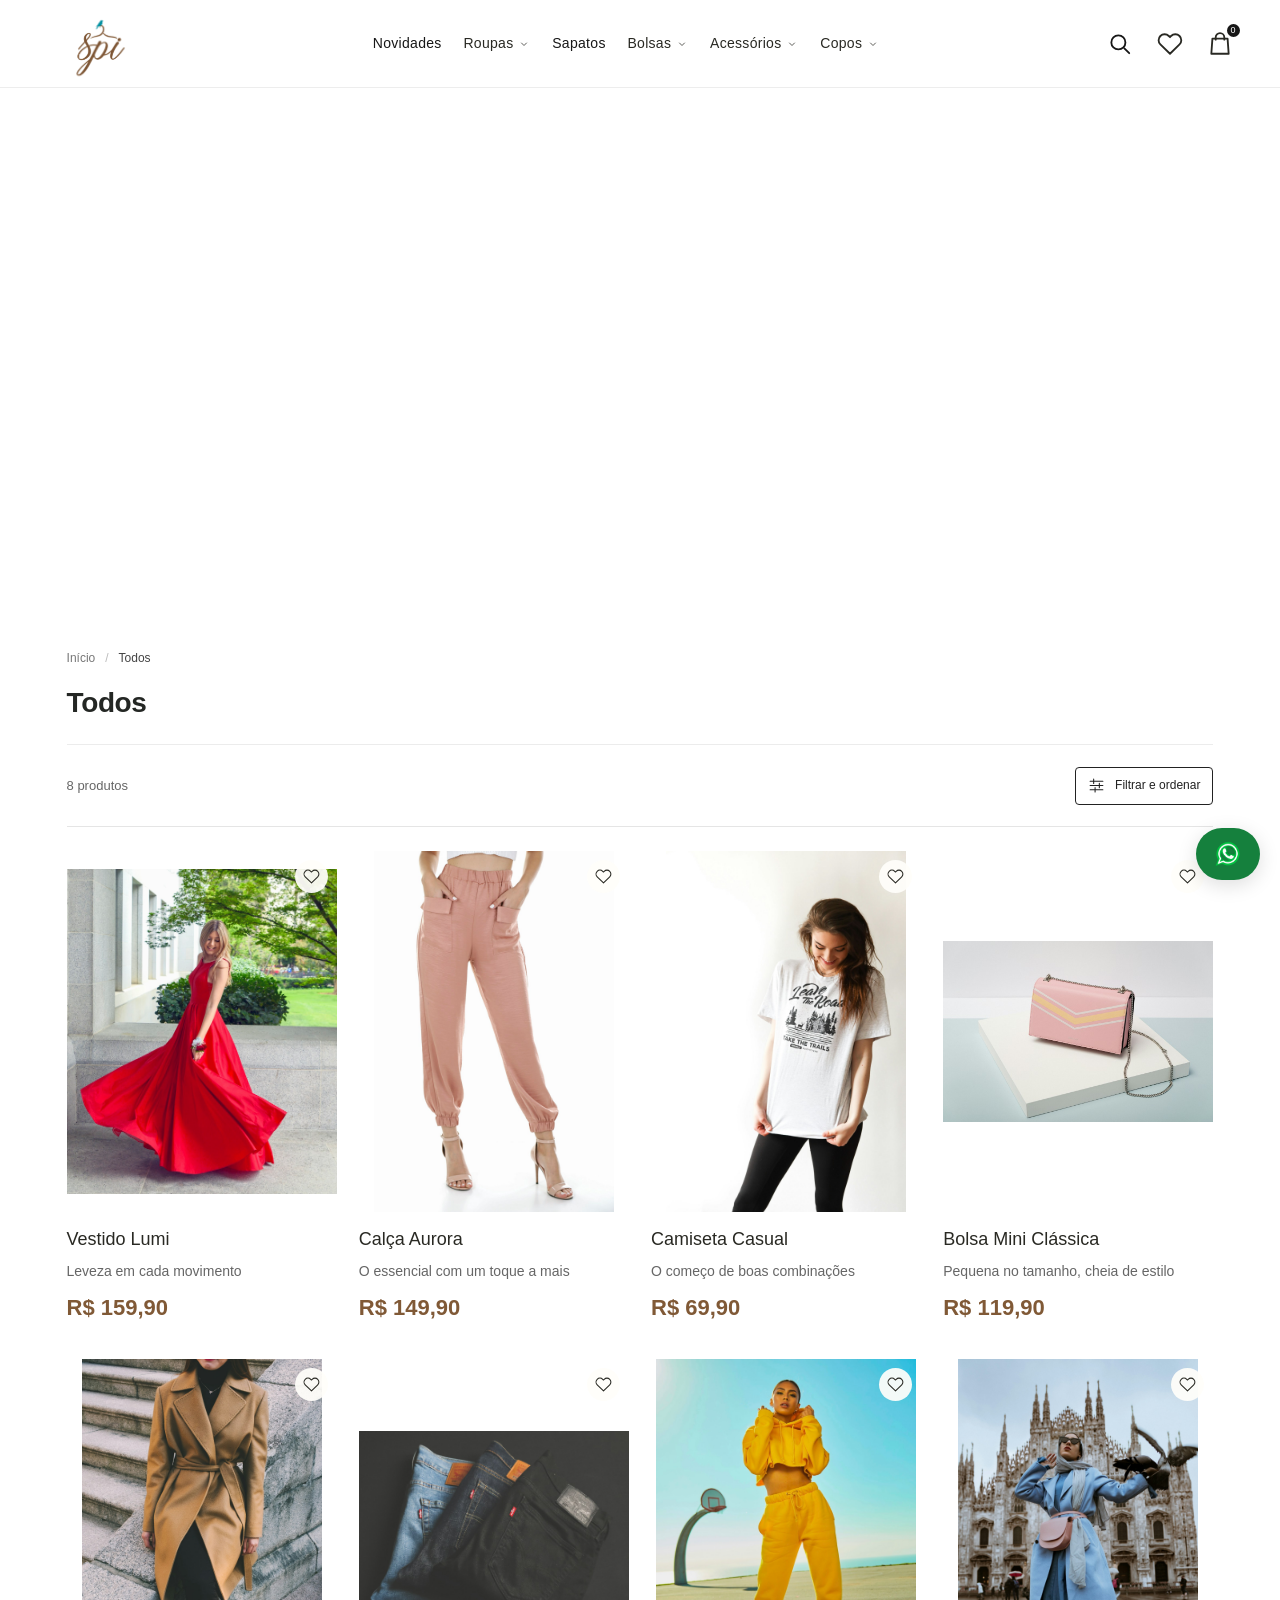
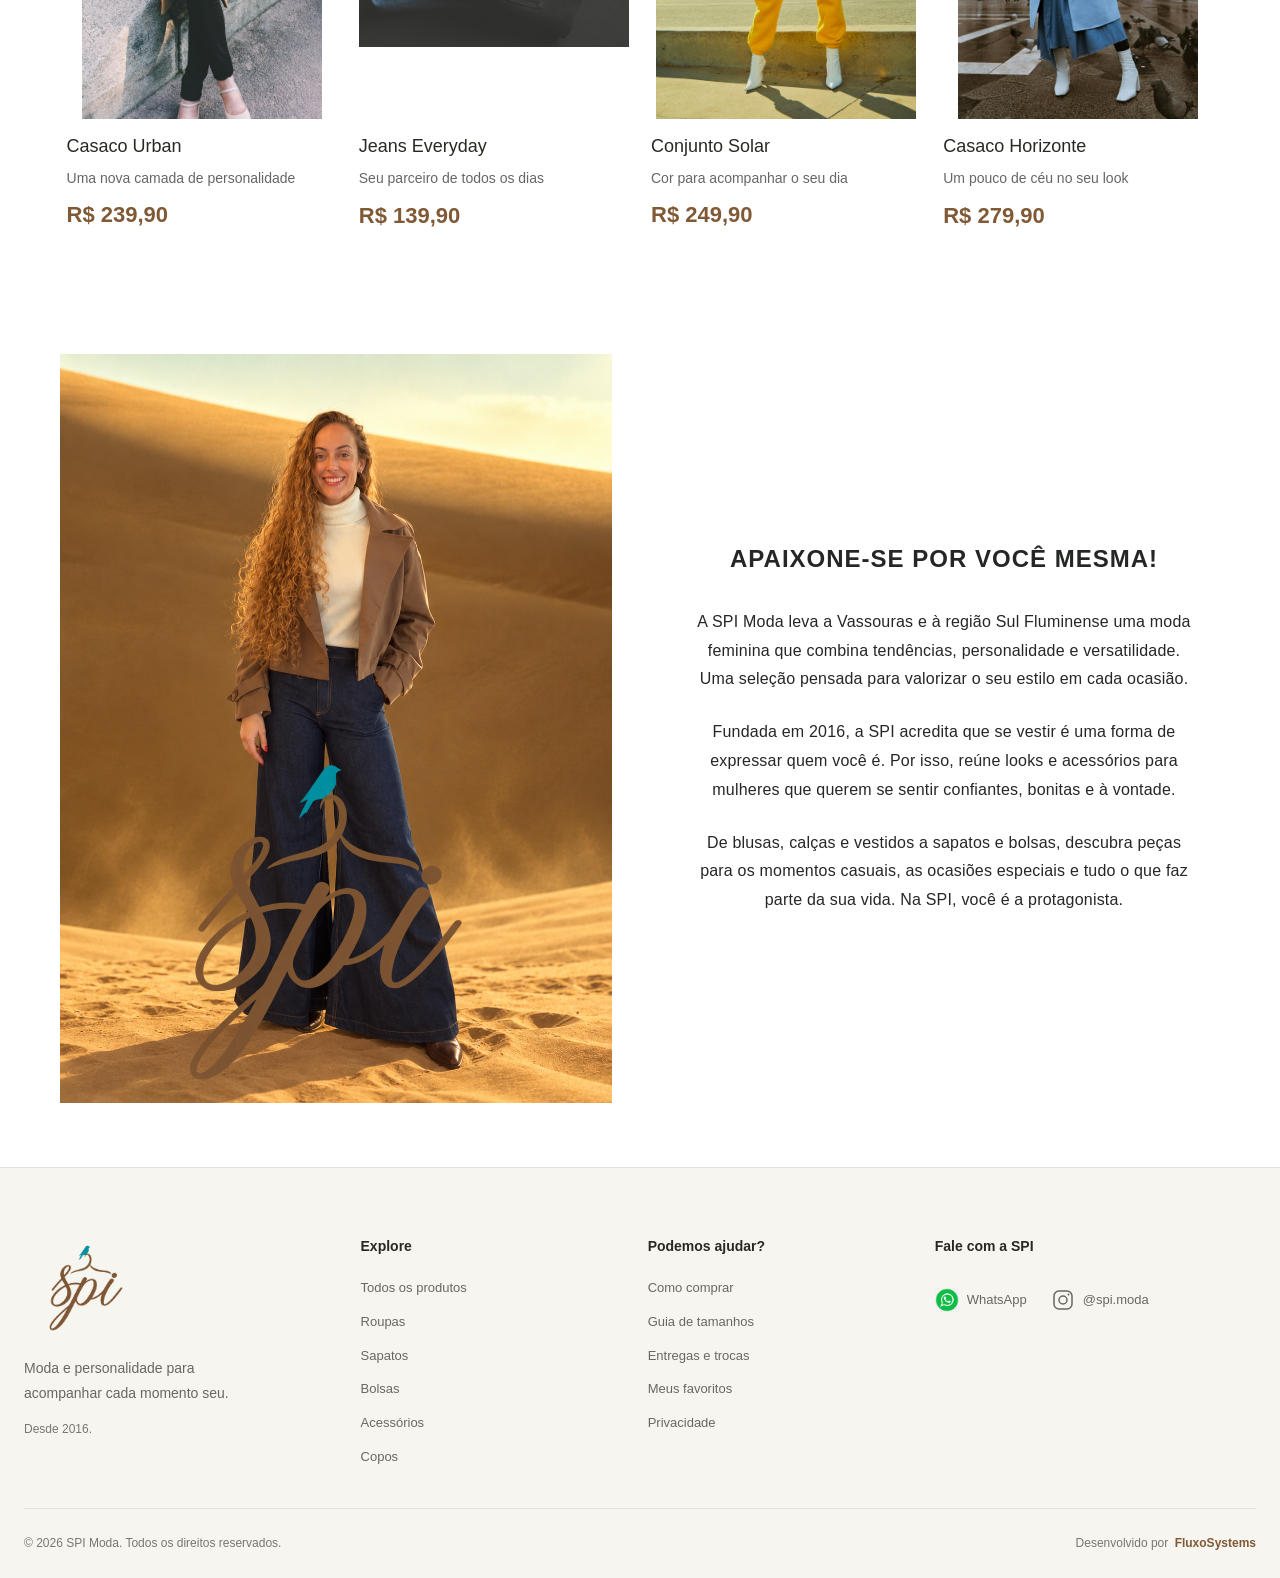
<file: index.html>
<!doctype html>
<html lang="pt-BR">
<head>
  <meta charset="utf-8">

  <meta
    name="viewport"
    content="width=device-width, initial-scale=1"
  >

  <meta name="theme-color" content="#ffffff">

  <meta
    name="description"
    content="Conheça a SPI Moda. Roupas, sapatos, bolsas, acessórios e copos para acompanhar seu estilo."
  >

  <title>SPI Moda</title>

  <link
    rel="icon"
    type="image/svg+xml"
    href="assets/favicon.svg"
  >

  <link
    rel="stylesheet"
    href="assets/styles.css?v=7"
  >

  <link
    rel="stylesheet"
    href="assets/cabecalho.css?v=14"
  >

  <script src="assets/config.js" defer></script>
  <script src="assets/navegacao.js?v=2" defer></script>
  <script src="assets/app.js?v=12" defer></script>
  <script src="assets/carrossel.js?v=6" defer></script>
</head>

<body>
  <a class="skip-link" href="#colecao">
    Pular para os produtos
  </a>

  <!-- Cabeçalho -->
  <header class="header">
    <a
      href="#inicio"
      class="wordmark"
      aria-label="SPI Moda, início"
    >
      <img
        src="assets/images/logo-spi.png"
        alt="SPI Moda"
        class="logo-spi"
        width="1280"
        height="1280"
      >
    </a>

    <nav
      class="desktop-nav"
      aria-label="Categorias da loja"
    >
      <a href="#colecao" data-nav-filter="Novidades">
        Novidades
      </a>

      <a href="#colecao" data-nav-filter="Roupas">
        Roupas
      </a>

      <a href="#colecao" data-nav-filter="Sapatos">
        Sapatos
      </a>

      <a href="#colecao" data-nav-filter="Bolsas">
        Bolsas
      </a>

      <a href="#colecao" data-nav-filter="Acessórios">
        Acessórios
      </a>

      <a href="#colecao" data-nav-filter="Copos">
        Copos
      </a>
    </nav>

    <div class="header-actions">
      <button
        type="button"
        class="icon-button"
        id="search-toggle"
        aria-label="Buscar produtos"
        aria-expanded="false"
        aria-controls="search-panel"
      >
        <span data-icon="search"></span>
      </button>

      <a
        href="favoritos.html"
        id="favorites-link"
        class="icon-button"
        aria-label="Meus favoritos"
      >
        <span data-icon="heart"></span>

        <span
          id="favorites-count"
          class="counter small-counter"
          hidden
        >0</span>
      </a>

      <a
        href="sacolas.html"
        class="bag-button"
        id="cart-link"
        aria-label="Abrir sacola"
      >
        <span data-icon="bag"></span>

        <span class="bag-label">
          Sacola
        </span>

        <span
          class="counter"
          id="cart-count"
        >0</span>
      </a>

      <button
        type="button"
        class="icon-button mobile-menu-toggle"
        id="menu-toggle"
        aria-label="Abrir menu"
        aria-expanded="false"
        aria-controls="mobile-menu"
      >
        <span data-icon="menu"></span>
      </button>
    </div>
  </header>

  <!--
    O navegacao.js transforma este menu
    no painel com imagens e subcategorias.
  -->
  <nav
    id="mobile-menu"
    class="mobile-menu"
    aria-label="Menu da loja"
    hidden
  >
    <a href="#colecao" data-nav-filter="Todos">
      Ver tudo
    </a>

    <a href="#colecao" data-nav-filter="Novidades">
      Novidades
    </a>

    <a href="#colecao" data-nav-filter="Roupas">
      Roupas
    </a>

    <a href="#colecao" data-nav-filter="Sapatos">
      Sapatos
    </a>

    <a href="#colecao" data-nav-filter="Bolsas">
      Bolsas
    </a>

    <a href="#colecao" data-nav-filter="Acessórios">
      Acessórios
    </a>

    <a href="#colecao" data-nav-filter="Copos">
      Copos
    </a>

    <a href="#sobre">
      Conheça a SPI
    </a>
  </nav>

  <!-- Pesquisa -->
  <section
    id="search-panel"
    class="search-panel"
    aria-labelledby="search-title"
    hidden
  >
    <div class="search-panel-inner">
      <div class="search-panel-heading">
        <h2 id="search-title">
          O que você procura?
        </h2>

        <button
          type="button"
          id="search-close"
          aria-label="Fechar pesquisa"
        >
          <span data-icon="close"></span>
        </button>
      </div>

      <div class="search-field">
        <span data-icon="search"></span>

        <input
          id="search-input"
          type="search"
          placeholder="Buscar produtos"
          aria-label="Buscar produtos"
          aria-describedby="search-hint"
          autocomplete="off"
          enterkeyhint="search"
        >

        <button
          type="button"
          id="search-clear"
          class="text-button"
          aria-label="Limpar pesquisa"
          hidden
        >
          Limpar
        </button>
      </div>

      <p id="search-hint">
        Pesquise pelo nome, categoria ou cor do produto.
      </p>
    </div>
  </section>

  <main>
    <!-- Carrossel -->
    <section
      id="inicio"
      class="hero-carousel"
      role="region"
      aria-roledescription="carrossel"
      aria-label="Coleção SPI Moda"
      aria-describedby="carousel-help"
      tabindex="0"
    >
      <h1 class="sr-only">
        SPI Moda
      </h1>

      <p id="carousel-help" class="sr-only">
        Use as teclas direcionais para trocar de foto
        e a barra de espaço para pausar ou reproduzir.
      </p>

      <div
        id="carousel-slides"
        class="carousel-slides"
      >
        <div
          class="carousel-slide is-active"
          role="group"
          aria-label="Primeiro banner da coleção"
        >
          <picture>
            <source
              media="(max-width: 767px)"
              srcset="assets/images/foto1.png"
            >

            <img
              src="assets/images/foto1-desktop.png"
              alt="Coleção SPI. Conheça nossos vestidos."
              width="1920"
              height="800"
              fetchpriority="high"
            >
          </picture>
        </div>
      </div>

      <!-- Controles ocultos -->
      <div class="carousel-overlay" hidden>
        <a
          href="#colecao"
          id="hero-cta"
          class="button button-dark"
        >
          Explore a coleção
        </a>

        <div
          id="carousel-controls"
          class="carousel-controls"
          hidden
        >
          <button
            type="button"
            id="carousel-prev"
          >
            Anterior
          </button>

          <span
            id="carousel-count"
            aria-live="off"
          ></span>

          <button
            type="button"
            id="carousel-next"
          >
            Próxima
          </button>

          <button
            type="button"
            id="carousel-pause"
            aria-pressed="false"
          >
            Pausar
          </button>
        </div>
      </div>
    </section>

    <!-- Catálogo -->
    <section
      id="colecao"
      class="collection section-wrap"
    >
      <nav
        class="catalog-breadcrumb"
        aria-label="Você está em"
      >
        <a href="#inicio" id="catalog-home">
          Início
        </a>

        <span aria-hidden="true">/</span>

        <a
          id="catalog-breadcrumb-parent"
          href="#colecao"
          hidden
        ></a>

        <span
          id="catalog-breadcrumb-parent-divider"
          aria-hidden="true"
          hidden
        >/</span>

        <span
          id="catalog-breadcrumb-current"
          aria-current="page"
        >
          Todos
        </span>
      </nav>

      <div class="catalog-list-heading">
        <h2 id="catalog-title">
          Todos
        </h2>

        <p id="catalog-description">
          Os destaques da SPI e toda a coleção.
        </p>
      </div>

      <div class="catalog-list-toolbar">
        <p
          id="result-count"
          aria-live="polite"
        ></p>

        <button
          type="button"
          id="catalog-filters-open"
          class="catalog-filter-button"
          aria-expanded="false"
          aria-haspopup="dialog"
          aria-controls="catalog-filters-dialog"
        >
          <svg
            viewBox="0 0 24 24"
            aria-hidden="true"
          >
            <path
              d="M3 6h18M3 12h18M3 18h18M8 3v6M16 9v6M10 15v6"
            ></path>
          </svg>

          <span>
            Filtrar e ordenar
          </span>

          <span
            id="catalog-filters-count"
            class="catalog-filter-count"
            hidden
          >0</span>
        </button>
      </div>

      <div
        id="catalog-active-filters"
        class="catalog-active-filters"
        hidden
      >
        <p id="catalog-applied-summary"></p>

        <button
          type="button"
          id="reset-filters"
          class="text-button"
          hidden
        >
          Limpar filtros
        </button>
      </div>

      <div
        class="product-grid"
        id="product-grid"
      ></div>

      <div
        class="empty-state"
        id="empty-state"
        hidden
      >
        <span data-icon="search"></span>

        <h3>
          Nenhum produto encontrado.
        </h3>

        <p>
          Experimente outros filtros ou veja todos os produtos.
        </p>

        <button
          type="button"
          class="button button-dark"
          id="empty-reset"
        >
          Ver todos os produtos
        </button>
      </div>

      <!-- Filtros -->
      <dialog
        id="catalog-filters-dialog"
        class="catalog-filters-dialog"
        aria-labelledby="catalog-filters-title"
      >
        <div class="catalog-filters-header">
          <h2 id="catalog-filters-title">
            Filtrar e ordenar
          </h2>

          <button
            type="button"
            class="catalog-filters-close"
            aria-label="Fechar filtros"
            data-close
          >
            <svg
              viewBox="0 0 24 24"
              aria-hidden="true"
            >
              <path d="m6 6 12 12M6 18 18 6"></path>
            </svg>
          </button>
        </div>

        <form id="catalog-filters-form">
          <div class="catalog-filters-body">
            <fieldset>
              <legend>
                Ordenar por
              </legend>

              <select
                id="sort-select"
                aria-label="Ordenar produtos"
              >
                <option value="featured">
                  Destaques
                </option>

                <option value="price-asc">
                  Menor preço
                </option>

                <option value="price-desc">
                  Maior preço
                </option>

                <option value="name">
                  Nome: A–Z
                </option>
              </select>
            </fieldset>

            <fieldset>
              <legend>
                Preço
              </legend>

              <div class="catalog-price-range">
                <label for="catalog-price-min">
                  De (R$)

                  <input
                    id="catalog-price-min"
                    type="number"
                    min="0"
                    step="0.01"
                    inputmode="decimal"
                    placeholder="0,00"
                  >
                </label>

                <label for="catalog-price-max">
                  Até (R$)

                  <input
                    id="catalog-price-max"
                    type="number"
                    min="0"
                    step="0.01"
                    inputmode="decimal"
                    placeholder="Sem limite"
                    aria-describedby="catalog-price-error"
                  >
                </label>
              </div>

              <p
                id="catalog-price-error"
                role="status"
                hidden
              >
                O preço máximo deve ser maior ou igual ao mínimo.
              </p>
            </fieldset>

            <fieldset>
              <legend>
                Cor
              </legend>

              <select
                id="catalog-color"
                aria-label="Filtrar por cor"
              >
                <option value="">
                  Todas as cores
                </option>
              </select>
            </fieldset>

            <fieldset>
              <legend>
                Tamanho
              </legend>

              <select
                id="catalog-size"
                aria-label="Filtrar por tamanho"
              >
                <option value="">
                  Todos os tamanhos
                </option>
              </select>
            </fieldset>
          </div>

          <div class="catalog-filters-footer">
            <button
              type="button"
              id="catalog-filters-clear"
            >
              Limpar
            </button>

            <button
              type="submit"
              id="catalog-filters-submit"
            >
              Ver produtos
            </button>
          </div>
        </form>
      </dialog>
    </section>

    <!-- Sobre a SPI -->
    <section
      id="sobre"
      class="spi-about"
      aria-labelledby="sobre-titulo"
    >
      <div class="spi-about-inner">
        <div class="spi-about-image">
          <img
            src="assets/images/sobre-spi.jpg"
            alt="Moda feminina da SPI Moda"
            width="1080"
            height="1350"
            loading="lazy"
            decoding="async"
          >
        </div>

        <div class="spi-about-content">
          <h2 id="sobre-titulo">
            Apaixone-se por você mesma!
          </h2>

          <p>
            A SPI Moda leva a Vassouras e à região Sul Fluminense
            uma moda feminina que combina tendências, personalidade
            e versatilidade. Uma seleção pensada para valorizar
            o seu estilo em cada ocasião.
          </p>

          <p>
            Fundada em 2016, a SPI acredita que se vestir é uma
            forma de expressar quem você é. Por isso, reúne looks
            e acessórios para mulheres que querem se sentir
            confiantes, bonitas e à vontade.
          </p>

          <p>
            De blusas, calças e vestidos a sapatos e bolsas,
            descubra peças para os momentos casuais, as ocasiões
            especiais e tudo o que faz parte da sua vida.
            Na SPI, você é a protagonista.
          </p>
        </div>
      </div>
    </section>
  </main>

  <!-- Rodapé -->
  <footer
    class="spi-footer"
    aria-label="Rodapé da SPI Moda"
  >
    <div class="spi-footer-inner">
      <div class="spi-footer-main">
        <div class="spi-footer-brand">
          <a
            href="index.html"
            class="spi-footer-logo"
            aria-label="SPI Moda, início"
          >
            <img
              src="assets/images/logo-spi.png"
              alt="SPI Moda"
              width="1280"
              height="1280"
              loading="lazy"
            >
          </a>

          <p>
            Moda e personalidade para acompanhar
            cada momento seu.
          </p>

          <span>
            Desde 2016.
          </span>
        </div>

        <nav
          class="spi-footer-column"
          aria-label="Explore a coleção"
        >
          <h2 class="spi-footer-title">
            Explore
          </h2>

          <a href="index.html#colecao">
            Todos os produtos
          </a>

          <a href="index.html?categoria=Roupas#colecao">
            Roupas
          </a>

          <a href="index.html?categoria=Sapatos#colecao">
            Sapatos
          </a>

          <a href="index.html?categoria=Bolsas#colecao">
            Bolsas
          </a>

          <a href="index.html?categoria=Acess%C3%B3rios#colecao">
            Acessórios
          </a>

          <a href="index.html?categoria=Copos#colecao">
            Copos
          </a>
        </nav>

        <nav
          class="spi-footer-column"
          aria-label="Informações e ajuda"
        >
          <h2 class="spi-footer-title">
            Podemos ajudar?
          </h2>

          <button
            type="button"
            data-info="comprar"
          >
            Como comprar
          </button>

          <button
            type="button"
            data-info="tamanhos"
          >
            Guia de tamanhos
          </button>

          <button
            type="button"
            data-info="trocas"
          >
            Entregas e trocas
          </button>

          <a href="favoritos.html">
            Meus favoritos
          </a>

          <button
            type="button"
            data-info="privacidade"
          >
            Privacidade
          </button>
        </nav>

        <div class="spi-footer-column spi-footer-contact">
          <h2 class="spi-footer-title">
            Fale com a SPI
          </h2>

          <div class="spi-footer-socials">
            <a
              href="https://wa.me/5524992185519"
              target="_blank"
              rel="noopener noreferrer"
              class="spi-footer-contact-link spi-footer-contact-whatsapp"
            >
              <img
                src="assets/images/whatsapp-rodape.png"
                alt=""
                width="24"
                height="24"
              >

              <span>
                WhatsApp
              </span>
            </a>

            <a
              href="https://www.instagram.com/spi.moda/"
              target="_blank"
              rel="noopener noreferrer"
              class="spi-footer-contact-link"
            >
              <svg
                viewBox="0 0 24 24"
                aria-hidden="true"
              >
                <rect
                  x="3"
                  y="3"
                  width="18"
                  height="18"
                  rx="5"
                />

                <circle
                  cx="12"
                  cy="12"
                  r="4"
                />

                <circle
                  cx="17.5"
                  cy="6.5"
                  r="1"
                  fill="currentColor"
                  stroke="none"
                />
              </svg>

              <span>
                @spi.moda
              </span>
            </a>
          </div>
        </div>
      </div>
      <div class="spi-footer-bottom">
        <p class="spi-footer-copyright">
          © <span id="year">2026</span> SPI Moda.

          <span class="spi-footer-rights">
            Todos os direitos reservados.
          </span>
        </p>

        <p class="spi-footer-credit">
          Desenvolvido por

          <a
            href="https://caiohenrique.pythonanywhere.com/"
            target="_blank"
            rel="noopener noreferrer"
          >
            FluxoSystems
          </a>
        </p>
      </div>
    </div>
  </footer>

  <!-- WhatsApp flutuante -->
  <a
    id="spi-whatsapp-float"
    class="spi-whatsapp-float"
    href="https://wa.me/5524992185519"
    target="_blank"
    rel="noopener noreferrer"
    aria-label="Conversar com a SPI Moda pelo WhatsApp"
  >
    <img
      src="assets/images/whatsapp.png"
      alt=""
      width="26"
      height="26"
    >
  </a>

  <!-- Compatibilidade com detalhes em janela -->
  <dialog
    id="product-dialog"
    class="product-dialog"
    aria-labelledby="product-title"
  >
    <button
      type="button"
      class="close-button modal-close"
      aria-label="Fechar detalhes"
      data-close
    >
      <span data-icon="close"></span>
    </button>

    <div id="product-detail"></div>
  </dialog>

  <!-- Compatibilidade com sacola em janela -->
  <dialog
    id="cart-dialog"
    class="drawer"
    aria-labelledby="cart-title"
  >
    <div class="drawer-header">
      <h2 id="cart-title">
        Sua sacola
        <span id="drawer-count">0</span>
      </h2>

      <button
        type="button"
        class="icon-button"
        aria-label="Fechar sacola"
        data-close
      >
        <span data-icon="close"></span>
      </button>
    </div>

    <div
      id="cart-content"
      class="cart-content"
    ></div>

    <div
      id="cart-summary"
      class="cart-summary"
      hidden
    >
      <div class="subtotal">
        <span>
          Subtotal
        </span>

        <strong id="cart-total"></strong>
      </div>

      <p>
        Entrega e pagamento a combinar com a loja.
      </p>

      <button
        type="button"
        id="checkout-open"
        class="button button-dark full-width"
      >
        Continuar pedido
      </button>

      <button
        type="button"
        class="text-button continue-shopping"
        data-close
      >
        Continuar explorando
      </button>
    </div>
  </dialog>

  <!-- Compatibilidade com preparação do pedido -->
  <dialog
    id="checkout-dialog"
    class="checkout-dialog"
    aria-labelledby="checkout-title"
  >
    <button
      type="button"
      class="close-button modal-close"
      aria-label="Fechar pedido"
      data-close
    >
      <span data-icon="close"></span>
    </button>

    <div class="checkout-intro">
      <p class="eyebrow">
        Falta pouco
      </p>

      <h2 id="checkout-title">
        Vamos combinar<br>
        os detalhes?
      </h2>

      <p>
        Monte sua solicitação para conversar com a loja.
        O pedido depende da confirmação de disponibilidade,
        entrega e pagamento.
      </p>
    </div>

    <form id="checkout-form">
      <label>
        Seu nome

        <input
          name="customer"
          autocomplete="given-name"
          required
          maxlength="80"
          placeholder="Como podemos chamar você?"
        >
      </label>

      <div class="form-row">
        <label>
          Como prefere receber?

          <select
            name="delivery"
            id="delivery-select"
          >
            <option value="Consultar entrega">
              Consultar entrega
            </option>

            <option value="Consultar retirada">
              Consultar retirada
            </option>
          </select>
        </label>

        <label id="cep-label">
          CEP para consulta

          <input
            name="cep"
            id="cep-input"
            inputmode="numeric"
            autocomplete="postal-code"
            placeholder="00000-000"
            pattern="[0-9]{5}-[0-9]{3}"
            maxlength="9"
          >
        </label>
      </div>

      <label>
        Algum detalhe?

        <textarea
          name="notes"
          rows="2"
          maxlength="400"
          placeholder="Dúvidas sobre medidas, cores ou entrega."
        ></textarea>
      </label>

      <div class="checkout-total">
        <span>
          Subtotal das peças
        </span>

        <strong id="checkout-total"></strong>
      </div>

      <p
        class="checkout-note"
        id="checkout-note"
      ></p>

      <button
        type="submit"
        class="button button-dark full-width"
        id="checkout-submit"
      >
        Preparar solicitação
      </button>
    </form>

    <div id="order-ready" hidden>
      <div class="success-mark">
        <span data-icon="check"></span>
      </div>

      <h3>
        Seu resumo está pronto.
      </h3>

      <p id="order-ready-text">
        Envie o resumo para a SPI Moda para confirmar os detalhes.
      </p>

      <textarea
        id="order-text"
        readonly
        aria-label="Resumo da solicitação"
        rows="9"
      ></textarea>

      <div class="order-actions">
        <button
          type="button"
          class="button button-dark"
          id="copy-order"
        >
          <span data-icon="copy"></span>
          Copiar resumo
        </button>

        <button
          type="button"
          class="button button-outline"
          id="download-order"
        >
          Baixar resumo
        </button>
      </div>

      <a
        id="order-channel"
        class="underlined-link"
        href="https://www.instagram.com/spi.moda/"
        target="_blank"
        rel="noopener noreferrer"
      >
        Abrir Instagram da loja
      </a>

      <p class="small-print">
        Solicitação preparada. Nenhum pedido foi enviado
        ou pagamento realizado pelo site.
      </p>

      <button
        type="button"
        class="text-button"
        id="edit-order"
      >
        Voltar e editar
      </button>
    </div>
  </dialog>

  <!-- Informações -->
  <dialog
    id="info-dialog"
    class="info-dialog"
    aria-labelledby="info-title"
  >
    <button
      type="button"
      class="close-button modal-close"
      aria-label="Fechar informação"
      data-close
    >
      <span data-icon="close"></span>
    </button>

    <div id="info-content"></div>
  </dialog>

  <div
    id="toast"
    class="toast"
    role="status"
    aria-live="polite"
    hidden
  ></div>

  <noscript>
    <div class="noscript">
      Ative o JavaScript para explorar o catálogo
      e montar sua sacola.

      Você também pode falar com a SPI pelo

      <a href="https://www.instagram.com/spi.moda/">
        Instagram
      </a>.
    </div>
  </noscript>

  <script>
    document.addEventListener("click", function (event) {
      if (!event.target.closest("#search-close")) return;

      const painel = document.getElementById("search-panel");
      const lupa = document.getElementById("search-toggle");

      if (painel) {
        painel.hidden = true;
      }

      if (lupa) {
        lupa.setAttribute("aria-expanded", "false");
        lupa.focus({ preventScroll: true });
      }
    });
  </script>
</body>
</html>
</file>
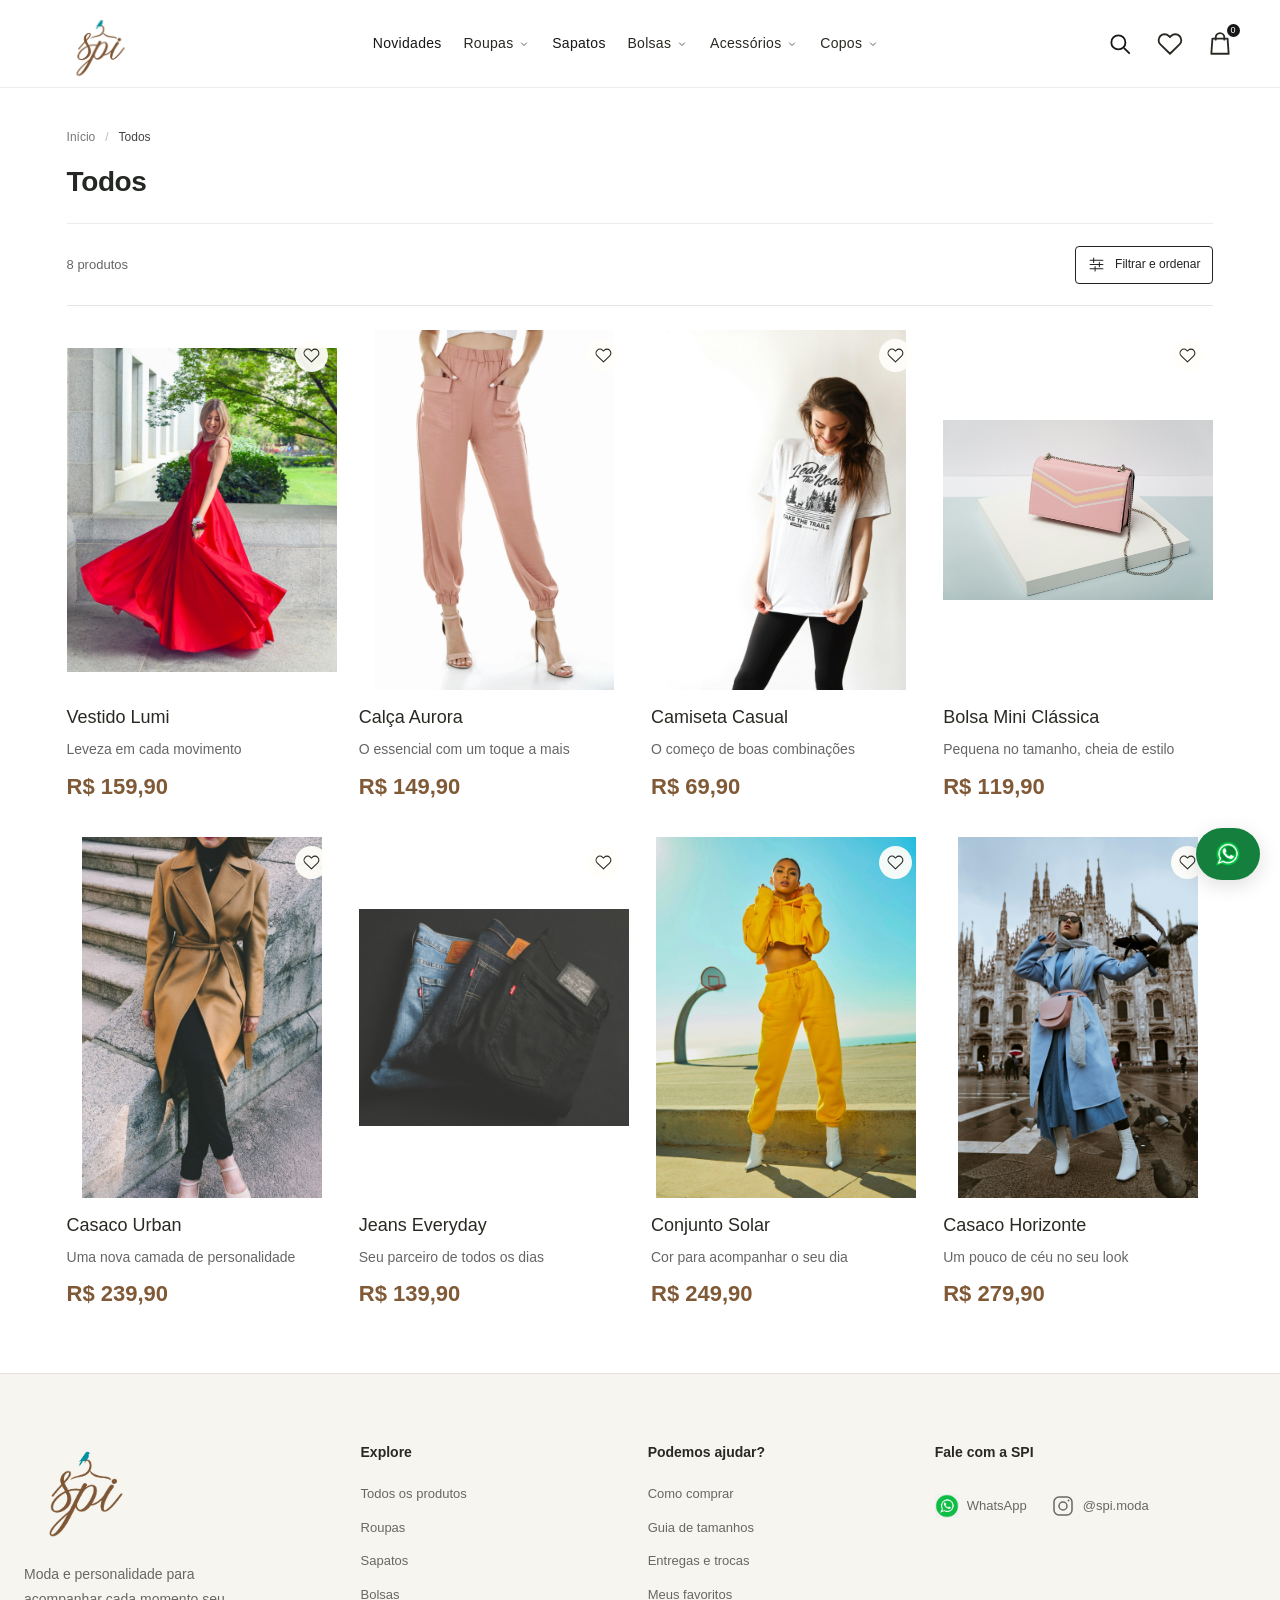
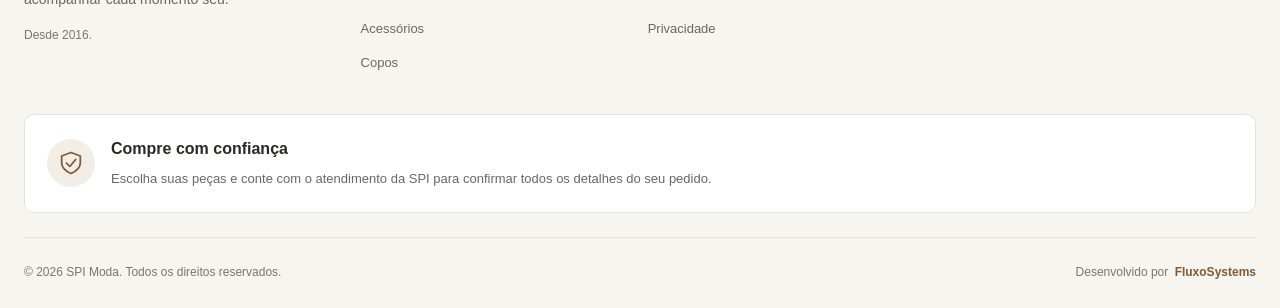
<file: categoria.html>
<!doctype html>
<html lang="pt-BR">
<head>
  <meta charset="utf-8">

  <meta
    name="viewport"
    content="width=device-width, initial-scale=1"
  >

  <meta name="theme-color" content="#ffffff">

  <meta
    name="description"
    content="Explore as categorias da SPI Moda. Roupas, sapatos, bolsas, acessórios e copos."
  >

  <title>Todos os produtos | SPI Moda</title>

  <link
    rel="icon"
    type="image/svg+xml"
    href="assets/favicon.svg"
  >

  <link
    rel="stylesheet"
    href="assets/styles.css?v=7"
  >

  <link
    rel="stylesheet"
    href="assets/cabecalho.css?v=15"
  >

  <script src="assets/config.js" defer></script>
  <script src="assets/navegacao.js?v=2" defer></script>
  <script src="assets/app.js?v=12" defer></script>
  <script src="assets/categoria.js?v=1" defer></script>
</head>

<body class="category-page">
  <a class="skip-link" href="#colecao">
    Pular para os produtos
  </a>

  <!-- Cabeçalho -->
  <header class="header">
    <a
      href="index.html"
      class="wordmark"
      aria-label="SPI Moda, início"
    >
      <img
        src="assets/images/logo-spi.png"
        alt="SPI Moda"
        class="logo-spi"
        width="1280"
        height="1280"
      >
    </a>

    <nav
      class="desktop-nav"
      aria-label="Categorias da loja"
    >
      <a href="#colecao" data-nav-filter="Novidades">
        Novidades
      </a>

      <a href="#colecao" data-nav-filter="Roupas">
        Roupas
      </a>

      <a href="#colecao" data-nav-filter="Sapatos">
        Sapatos
      </a>

      <a href="#colecao" data-nav-filter="Bolsas">
        Bolsas
      </a>

      <a href="#colecao" data-nav-filter="Acessórios">
        Acessórios
      </a>

      <a href="#colecao" data-nav-filter="Copos">
        Copos
      </a>
    </nav>

    <div class="header-actions">
      <button
        type="button"
        class="icon-button"
        id="search-toggle"
        aria-label="Buscar produtos"
        aria-expanded="false"
        aria-controls="search-panel"
      >
        <span data-icon="search"></span>
      </button>

      <a
        href="favoritos.html"
        id="favorites-link"
        class="icon-button"
        aria-label="Meus favoritos"
      >
        <span data-icon="heart"></span>

        <span
          id="favorites-count"
          class="counter small-counter"
          hidden
        >0</span>
      </a>

      <a
        href="sacolas.html"
        class="bag-button"
        id="cart-link"
        aria-label="Abrir sacola"
      >
        <span data-icon="bag"></span>
        <span class="bag-label">Sacola</span>
        <span class="counter" id="cart-count">0</span>
      </a>

      <button
        type="button"
        class="icon-button mobile-menu-toggle"
        id="menu-toggle"
        aria-label="Abrir menu"
        aria-expanded="false"
        aria-controls="mobile-menu"
      >
        <span data-icon="menu"></span>
      </button>
    </div>
  </header>

  <!-- Menu do celular -->
  <nav
    id="mobile-menu"
    class="mobile-menu"
    aria-label="Menu da loja"
    hidden
  >
    <a href="#colecao" data-nav-filter="Todos">
      Ver tudo
    </a>

    <a href="#colecao" data-nav-filter="Novidades">
      Novidades
    </a>

    <a href="#colecao" data-nav-filter="Roupas">
      Roupas
    </a>

    <a href="#colecao" data-nav-filter="Sapatos">
      Sapatos
    </a>

    <a href="#colecao" data-nav-filter="Bolsas">
      Bolsas
    </a>

    <a href="#colecao" data-nav-filter="Acessórios">
      Acessórios
    </a>

    <a href="#colecao" data-nav-filter="Copos">
      Copos
    </a>

    <a href="index.html#sobre">
      Conheça a SPI
    </a>
  </nav>

  <!-- Pesquisa -->
  <section
    id="search-panel"
    class="search-panel"
    aria-labelledby="search-title"
    hidden
  >
    <div class="search-panel-inner">
      <div class="search-panel-heading">
        <h2 id="search-title">
          O que você procura?
        </h2>

        <button
          type="button"
          id="search-close"
          aria-label="Fechar pesquisa"
        >
          <span data-icon="close"></span>
        </button>
      </div>

      <div class="search-field">
        <span data-icon="search"></span>

        <input
          id="search-input"
          type="search"
          placeholder="Buscar produtos"
          aria-label="Buscar produtos"
          aria-describedby="search-hint"
          autocomplete="off"
          enterkeyhint="search"
        >

        <button
          type="button"
          id="search-clear"
          class="text-button"
          aria-label="Limpar pesquisa"
          hidden
        >
          Limpar
        </button>
      </div>

      <p id="search-hint">
        Pesquise pelo nome, categoria ou cor do produto.
      </p>
    </div>
  </section>

  <main>
    <!-- Catálogo da categoria -->
    <section
      id="colecao"
      class="collection section-wrap"
    >
      <nav
        class="catalog-breadcrumb"
        aria-label="Você está em"
      >
        <a href="index.html">
          Início
        </a>

        <span aria-hidden="true">/</span>

        <a
          id="catalog-breadcrumb-parent"
          href="#colecao"
          hidden
        ></a>

        <span
          id="catalog-breadcrumb-parent-divider"
          aria-hidden="true"
          hidden
        >/</span>

        <span
          id="catalog-breadcrumb-current"
          aria-current="page"
        >
          Todos
        </span>
      </nav>

      <div class="catalog-list-heading">
        <h1 id="catalog-title">
          Todos os produtos
        </h1>

        <p id="catalog-description">
          Os destaques da SPI e toda a coleção.
        </p>
      </div>

      <div class="catalog-list-toolbar">
        <p
          id="result-count"
          aria-live="polite"
        ></p>

        <button
          type="button"
          id="catalog-filters-open"
          class="catalog-filter-button"
          aria-expanded="false"
          aria-haspopup="dialog"
          aria-controls="catalog-filters-dialog"
        >
          <svg
            viewBox="0 0 24 24"
            aria-hidden="true"
          >
            <path
              d="M3 6h18M3 12h18M3 18h18M8 3v6M16 9v6M10 15v6"
            ></path>
          </svg>

          <span>Filtrar e ordenar</span>

          <span
            id="catalog-filters-count"
            class="catalog-filter-count"
            hidden
          >0</span>
        </button>
      </div>

      <div
        id="catalog-active-filters"
        class="catalog-active-filters"
        hidden
      >
        <p id="catalog-applied-summary"></p>

        <button
          type="button"
          id="reset-filters"
          class="text-button"
          hidden
        >
          Limpar filtros
        </button>
      </div>

      <div
        class="product-grid"
        id="product-grid"
      ></div>

      <div
        class="empty-state"
        id="empty-state"
        hidden
      >
        <span data-icon="search"></span>

        <h3>Nenhum produto encontrado.</h3>

        <p>
          Experimente outros filtros ou veja todos os produtos.
        </p>

        <button
          type="button"
          class="button button-dark"
          id="empty-reset"
        >
          Ver todos os produtos
        </button>
      </div>

      <!-- Filtros -->
      <dialog
        id="catalog-filters-dialog"
        class="catalog-filters-dialog"
        aria-labelledby="catalog-filters-title"
      >
        <div class="catalog-filters-header">
          <h2 id="catalog-filters-title">
            Filtrar e ordenar
          </h2>

          <button
            type="button"
            class="catalog-filters-close"
            aria-label="Fechar filtros"
            data-close
          >
            <svg
              viewBox="0 0 24 24"
              aria-hidden="true"
            >
              <path d="m6 6 12 12M6 18 18 6"></path>
            </svg>
          </button>
        </div>

        <form id="catalog-filters-form">
          <div class="catalog-filters-body">
            <fieldset>
              <legend>Ordenar por</legend>

              <select
                id="sort-select"
                aria-label="Ordenar produtos"
              >
                <option value="featured">
                  Destaques
                </option>

                <option value="price-asc">
                  Menor preço
                </option>

                <option value="price-desc">
                  Maior preço
                </option>

                <option value="name">
                  Nome: A–Z
                </option>
              </select>
            </fieldset>

            <fieldset>
              <legend>Preço</legend>

              <div class="catalog-price-range">
                <label for="catalog-price-min">
                  De (R$)

                  <input
                    id="catalog-price-min"
                    type="number"
                    min="0"
                    step="0.01"
                    inputmode="decimal"
                    placeholder="0,00"
                  >
                </label>

                <label for="catalog-price-max">
                  Até (R$)

                  <input
                    id="catalog-price-max"
                    type="number"
                    min="0"
                    step="0.01"
                    inputmode="decimal"
                    placeholder="Sem limite"
                    aria-describedby="catalog-price-error"
                  >
                </label>
              </div>

              <p
                id="catalog-price-error"
                role="status"
                hidden
              >
                O preço máximo deve ser maior ou igual ao mínimo.
              </p>
            </fieldset>

            <fieldset>
              <legend>Cor</legend>

              <select
                id="catalog-color"
                aria-label="Filtrar por cor"
              >
                <option value="">
                  Todas as cores
                </option>
              </select>
            </fieldset>

            <fieldset>
              <legend>Tamanho</legend>

              <select
                id="catalog-size"
                aria-label="Filtrar por tamanho"
              >
                <option value="">
                  Todos os tamanhos
                </option>
              </select>
            </fieldset>
          </div>

          <div class="catalog-filters-footer">
            <button
              type="button"
              id="catalog-filters-clear"
            >
              Limpar
            </button>

            <button
              type="submit"
              id="catalog-filters-submit"
            >
              Ver produtos
            </button>
          </div>
        </form>
      </dialog>
    </section>
  </main>

  <!-- Rodapé -->
  <footer
    class="spi-footer"
    aria-label="Rodapé da SPI Moda"
  >
    <div class="spi-footer-inner">
      <div class="spi-footer-main">
        <div class="spi-footer-brand">
          <a
            href="index.html"
            class="spi-footer-logo"
            aria-label="SPI Moda, início"
          >
            <img
              src="assets/images/logo-spi.png"
              alt="SPI Moda"
              width="1280"
              height="1280"
              loading="lazy"
            >
          </a>

          <p>
            Moda e personalidade para acompanhar
            cada momento seu.
          </p>

          <span>Desde 2016.</span>
        </div>

        <nav
          class="spi-footer-column"
          aria-label="Explore a coleção"
        >
          <h2 class="spi-footer-title">Explore</h2>

          <a href="categoria.html#colecao">
            Todos os produtos
          </a>

          <a href="categoria.html?categoria=Roupas#colecao">
            Roupas
          </a>

          <a href="categoria.html?categoria=Sapatos#colecao">
            Sapatos
          </a>

          <a href="categoria.html?categoria=Bolsas#colecao">
            Bolsas
          </a>

          <a href="categoria.html?categoria=Acess%C3%B3rios#colecao">
            Acessórios
          </a>

          <a href="categoria.html?categoria=Copos#colecao">
            Copos
          </a>
        </nav>

        <nav
          class="spi-footer-column"
          aria-label="Informações e ajuda"
        >
          <h2 class="spi-footer-title">
            Podemos ajudar?
          </h2>

          <button type="button" data-info="comprar">
            Como comprar
          </button>

          <button type="button" data-info="tamanhos">
            Guia de tamanhos
          </button>

          <button type="button" data-info="trocas">
            Entregas e trocas
          </button>

          <a href="favoritos.html">
            Meus favoritos
          </a>

          <button type="button" data-info="privacidade">
            Privacidade
          </button>
        </nav>

        <div class="spi-footer-column spi-footer-contact">
          <h2 class="spi-footer-title">
            Fale com a SPI
          </h2>

          <div class="spi-footer-socials">
            <a
              href="https://wa.me/5524992185519"
              target="_blank"
              rel="noopener noreferrer"
              class="spi-footer-contact-link spi-footer-contact-whatsapp"
            >
              <img
                src="assets/images/whatsapp-rodape.png"
                alt=""
                width="24"
                height="24"
              >

              <span>WhatsApp</span>
            </a>

            <a
              href="https://www.instagram.com/spi.moda/"
              target="_blank"
              rel="noopener noreferrer"
              class="spi-footer-contact-link"
            >
              <svg
                viewBox="0 0 24 24"
                aria-hidden="true"
              >
                <rect
                  x="3"
                  y="3"
                  width="18"
                  height="18"
                  rx="5"
                />

                <circle cx="12" cy="12" r="4"/>

                <circle
                  cx="17.5"
                  cy="6.5"
                  r="1"
                  fill="currentColor"
                  stroke="none"
                />
              </svg>

              <span>@spi.moda</span>
            </a>
          </div>
        </div>
      </div>

      <div class="spi-footer-trust">
        <svg
          viewBox="0 0 24 24"
          aria-hidden="true"
        >
          <path
            d="M12 3 4 6v6c0 4 3.5 7 8 9 4.5-2 8-5 8-9V6l-8-3Z"
          />

          <path d="m8 12 3 3 5-6"/>
        </svg>

        <div>
          <h2 class="spi-footer-title">
            Compre com confiança
          </h2>

          <p>
            Escolha suas peças e conte com o atendimento da SPI
            para confirmar todos os detalhes do seu pedido.
          </p>
        </div>
      </div>

      <div class="spi-footer-bottom">
        <p class="spi-footer-copyright">
          © <span id="year">2026</span> SPI Moda.

          <span class="spi-footer-rights">
            Todos os direitos reservados.
          </span>
        </p>

        <p class="spi-footer-credit">
          Desenvolvido por

          <a
            href="https://caiohenrique.pythonanywhere.com/"
            target="_blank"
            rel="noopener noreferrer"
          >
            FluxoSystems
          </a>
        </p>
      </div>
    </div>
  </footer>

  <!-- WhatsApp flutuante -->
  <a
    id="spi-whatsapp-float"
    class="spi-whatsapp-float"
    href="https://wa.me/5524992185519"
    target="_blank"
    rel="noopener noreferrer"
    aria-label="Conversar com a SPI Moda pelo WhatsApp"
  >
    <img
      src="assets/images/whatsapp.png"
      alt=""
      width="26"
      height="26"
    >
  </a>

  <!-- Informações -->
  <dialog
    id="info-dialog"
    class="info-dialog"
    aria-labelledby="info-title"
  >
    <button
      type="button"
      class="close-button modal-close"
      aria-label="Fechar informação"
      data-close
    >
      <span data-icon="close"></span>
    </button>

    <div id="info-content"></div>
  </dialog>

  <div
    id="toast"
    class="toast"
    role="status"
    aria-live="polite"
    hidden
  ></div>

  <noscript>
    <div class="noscript">
      Ative o JavaScript para explorar o catálogo.

      Você também pode falar com a SPI pelo
      <a href="https://www.instagram.com/spi.moda/">
        Instagram
      </a>.
    </div>
  </noscript>

  <script>
    document.addEventListener("click", function (event) {
      if (!event.target.closest("#search-close")) return;

      const painel = document.getElementById("search-panel");
      const lupa = document.getElementById("search-toggle");

      if (painel) {
        painel.hidden = true;
      }

      if (lupa) {
        lupa.setAttribute("aria-expanded", "false");
        lupa.focus({ preventScroll: true });
      }
    });
  </script>
</body>
</html>
</file>
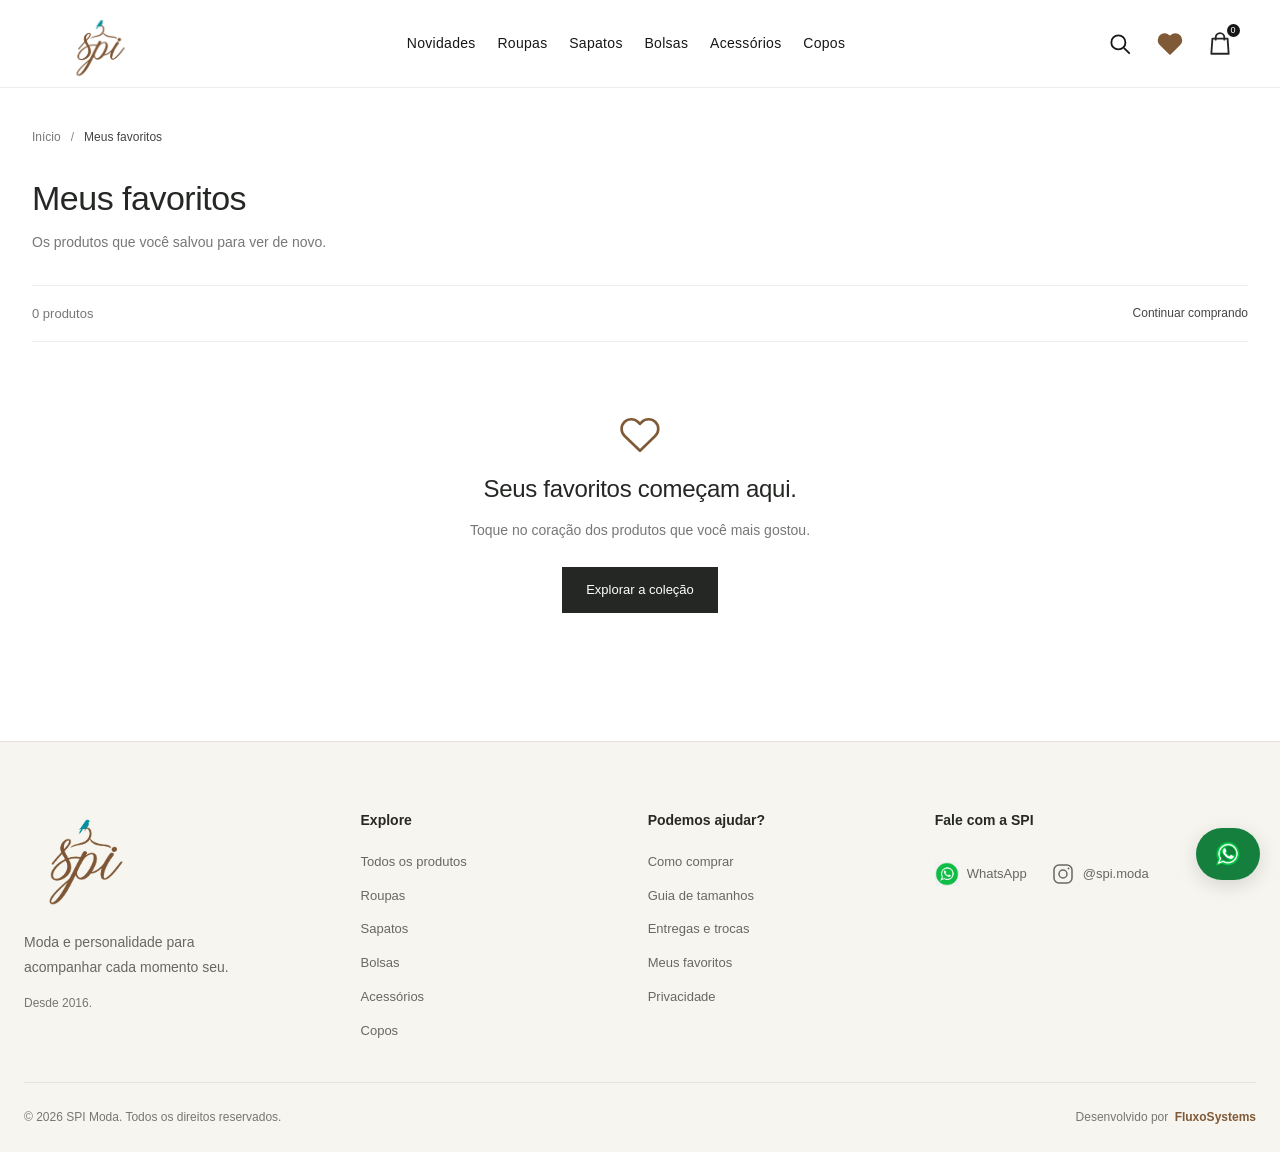
<file: favoritos.html>
<!doctype html>
<html lang="pt-BR">
<head>
  <meta charset="utf-8">
  <meta name="viewport" content="width=device-width, initial-scale=1">
  <meta name="theme-color" content="#ffffff">

  <title>Meus favoritos | SPI Moda</title>

  <meta
    name="description"
    content="Veja os produtos que você salvou nos favoritos da SPI Moda."
  >

  <link rel="icon" href="assets/favicon.svg" type="image/svg+xml">

  <link rel="stylesheet" href="assets/styles.css?v=7">
  <link rel="stylesheet" href="assets/produto.css?v=7">
  <link rel="stylesheet" href="assets/cabecalho.css?v=8">
  <link rel="stylesheet" href="assets/cabecalho.css?v=11">

  <script src="assets/config.js" defer></script>
  <script src="assets/favoritos.js?v=1" defer></script>
</head>

<body class="favorites-page">
  <a class="skip-link" href="#favoritos">
    Pular para os favoritos
  </a>

  <!-- Cabeçalho -->
  <header class="header">
    <a
      href="index.html"
      class="wordmark"
      aria-label="SPI Moda, início"
    >
      <img
        src="assets/images/logo-spi.png"
        alt="SPI Moda"
        class="logo-spi"
        width="1280"
        height="1280"
      >
    </a>

    <nav class="desktop-nav" aria-label="Categorias da loja">
      <a href="index.html?categoria=Novidades#colecao">Novidades</a>
      <a href="index.html?categoria=Roupas#colecao">Roupas</a>
      <a href="index.html?categoria=Sapatos#colecao">Sapatos</a>
      <a href="index.html?categoria=Bolsas#colecao">Bolsas</a>
      <a href="index.html?categoria=Acess%C3%B3rios#colecao">Acessórios</a>
      <a href="index.html?categoria=Copos#colecao">Copos</a>
    </nav>

    <div class="header-actions">
      <button
        type="button"
        class="icon-button"
        id="search-toggle"
        aria-label="Buscar nos favoritos"
        aria-expanded="false"
        aria-controls="search-panel"
      >
        <span data-icon="search"></span>
      </button>

      <a
        href="favoritos.html"
        id="favorites-link"
        class="icon-button"
        aria-label="Meus favoritos"
        aria-current="page"
      >
        <span data-icon="heart"></span>

        <span
          id="favorites-count"
          class="counter small-counter"
          hidden
        >0</span>
      </a>

      <a
        href="index.html?sacola=1#colecao"
        id="cart-link"
        class="bag-button"
        aria-label="Abrir sacola"
      >
        <span data-icon="bag"></span>
        <span class="bag-label">Sacola</span>
        <span class="counter" id="cart-count">0</span>
      </a>

      <button
        type="button"
        class="icon-button mobile-menu-toggle"
        id="menu-toggle"
        aria-label="Abrir menu"
        aria-expanded="false"
        aria-controls="mobile-menu"
      >
        <span data-icon="menu"></span>
      </button>
    </div>
  </header>

  <!-- Menu do celular -->
  <nav
    id="mobile-menu"
    class="mobile-menu"
    aria-label="Menu da loja"
    hidden
  >
    <a href="index.html#colecao">Ver tudo</a>
    <a href="index.html?categoria=Novidades#colecao">Novidades</a>
    <a href="index.html?categoria=Roupas#colecao">Roupas</a>
    <a href="index.html?categoria=Sapatos#colecao">Sapatos</a>
    <a href="index.html?categoria=Bolsas#colecao">Bolsas</a>
    <a href="index.html?categoria=Acess%C3%B3rios#colecao">Acessórios</a>
    <a href="index.html?categoria=Copos#colecao">Copos</a>
    <a href="index.html#sobre">Conheça a SPI</a>
  </nav>

  <!-- Pesquisa -->
  <section
    id="search-panel"
    class="search-panel"
    aria-labelledby="search-title"
    hidden
  >
    <div class="search-panel-inner">
      <div class="search-panel-heading">
        <h2 id="search-title">Buscar nos favoritos</h2>

        <button
          type="button"
          id="search-close"
          aria-label="Fechar pesquisa"
        >
          <span data-icon="close"></span>
        </button>
      </div>

      <div class="search-field">
        <span data-icon="search"></span>

        <input
          id="search-input"
          type="search"
          placeholder="Buscar nos favoritos"
          aria-label="Buscar nos favoritos"
          aria-describedby="search-hint"
          autocomplete="off"
          enterkeyhint="search"
        >

        <button
          type="button"
          id="search-clear"
          class="text-button"
          aria-label="Limpar pesquisa"
          hidden
        >
          Limpar
        </button>
      </div>

      <p id="search-hint">
        Encontre um produto que você salvou pelo nome, categoria ou cor.
      </p>
    </div>
  </section>

  <!-- Favoritos -->
  <main
    id="favoritos"
    class="favorites-main"
    aria-labelledby="favorites-title"
  >
    <nav class="favorites-breadcrumb" aria-label="Navegação estrutural">
      <a href="index.html">Início</a>
      <span aria-hidden="true">/</span>
      <span aria-current="page">Meus favoritos</span>
    </nav>

    <div class="favorites-heading">
      <h1 id="favorites-title">Meus favoritos</h1>
      <p>Os produtos que você salvou para ver de novo.</p>
    </div>

    <div class="favorites-toolbar">
      <p id="result-count" aria-live="polite"></p>

      <a href="index.html#colecao">
        Continuar comprando
      </a>
    </div>

    <p id="favorites-loading" role="status">
      Carregando seus favoritos...
    </p>

    <div
      id="favorites-grid"
      class="product-grid"
      hidden
    ></div>

    <div
      id="empty-state"
      class="favorites-empty"
      hidden
    >
      <span data-icon="heart" aria-hidden="true"></span>

      <h2 id="favorites-empty-title">
        Seus favoritos começam aqui.
      </h2>

      <p id="favorites-empty-text">
        Toque no coração dos produtos que você mais gostou.
      </p>

      <a href="index.html#colecao" class="favorites-button">
        Explorar a coleção
      </a>
    </div>
  </main>

  <!-- Rodapé -->
  <footer class="spi-footer" aria-label="Rodapé da SPI Moda">
    <div class="spi-footer-inner">

      <div class="spi-footer-main">
        <div class="spi-footer-brand">
          <a
            href="index.html"
            class="spi-footer-logo"
            aria-label="SPI Moda, início"
          >
            <img
              src="assets/images/logo-spi.png"
              alt="SPI Moda"
              width="1280"
              height="1280"
              loading="lazy"
            >
          </a>

          <p>
            Moda e personalidade para acompanhar cada momento seu.
          </p>

          <span>Desde 2016.</span>
        </div>

        <nav class="spi-footer-column" aria-label="Explore a coleção">
          <h2 class="spi-footer-title">Explore</h2>

          <a href="index.html#colecao">Todos os produtos</a>
          <a href="index.html?categoria=Roupas#colecao">Roupas</a>
          <a href="index.html?categoria=Sapatos#colecao">Sapatos</a>
          <a href="index.html?categoria=Bolsas#colecao">Bolsas</a>
          <a href="index.html?categoria=Acess%C3%B3rios#colecao">Acessórios</a>
          <a href="index.html?categoria=Copos#colecao">Copos</a>
        </nav>

        <nav class="spi-footer-column" aria-label="Informações e ajuda">
          <h2 class="spi-footer-title">Podemos ajudar?</h2>

          <button type="button" data-info="comprar">
            Como comprar
          </button>

          <button type="button" data-info="tamanhos">
            Guia de tamanhos
          </button>

          <button type="button" data-info="trocas">
            Entregas e trocas
          </button>

          <a href="favoritos.html">Meus favoritos</a>

          <button type="button" data-info="privacidade">
            Privacidade
          </button>
        </nav>

        <div class="spi-footer-column spi-footer-contact">
          <h2 class="spi-footer-title">Fale com a SPI</h2>

          <div class="spi-footer-socials">
            <a
              href="https://wa.me/5524992185519"
              target="_blank"
              rel="noopener noreferrer"
              class="spi-footer-contact-link"
            >
              <img
                src="assets/images/whatsapp-rodape.png"
                alt=""
                width="24"
                height="24"
              >

              <span>WhatsApp</span>
            </a>

            <a
              href="https://www.instagram.com/spi.moda/"
              target="_blank"
              rel="noopener noreferrer"
              class="spi-footer-contact-link"
            >
              <svg viewBox="0 0 24 24" aria-hidden="true">
                <rect x="3" y="3" width="18" height="18" rx="5"/>
                <circle cx="12" cy="12" r="4"/>
                <circle
                  cx="17.5"
                  cy="6.5"
                  r="1"
                  fill="currentColor"
                  stroke="none"
                />
              </svg>

              <span>@spi.moda</span>
            </a>
          </div>
        </div>
      </div>
      <div class="spi-footer-bottom">
        <p class="spi-footer-copyright">
          © <span id="year">2026</span> SPI Moda.

          <span class="spi-footer-rights">
            Todos os direitos reservados.
          </span>
        </p>

        <p class="spi-footer-credit">
          Desenvolvido por
          <a
            href="https://caiohenrique.pythonanywhere.com/"
            target="_blank"
            rel="noopener noreferrer"
          >
            FluxoSystems
          </a>
        </p>
      </div>

    </div>
  </footer>

  <!-- WhatsApp flutuante -->
  <a
    id="spi-whatsapp-float"
    class="spi-whatsapp-float"
    href="https://wa.me/5524992185519"
    target="_blank"
    rel="noopener noreferrer"
    aria-label="Conversar com a SPI Moda pelo WhatsApp"
  >
    <img
      src="assets/images/whatsapp.png"
      alt=""
      width="26"
      height="26"
    >

    
  </a>

  <!-- Informações do rodapé -->
  <dialog
    id="info-dialog"
    class="info-dialog"
    aria-labelledby="info-title"
  >
    <button
      type="button"
      class="close-button modal-close"
      data-close
      aria-label="Fechar informações"
    >
      <span data-icon="close"></span>
    </button>

    <h2 id="info-title"></h2>
    <div id="info-content"></div>
  </dialog>

  <div
    id="toast"
    class="toast"
    role="status"
    aria-live="polite"
    hidden
  ></div>

  <noscript>
    <p class="favorites-noscript">
      Ative o JavaScript para ver seus favoritos.
    </p>
  </noscript>
</body>
</html>
</file>
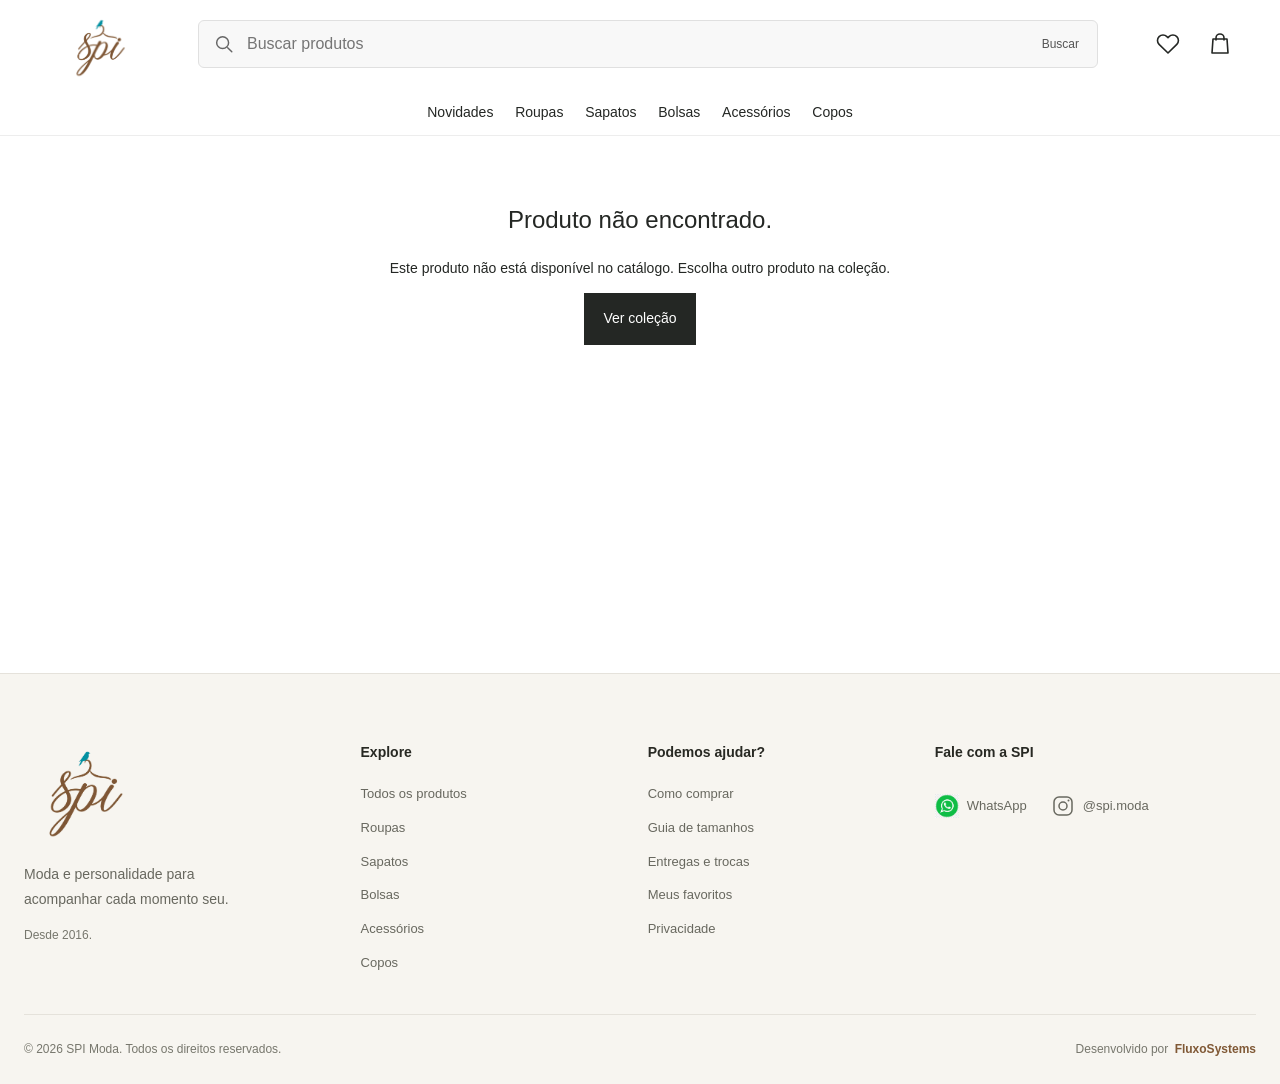
<file: produto.html>
<!doctype html>
<html lang="pt-BR">
<head>
  <meta charset="utf-8">
  <meta name="viewport" content="width=device-width, initial-scale=1">
  <meta name="theme-color" content="#ffffff">

  <meta
    name="description"
    content="Conheça os detalhes dos produtos da SPI Moda."
  >

  <title>Produto | SPI Moda</title>

 <link rel="stylesheet" href="assets/produto.css?v=2">
<link rel="stylesheet" href="assets/cabecalho.css?v=2">

  <script src="assets/config.js" defer></script>
  <script src="assets/app.js?v=10" defer></script>
  <script src="assets/produto.js?v=2" defer></script>
</head>

<body class="product-page">
  <a class="pp-skip" href="#pp-main">
    Pular para o produto
  </a>

  <!-- Cabeçalho -->
  <header class="pp-header">
    <button
      type="button"
      id="pp-menu-toggle"
      class="pp-icon pp-menu-toggle"
      aria-label="Abrir menu"
      aria-expanded="false"
      aria-controls="pp-menu"
    >
      <svg viewBox="0 0 24 24" aria-hidden="true">
        <path d="M4 7h16M4 12h16M4 17h16"></path>
      </svg>
    </button>

    <a
      href="index.html"
      class="pp-logo"
      aria-label="SPI Moda, início"
    >
      <img
        src="assets/images/logo-spi.png"
        alt="SPI Moda"
        width="1280"
        height="1280"
      >
    </a>

    <!-- Pesquisa sempre visível -->
    <form
      id="pp-header-search"
      class="pp-header-search"
      action="index.html#colecao"
      method="get"
      role="search"
    >
      <svg viewBox="0 0 24 24" aria-hidden="true">
        <circle cx="10.5" cy="10.5" r="6.5"></circle>
        <path d="m16 16 4.5 4.5"></path>
      </svg>

      <input
        id="pp-search-input"
        type="search"
        name="busca"
        placeholder="Buscar produtos"
        aria-label="Buscar produtos"
        required
        maxlength="120"
        enterkeyhint="search"
      >

      <button type="submit">
        Buscar
      </button>
    </form>

    <div class="pp-actions">
      <a
        href="index.html?favoritos=1#colecao"
        class="pp-icon pp-header-favorites"
        aria-label="Ver favoritos"
      >
        <svg viewBox="0 0 24 24" aria-hidden="true">
          <path
            d="M20.8 4.6a5.5 5.5 0 0 0-7.8 0L12 5.7l-1.1-1.1a5.5 5.5 0 0 0-7.8 7.8L12 21l8.8-8.6a5.5 5.5 0 0 0 0-7.8Z"
          ></path>
        </svg>

        <span
          id="pp-favorites-count"
          class="pp-counter"
          hidden
        >0</span>
      </a>

      <a
        href="index.html?sacola=1#colecao"
        id="pp-cart-link"
        class="pp-icon"
        aria-label="Abrir sacola"
      >
        <svg viewBox="0 0 24 24" aria-hidden="true">
          <path d="M5 7h14l1 14H4L5 7Z"></path>
          <path d="M8 8V6a4 4 0 0 1 8 0v2"></path>
        </svg>

        <span
          id="pp-cart-count"
          class="pp-counter"
          hidden
        >0</span>
      </a>
    </div>

    <nav
      class="pp-desktop-nav"
      aria-label="Categorias da loja"
    >
      <a href="index.html?categoria=Novidades#colecao">
        Novidades
      </a>

      <a href="index.html?categoria=Roupas#colecao">
        Roupas
      </a>

      <a href="index.html?categoria=Sapatos#colecao">
        Sapatos
      </a>

      <a href="index.html?categoria=Bolsas#colecao">
        Bolsas
      </a>

      <a href="index.html?categoria=Acess%C3%B3rios#colecao">
        Acessórios
      </a>

      <a href="index.html?categoria=Copos#colecao">
        Copos
      </a>
    </nav>
  </header>

  <!-- Menu do celular -->
  <button
    type="button"
    id="pp-menu-shade"
    class="pp-menu-shade"
    aria-label="Fechar menu"
    hidden
  ></button>

  <nav
    id="pp-menu"
    class="pp-menu"
    aria-label="Menu da loja"
    hidden
  >
    <a href="index.html#colecao">Ver tudo</a>
    <a href="index.html?categoria=Novidades#colecao">Novidades</a>
    <a href="index.html?categoria=Roupas#colecao">Roupas</a>
    <a href="index.html?categoria=Sapatos#colecao">Sapatos</a>
    <a href="index.html?categoria=Bolsas#colecao">Bolsas</a>
    <a href="index.html?categoria=Acess%C3%B3rios#colecao">Acessórios</a>
    <a href="index.html?categoria=Copos#colecao">Copos</a>
    <a href="index.html?favoritos=1#colecao">Meus favoritos</a>
  </nav>

  <main
    id="pp-main"
    class="pp-main"
    aria-busy="true"
  >
    <p
      id="pp-loading"
      class="pp-status"
      role="status"
    >
      Carregando produto.
    </p>

    <section id="pp-error" class="pp-status" hidden>
      <h1>Produto não encontrado.</h1>

      <p id="pp-error-message">
        Escolha outro produto na coleção.
      </p>

      <a
        href="index.html#colecao"
        class="pp-button pp-button-dark"
      >
        Ver coleção
      </a>
    </section>

    <div id="pp-content" hidden>
      <nav class="pp-breadcrumb" aria-label="Você está em">
        <a href="index.html">Início</a>

        <span aria-hidden="true">/</span>

        <a
          id="pp-category-link"
          href="index.html#colecao"
        >
          Coleção
        </a>

        <span aria-hidden="true">/</span>

        <span
          id="pp-breadcrumb-name"
          aria-current="page"
        ></span>
      </nav>

      <!-- Produto -->
      <div class="pp-product">
        <section
          id="pp-gallery"
          class="pp-gallery"
          aria-label="Fotos do produto"
        >
          <div
            id="pp-thumbnails"
            class="pp-thumbnails"
            role="group"
            aria-label="Escolher foto"
            hidden
          ></div>

          <div class="pp-main-photo">
            <img
              id="pp-main-image"
              alt=""
              width="1200"
              height="1600"
              fetchpriority="high"
            >

            <p id="pp-photo-error" hidden>
              Imagem indisponível.
            </p>
          </div>
        </section>

        <section
          class="pp-details"
          aria-labelledby="pp-name"
        >
          <h1 id="pp-name"></h1>

          <p id="pp-reference" class="pp-reference"></p>
          <p id="pp-price" class="pp-price"></p>

          <p class="pp-payment-note">
            Pagamento e disponibilidade confirmados com a loja.
          </p>

          <p id="pp-color" class="pp-color"></p>

          <div class="pp-size-heading">
            <span id="pp-size-label">Tamanho</span>

            <button
              type="button"
              id="pp-guide-open"
              class="pp-text-button"
            >
              Guia de tamanhos
            </button>
          </div>

          <div
            id="pp-sizes"
            class="pp-sizes"
            role="group"
            aria-labelledby="pp-size-label"
          ></div>

          <div class="pp-quantity-row">
            <span>Quantidade</span>

            <div class="pp-quantity">
              <button
                type="button"
                id="pp-minus"
                aria-label="Diminuir quantidade"
                disabled
              >
                −
              </button>

              <output
                id="pp-quantity"
                aria-live="polite"
              >1</output>

              <button
                type="button"
                id="pp-plus"
                aria-label="Aumentar quantidade"
              >
                +
              </button>
            </div>
          </div>

          <p
            id="pp-purchase-error"
            class="pp-error"
            role="alert"
            hidden
          ></p>

          <div class="pp-buy-row">
            <a
              id="pp-buy"
              class="pp-button pp-button-dark"
              href="#"
              target="_blank"
              rel="noopener noreferrer"
            >
              Comprar 
            </a>

            <button
              type="button"
              id="pp-favorite"
              class="pp-product-favorite"
              aria-label="Salvar produto nos favoritos"
              aria-pressed="false"
            >
              <svg viewBox="0 0 24 24" aria-hidden="true">
                <path
                  d="M20.8 4.6a5.5 5.5 0 0 0-7.8 0L12 5.7l-1.1-1.1a5.5 5.5 0 0 0-7.8 7.8L12 21l8.8-8.6a5.5 5.5 0 0 0 0-7.8Z"
                ></path>
              </svg>
            </button>
          </div>

          <button
            type="button"
            id="pp-add-cart"
            class="pp-button pp-button-outline"
          >
            Adicionar à sacola
          </button>

          <p
            id="pp-contact-fallback"
            class="pp-contact-fallback"
            hidden
          >
            Para consultar este produto,

            <a
              id="pp-instagram"
              href="https://www.instagram.com/spi.moda/"
              target="_blank"
              rel="noopener noreferrer"
            >
              fale com a SPI pelo Instagram
            </a>.
          </p>

          <!-- Informações -->
          <div
            class="pp-tabs"
            role="tablist"
            aria-label="Informações do produto"
          >
            <button
              type="button"
              id="pp-tab-description"
              role="tab"
              aria-selected="true"
              aria-controls="pp-panel-description"
              tabindex="0"
            >
              Descrição
            </button>

            <button
              type="button"
              id="pp-tab-composition"
              role="tab"
              aria-selected="false"
              aria-controls="pp-panel-composition"
              tabindex="-1"
            >
              Composição
            </button>

            <button
              type="button"
              id="pp-tab-exchanges"
              role="tab"
              aria-selected="false"
              aria-controls="pp-panel-exchanges"
              tabindex="-1"
            >
              Trocas
            </button>
          </div>

          <div
            id="pp-panel-description"
            class="pp-tab-panel"
            role="tabpanel"
            aria-labelledby="pp-tab-description"
            tabindex="0"
          ></div>

          <div
            id="pp-panel-composition"
            class="pp-tab-panel"
            role="tabpanel"
            aria-labelledby="pp-tab-composition"
            tabindex="0"
            hidden
          ></div>

          <div
            id="pp-panel-exchanges"
            class="pp-tab-panel"
            role="tabpanel"
            aria-labelledby="pp-tab-exchanges"
            tabindex="0"
            hidden
          ></div>
        </section>
      </div>

      <!-- Produtos da mesma categoria -->
      <section
        id="pp-related"
        class="pp-recommendations"
        aria-labelledby="pp-related-title"
        hidden
      >
        <div class="pp-section-heading">
          <h2 id="pp-related-title">
            Você também pode gostar
          </h2>

          <a
            id="pp-related-all"
            href="index.html#colecao"
          >
            Ver categoria
          </a>
        </div>

        <div
          id="pp-related-grid"
          class="pp-recommend-grid"
        ></div>
      </section>

      <!-- Histórico deste navegador -->
      <section
        id="pp-recent"
        class="pp-recommendations"
        aria-labelledby="pp-recent-title"
        hidden
      >
        <div class="pp-section-heading">
          <h2 id="pp-recent-title">
            Vistos recentemente
          </h2>

          <button
            type="button"
            id="pp-clear-recent"
            class="pp-text-button"
          >
            Limpar histórico
          </button>
        </div>

        <div
          id="pp-recent-grid"
          class="pp-recommend-grid"
        ></div>
      </section>
    </div>
  </main>

  <!-- Rodapé da página inicial -->
  <footer class="spi-footer" aria-label="Rodapé da SPI Moda">
  <div class="spi-footer-inner">

    <div class="spi-footer-main">

      <!-- Marca -->
      <div class="spi-footer-brand">
        <a
          href="index.html"
          class="spi-footer-logo"
          aria-label="SPI Moda, início"
        >
          <img
            src="assets/images/logo-spi.png"
            alt="SPI Moda"
            width="1280"
            height="1280"
            loading="lazy"
          >
        </a>

        <p>
          Moda e personalidade para acompanhar
          cada momento seu.
        </p>

        <span>Desde 2016.</span>
      </div>

      <!-- Categorias -->
      <nav class="spi-footer-column" aria-label="Explore a coleção">
        <h2 class="spi-footer-title">Explore</h2>

        <a href="index.html#colecao">Todos os produtos</a>
        <a href="index.html?categoria=Roupas#colecao">Roupas</a>
        <a href="index.html?categoria=Sapatos#colecao">Sapatos</a>
        <a href="index.html?categoria=Bolsas#colecao">Bolsas</a>
        <a href="index.html?categoria=Acess%C3%B3rios#colecao">Acessórios</a>
        <a href="index.html?categoria=Copos#colecao">Copos</a>
      </nav>

      <!-- Informações -->
      <nav class="spi-footer-column" aria-label="Informações e ajuda">
        <h2 class="spi-footer-title">Podemos ajudar?</h2>

        <button type="button" data-info="comprar">
          Como comprar
        </button>

        <button type="button" data-info="tamanhos">
          Guia de tamanhos
        </button>

        <button type="button" data-info="trocas">
          Entregas e trocas
        </button>

        <a href="index.html?favoritos=1#colecao">
          Meus favoritos
        </a>

        <button type="button" data-info="privacidade">
          Privacidade
        </button>
      </nav>

      <!-- Contatos lado a lado -->
      <div class="spi-footer-column spi-footer-contact">
        <h2 class="spi-footer-title">Fale com a SPI</h2>

        <div class="spi-footer-socials">

          <a
            href="https://wa.me/5524992185519"
            target="_blank"
            rel="noopener noreferrer"
            class="spi-footer-contact-link spi-footer-contact-whatsapp"
          >
            <img
              src="assets/images/whatsapp-rodape.png"
              alt=""
              width="24"
              height="24"
            >

            <span>WhatsApp</span>
          </a>

          <a
            href="https://www.instagram.com/spi.moda/"
            target="_blank"
            rel="noopener noreferrer"
            class="spi-footer-contact-link"
          >
            <svg viewBox="0 0 24 24" aria-hidden="true">
              <rect
                x="3"
                y="3"
                width="18"
                height="18"
                rx="5"
              />

              <circle cx="12" cy="12" r="4"/>

              <circle
                cx="17.5"
                cy="6.5"
                r="1"
                fill="currentColor"
                stroke="none"
              />
            </svg>

            <span>@spi.moda</span>
          </a>

        </div>
      </div>

    </div>
    <!-- Créditos -->
    <div class="spi-footer-bottom">
      <p class="spi-footer-copyright">
        © <span id="year">2026</span> SPI Moda.

        <span class="spi-footer-rights">
          Todos os direitos reservados.
        </span>
      </p>

      <p class="spi-footer-credit">
        Desenvolvido por
        <a
          href="https://caiohenrique.pythonanywhere.com/"
          target="_blank"
          rel="noopener noreferrer"
        >
          FluxoSystems
        </a>
      </p>
    </div>

  </div>
</footer>

  <!-- Guia de tamanhos -->
  <dialog
    id="pp-guide"
    class="pp-guide"
    aria-labelledby="pp-guide-title"
  >
    <div class="pp-guide-heading">
      <h2 id="pp-guide-title">Guia de tamanhos</h2>

      <button
        type="button"
        id="pp-guide-close"
        class="pp-icon"
        aria-label="Fechar guia"
      >
        <svg viewBox="0 0 24 24" aria-hidden="true">
          <path d="m6 6 12 12M6 18 18 6"></path>
        </svg>
      </button>
    </div>

    <p>
      As medidas variam conforme a peça e a modelagem.
      Fale com a SPI para confirmar o tamanho ideal.
    </p>

    <img
      id="pp-guide-image"
      alt="Tabela de medidas do produto"
      hidden
    >

    <a
      id="pp-guide-contact"
      class="pp-button pp-button-dark"
      href="https://www.instagram.com/spi.moda/"
      target="_blank"
      rel="noopener noreferrer"
    >
      Pedir medidas à loja
    </a>
  </dialog>

  <!-- Atendimento -->
  <button
    type="button"
    id="contact-float"
    class="contact-float"
    aria-label="Abrir atendimento"
  >
    <svg viewBox="0 0 24 24" aria-hidden="true">
      <path
        d="M21 11.5a9 9 0 0 1-13.2 8L3 21l1.5-4.8A9 9 0 1 1 21 11.5Z"
      ></path>
    </svg>

    <span>Fale com a SPI</span>
  </button>

  <!-- Informações compartilhadas com o início -->
  <dialog
    id="info-dialog"
    class="info-dialog"
    aria-labelledby="info-title"
  >
    <button
      type="button"
      class="close-button modal-close"
      aria-label="Fechar informação"
      data-close
    >
      <svg viewBox="0 0 24 24" aria-hidden="true">
        <path d="m6 6 12 12M6 18 18 6"></path>
      </svg>
    </button>

    <div id="info-content"></div>
  </dialog>

  <div
    id="pp-toast"
    class="pp-toast"
    role="status"
    hidden
  ></div>

  <noscript>
    <p class="pp-status">
      Ative o JavaScript para ver o produto
      ou fale com a SPI pelo Instagram.
    </p>
  </noscript>
</body>
</html>
</file>
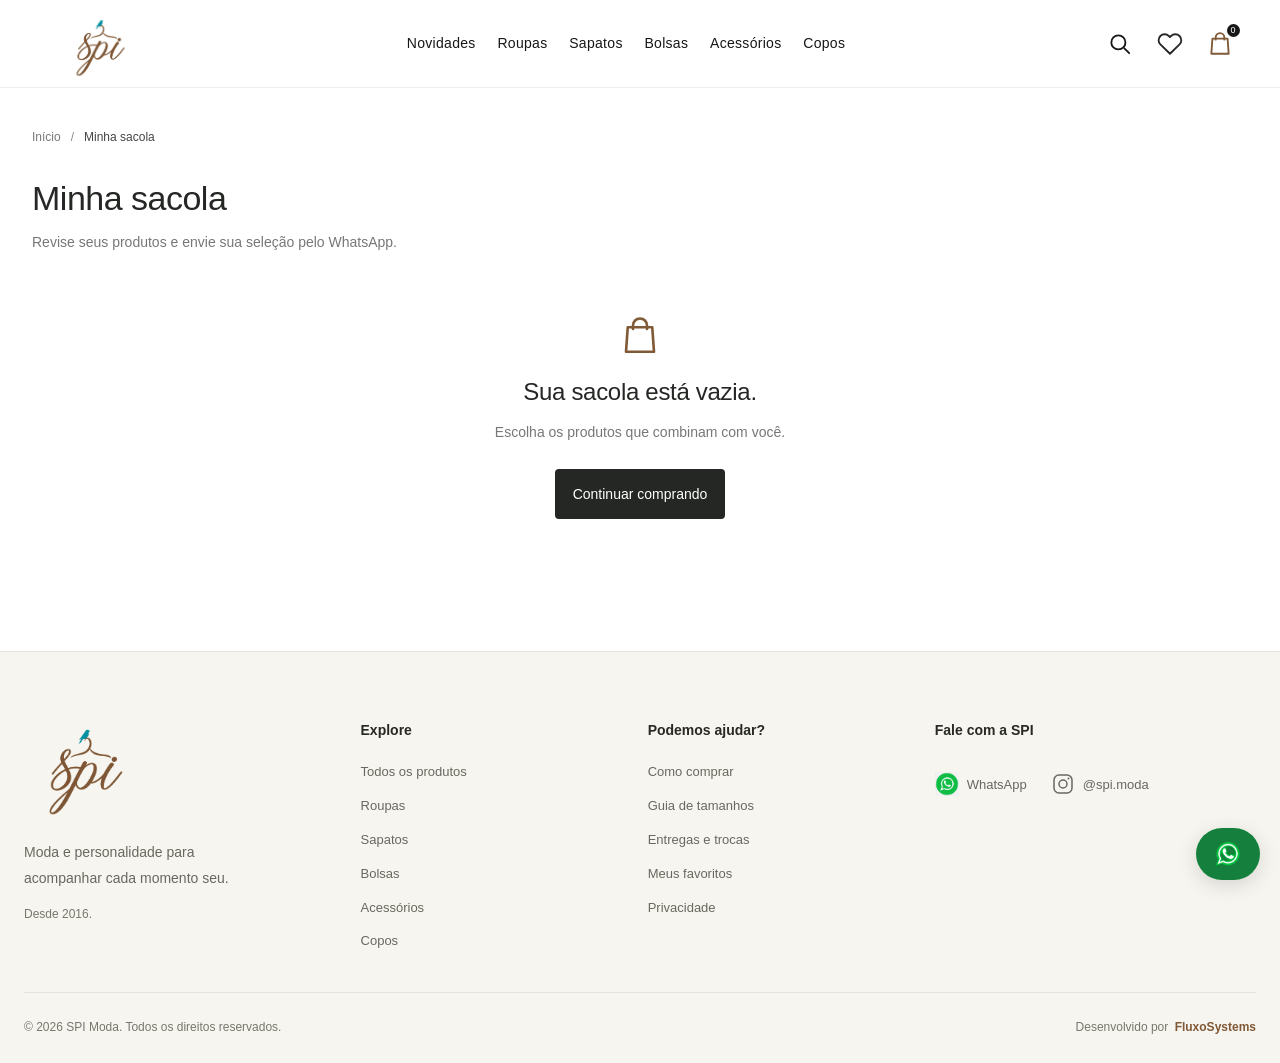
<file: sacolas.html>
<!doctype html>
<html lang="pt-BR">
<head>
  <meta charset="utf-8">
  <meta name="viewport" content="width=device-width, initial-scale=1">
  <meta name="theme-color" content="#ffffff">

  <title>Minha sacola | SPI Moda</title>

  <link rel="icon" href="assets/favicon.svg" type="image/svg+xml">
  <link rel="stylesheet" href="assets/styles.css?v=7">
  <link rel="stylesheet" href="assets/cabecalho.css?v=11">

  <script src="assets/config.js" defer></script>
  <script src="assets/sacolas.js?v=1" defer></script>
</head>

<body class="bag-page">
  <a class="skip-link" href="#sacola">
    Pular para a sacola
  </a>

  <!-- Cabeçalho -->
  <header class="header">
    <a href="index.html" class="wordmark" aria-label="SPI Moda, início">
      <img
        src="assets/images/logo-spi.png"
        alt="SPI Moda"
        class="logo-spi"
        width="1280"
        height="1280"
      >
    </a>

    <nav class="desktop-nav" aria-label="Categorias da loja">
      <a href="index.html?categoria=Novidades#colecao">Novidades</a>
      <a href="index.html?categoria=Roupas#colecao">Roupas</a>
      <a href="index.html?categoria=Sapatos#colecao">Sapatos</a>
      <a href="index.html?categoria=Bolsas#colecao">Bolsas</a>
      <a href="index.html?categoria=Acess%C3%B3rios#colecao">Acessórios</a>
      <a href="index.html?categoria=Copos#colecao">Copos</a>
    </nav>

    <div class="header-actions">
      <button
        type="button"
        class="icon-button"
        id="search-toggle"
        aria-label="Buscar produtos"
        aria-expanded="false"
        aria-controls="search-panel"
      >
        <span data-icon="search"></span>
      </button>

      <a
        href="favoritos.html"
        id="favorites-link"
        class="icon-button"
        aria-label="Meus favoritos"
      >
        <span data-icon="heart"></span>
        <span
          id="favorites-count"
          class="counter small-counter"
          hidden
        >0</span>
      </a>

      <a
        href="sacolas.html"
        id="cart-link"
        class="bag-button"
        aria-label="Abrir sacola"
        aria-current="page"
      >
        <span data-icon="bag"></span>
        <span class="bag-label">Sacola</span>
        <span class="counter" id="cart-count">0</span>
      </a>

      <button
        type="button"
        class="icon-button mobile-menu-toggle"
        id="menu-toggle"
        aria-label="Abrir menu"
        aria-expanded="false"
        aria-controls="mobile-menu"
      >
        <span data-icon="menu"></span>
      </button>
    </div>
  </header>

  <!-- Menu do celular -->
  <nav
    id="mobile-menu"
    class="mobile-menu"
    aria-label="Menu da loja"
    hidden
  >
    <a href="index.html#colecao">Ver tudo</a>
    <a href="index.html?categoria=Novidades#colecao">Novidades</a>
    <a href="index.html?categoria=Roupas#colecao">Roupas</a>
    <a href="index.html?categoria=Sapatos#colecao">Sapatos</a>
    <a href="index.html?categoria=Bolsas#colecao">Bolsas</a>
    <a href="index.html?categoria=Acess%C3%B3rios#colecao">Acessórios</a>
    <a href="index.html?categoria=Copos#colecao">Copos</a>
    <a href="index.html#sobre">Conheça a SPI</a>
  </nav>

  <!-- Pesquisa -->
  <section
    id="search-panel"
    class="search-panel"
    aria-labelledby="search-title"
    hidden
  >
    <div class="search-panel-inner">
      <div class="search-panel-heading">
        <h2 id="search-title">Buscar produtos</h2>

        <button
          type="button"
          id="search-close"
          aria-label="Fechar pesquisa"
        >
          <span data-icon="close"></span>
        </button>
      </div>

      <form
        id="bag-search-form"
        class="search-field"
        action="index.html#colecao"
        method="get"
        role="search"
      >
        <span data-icon="search"></span>

        <input
          id="search-input"
          name="busca"
          type="search"
          placeholder="Buscar produtos"
          aria-label="Buscar produtos"
          aria-describedby="search-hint"
          autocomplete="off"
          enterkeyhint="search"
          required
          maxlength="120"
        >

        <button
          type="button"
          id="search-clear"
          class="text-button"
          aria-label="Limpar pesquisa"
          hidden
        >
          Limpar
        </button>
      </form>

      <p id="search-hint">
        Pesquise pelo nome, categoria ou cor do produto.
      </p>
    </div>
  </section>

  <!-- Sacola -->
  <main
    id="sacola"
    class="bag-main"
    aria-labelledby="bag-title"
    aria-busy="true"
  >
    <nav class="bag-breadcrumb" aria-label="Navegação estrutural">
      <a href="index.html">Início</a>
      <span aria-hidden="true">/</span>
      <span aria-current="page">Minha sacola</span>
    </nav>

    <div class="bag-heading">
      <h1 id="bag-title">Minha sacola</h1>
      <p>Revise seus produtos e envie sua seleção pelo WhatsApp.</p>
    </div>

    <p id="bag-loading" role="status">
      Carregando sua sacola...
    </p>

    <div id="bag-content" class="bag-layout" hidden>
      <section class="bag-products" aria-labelledby="bag-items-title">
        <div class="bag-products-heading">
          <h2 id="bag-items-title">Seus produtos</h2>
          <p id="bag-count" aria-live="polite"></p>
        </div>

        <div id="bag-items"></div>

        <a href="index.html#colecao" class="bag-continue">
          Continuar comprando
        </a>
      </section>

      <aside class="bag-summary" aria-labelledby="bag-summary-title">
        <h2 id="bag-summary-title">Resumo da sacola</h2>

        <div class="bag-summary-row">
          <span>Itens</span>
          <span id="bag-summary-count"></span>
        </div>

        <div class="bag-summary-subtotal">
          <span>Subtotal</span>
          <strong id="bag-subtotal" aria-live="polite"></strong>
        </div>

        <a
          id="bag-checkout"
          class="bag-checkout"
          href="#"
          target="_blank"
          rel="noopener noreferrer"
          aria-disabled="true"
          tabindex="-1"
        >
          Comprar
        </a>
      </aside>
    </div>

    <div id="bag-empty" class="bag-empty" hidden>
      <span data-icon="bag" aria-hidden="true"></span>

      <h2 id="bag-empty-title">
        Sua sacola está vazia.
      </h2>

      <p id="bag-empty-text">
        Escolha os produtos que combinam com você.
      </p>

      <a href="index.html#colecao" class="bag-empty-button">
        Continuar comprando
      </a>
    </div>
  </main>

  <!-- Rodapé -->
  <footer class="spi-footer" aria-label="Rodapé da SPI Moda">
    <div class="spi-footer-inner">
      <div class="spi-footer-main">

        <div class="spi-footer-brand">
          <a
            href="index.html"
            class="spi-footer-logo"
            aria-label="SPI Moda, início"
          >
            <img
              src="assets/images/logo-spi.png"
              alt="SPI Moda"
              width="1280"
              height="1280"
              loading="lazy"
            >
          </a>

          <p>
            Moda e personalidade para acompanhar cada momento seu.
          </p>

          <span>Desde 2016.</span>
        </div>

        <nav class="spi-footer-column" aria-label="Explore a coleção">
          <h2 class="spi-footer-title">Explore</h2>

          <a href="index.html#colecao">Todos os produtos</a>
          <a href="index.html?categoria=Roupas#colecao">Roupas</a>
          <a href="index.html?categoria=Sapatos#colecao">Sapatos</a>
          <a href="index.html?categoria=Bolsas#colecao">Bolsas</a>
          <a href="index.html?categoria=Acess%C3%B3rios#colecao">Acessórios</a>
          <a href="index.html?categoria=Copos#colecao">Copos</a>
        </nav>

        <nav class="spi-footer-column" aria-label="Informações e ajuda">
          <h2 class="spi-footer-title">Podemos ajudar?</h2>

          <button type="button" data-info="comprar">Como comprar</button>
          <button type="button" data-info="tamanhos">Guia de tamanhos</button>
          <button type="button" data-info="trocas">Entregas e trocas</button>
          <a href="favoritos.html">Meus favoritos</a>
          <button type="button" data-info="privacidade">Privacidade</button>
        </nav>

        <div class="spi-footer-column spi-footer-contact">
          <h2 class="spi-footer-title">Fale com a SPI</h2>

          <div class="spi-footer-socials">
            <a
              href="https://wa.me/5524992185519"
              target="_blank"
              rel="noopener noreferrer"
              class="spi-footer-contact-link"
            >
              <img
                src="assets/images/whatsapp-rodape.png"
                alt=""
                width="24"
                height="24"
              >
              <span>WhatsApp</span>
            </a>

            <a
              href="https://www.instagram.com/spi.moda/"
              target="_blank"
              rel="noopener noreferrer"
              class="spi-footer-contact-link"
            >
              <svg viewBox="0 0 24 24" aria-hidden="true">
                <rect x="3" y="3" width="18" height="18" rx="5"/>
                <circle cx="12" cy="12" r="4"/>
                <circle
                  cx="17.5"
                  cy="6.5"
                  r="1"
                  fill="currentColor"
                  stroke="none"
                />
              </svg>
              <span>@spi.moda</span>
            </a>
          </div>
        </div>
      </div>
      <div class="spi-footer-bottom">
        <p class="spi-footer-copyright">
          © <span id="year">2026</span> SPI Moda.

          <span class="spi-footer-rights">
            Todos os direitos reservados.
          </span>
        </p>

        <p class="spi-footer-credit">
          Desenvolvido por
          <a
            href="https://caiohenrique.pythonanywhere.com/"
            target="_blank"
            rel="noopener noreferrer"
          >
            FluxoSystems
          </a>
        </p>
      </div>
    </div>
  </footer>

  <!-- WhatsApp flutuante -->
  <a
    id="spi-whatsapp-float"
    class="spi-whatsapp-float"
    href="https://wa.me/5524992185519"
    target="_blank"
    rel="noopener noreferrer"
    aria-label="Conversar com a SPI Moda pelo WhatsApp"
  >
    <img
      src="assets/images/whatsapp.png"
      alt=""
      width="26"
      height="26"
    >
    
  </a>

  <dialog
    id="info-dialog"
    class="info-dialog"
    aria-labelledby="info-title"
  >
    <button
      type="button"
      class="close-button modal-close"
      data-close
      aria-label="Fechar informações"
    >
      <span data-icon="close"></span>
    </button>

    <h2 id="info-title"></h2>
    <div id="info-content"></div>
  </dialog>

  <div
    id="toast"
    class="toast"
    role="status"
    aria-live="polite"
    hidden
  ></div>

  <noscript>
    <p class="bag-noscript">
      Ative o JavaScript para ver sua sacola.
    </p>
  </noscript>
</body>
</html>
</file>
<file: assets/styles.css>
@charset "UTF-8";
:root{--cream:#f6f3ee;--paper:#fffefa;--ink:#292923;--muted:#77756c;--line:#dedbd3;--accent:#8e433c;--sage:#e9e9df;--serif:Georgia,'Times New Roman',serif;--sans:Arial,Helvetica,sans-serif}
*{box-sizing:border-box}html{scroll-behavior:smooth;scroll-padding-top:110px}body{margin:0;background:var(--cream);color:var(--ink);font-family:var(--sans);font-size:14px;line-height:1.5;-webkit-font-smoothing:antialiased}body.modal-open{overflow:hidden}button,input,select,textarea{font:inherit}button,a,input,select,textarea{-webkit-tap-highlight-color:transparent}button{color:inherit;cursor:pointer}button{border:0;background:none}a{color:inherit;text-decoration:none}button,a{touch-action:manipulation}a,button,input,select,textarea{outline-offset:5px}a:focus-visible,button:focus-visible{outline:2px solid var(--accent)}input:focus,select:focus,textarea:focus{outline:2px solid #8e433c80;outline-offset:2px}img{max-width:100%;display:block}svg{width:22px;height:22px;display:block;fill:none;stroke:currentColor;stroke-width:1.5;stroke-linecap:round;stroke-linejoin:round}span[data-icon]{display:inline-flex;flex-shrink:0}h1,h2,h3,p{margin-top:0}h1,h2,h3{font-weight:400}em{font-family:var(--serif);font-weight:400}h2{font-family:var(--serif);font-size:clamp(40px,4.7vw,66px);line-height:1.1;letter-spacing:-2.2px}h3{font-family:var(--serif);font-size:28px;line-height:1.2}[hidden]{display:none!important}.skip-link{position:fixed;top:8px;left:8px;z-index:100;padding:10px;background:var(--ink);color:white;transform:translateY(-200%)}.skip-link:focus{transform:none}.announcement{background:var(--ink);color:var(--cream);font-size:9px;letter-spacing:2px;padding:10px 5.2%;display:flex;justify-content:space-between}.announcement>span{font-size:9px;letter-spacing:1px}.announcement>span span{margin-left:12px}.header{height:100px;display:flex;align-items:center;justify-content:space-between;padding:0 5.2%;border-bottom:1px solid var(--line);background:var(--cream);position:sticky;top:0;z-index:20}.wordmark{display:inline-flex;align-items:baseline;position:relative;font-family:var(--serif);font-size:66px;font-weight:400;letter-spacing:-7px;line-height:1}.wordmark>span{font-size:10px;letter-spacing:3px;text-transform:uppercase;margin-left:12px;font-family:var(--sans)}.wordmark>i{font-size:9px;font-style:normal;letter-spacing:0;position:absolute;top:10px;right:-9px}.desktop-nav{display:flex;gap:36px;margin-left:30px;font-size:12px}.desktop-nav a{padding:12px 0;position:relative}.desktop-nav a:after{content:'';position:absolute;bottom:5px;left:0;width:0;height:1px;background:currentColor;transition:width .25s}.desktop-nav a:hover:after{width:100%}.tiny-dot{display:inline-block;width:4px;height:4px;background:var(--accent);border-radius:100%;vertical-align:super;margin-left:3px}.header-actions{display:flex;align-items:center;gap:21px}.icon-button{display:inline-flex;align-items:center;justify-content:center;position:relative;min-width:32px;min-height:38px;padding:5px}.icon-button:hover{color:var(--accent)}.bag-button{display:flex;align-items:center;gap:9px;font-size:12px}.counter{font-size:10px;background:var(--ink);color:var(--cream);min-width:21px;height:21px;border-radius:100%;display:inline-flex;align-items:center;justify-content:center}.small-counter{position:absolute;right:-4px;top:-1px;min-width:16px;height:16px;font-size:9px;background:var(--accent)}.mobile-menu-toggle,.mobile-menu{display:none}.search-panel{position:sticky;top:100px;z-index:19;background:var(--paper);padding:25px 10%;border-bottom:1px solid var(--line);box-shadow:0 12px 15px #29292308}.search-field{display:flex;gap:17px;align-items:center;border-bottom:1px solid var(--ink)}.search-field input{flex:1;min-width:0;border:0;background:transparent;padding:13px 0;font-size:19px}.search-panel>p{color:var(--muted);font-size:12px;margin:10px 0 0}.text-button{font-size:12px;text-decoration:underline;text-underline-offset:4px;padding:5px 0}.hero{display:grid;grid-template-columns:1fr 1fr;min-height:610px}.hero-copy{padding:70px 10.4% 30px;display:flex;flex-direction:column;align-items:flex-start;background:#eae8de;position:relative}.eyebrow{font-size:9px;letter-spacing:2.1px;font-weight:500;line-height:1.7;text-transform:uppercase}.hero .eyebrow{display:flex;gap:11px;align-items:center;letter-spacing:1.8px}.line{display:inline-block;width:28px;height:1px;background:var(--ink)}h1{font-family:var(--serif);font-size:clamp(60px,6.7vw,104px);line-height:1.01;letter-spacing:-4.2px;margin:33px 0 24px}h1 em{color:var(--accent)}.hero-copy>p{font-size:13px;color:#64645b;line-height:1.9;margin-bottom:31px}.button{min-height:48px;display:inline-flex;justify-content:center;align-items:center;gap:35px;padding:15px 22px;font-size:11px;letter-spacing:.25px;transition:background .2s,color .2s,transform .2s}.button svg{width:19px;height:19px}.button-dark{background:var(--ink);color:var(--paper);border:1px solid var(--ink)}.button-dark:hover{background:var(--accent);border-color:var(--accent)}.button-outline{background:transparent;border:1px solid var(--ink)}.button-outline:hover{background:var(--ink);color:var(--paper)}.hero-footnote{display:flex;align-items:center;width:100%;gap:14px;margin-top:auto;padding-top:40px;color:#68685e;font-size:9px;line-height:1.5}.mini-mark{font-family:var(--serif);font-size:39px;color:var(--ink);line-height:1}.hero-index{margin-left:auto;font-size:8px;letter-spacing:1.5px}.hero-visual{position:relative;min-height:610px;overflow:hidden;background:#c6b9a3}.hero-visual>img{width:100%;height:100%;position:absolute;object-fit:cover;object-position:48% center;filter:brightness(.8) saturate(.6)}.hero-visual:after{content:'';position:absolute;inset:0;background:linear-gradient(0deg,#231b1640,transparent 45%)}.photo-label{position:absolute;top:28px;left:28px;font-size:9px;color:white;letter-spacing:2px;z-index:1}.hero-photo-bottom{position:absolute;bottom:32px;left:35px;right:35px;color:white;display:flex;justify-content:space-between;align-items:center;z-index:1}.hero-photo-bottom>span{font-family:var(--serif);font-size:32px;font-style:italic}.hero-photo-bottom>a{width:42px;height:42px;border:1px solid #ffffff70;border-radius:100%;display:flex;align-items:center;justify-content:center}.benefits{display:grid;grid-template-columns:repeat(3,1fr);padding:28px 5.2%;border-bottom:1px solid var(--line);gap:24px}.benefits>div{display:flex;align-items:center;gap:18px;justify-content:center}.benefits>div+div{border-left:1px solid var(--line)}.benefits svg{width:27px;height:27px}.benefits strong{display:block;font-weight:400;font-size:11px;letter-spacing:.3px}.benefits small{display:block;font-size:10px;color:var(--muted);margin-top:3px}.section-wrap{padding-left:5.2%;padding-right:5.2%;max-width:1800px;margin:auto}.collection{padding-top:80px;padding-bottom:65px}.section-heading{display:flex;align-items:flex-end;justify-content:space-between;margin-bottom:34px}.section-heading .eyebrow{margin:0 0 15px}.section-heading h2{margin:0}.section-heading>p{font-size:12px;line-height:1.8;color:var(--muted);margin:0 0 6px}.catalog-toolbar{display:flex;justify-content:space-between;align-items:center;border-bottom:1px solid var(--line);gap:15px}.filter-tabs{display:flex;gap:29px}.filter-tab{font-size:11px;padding:14px 0 17px;position:relative;color:var(--muted);white-space:nowrap}.filter-tab.active{color:var(--ink)}.filter-tab:after{position:absolute;content:'';bottom:-1px;left:0;right:0;height:2px;background:transparent}.filter-tab.active:after{background:var(--ink)}.sort-label{display:flex;gap:9px;align-items:center;font-size:10px;color:var(--muted)}.sort-label select{font-size:11px;border:0;background:none;color:var(--ink);padding:7px 15px 7px 5px;max-width:145px}.results-row{display:flex;justify-content:space-between;align-items:center;min-height:50px}.results-row>p{font-size:10px;margin:0;color:var(--muted)}.product-grid{display:grid;grid-template-columns:repeat(4,minmax(0,1fr));gap:36px 22px}.product-card{min-width:0}.product-photo{position:relative;overflow:hidden;background:#e6e2db;aspect-ratio:3/4}.product-image-button{display:block;padding:0;width:100%;height:100%;text-align:left}.product-photo img{width:100%;height:100%;object-fit:cover;transition:transform .6s ease}.product-card:hover .product-photo img{transform:scale(1.035)}.product-tag{position:absolute;top:13px;left:12px;background:var(--paper);font-size:7px;letter-spacing:1.1px;padding:6px 8px;pointer-events:none}.favorite-button{position:absolute;top:9px;right:9px;border-radius:100%;background:#fffefaee;display:flex;align-items:center;justify-content:center;width:33px;height:33px}.favorite-button svg{width:17px;height:17px}.favorite-button.is-favorite{color:var(--accent)}.favorite-button.is-favorite svg{fill:var(--accent)}.quick-add{position:absolute;bottom:12px;left:12px;right:12px;background:#fffefaef;font-size:10px;padding:12px;display:flex;align-items:center;justify-content:space-between;transform:translateY(150%);transition:transform .25s}.quick-add svg{width:15px;height:15px}.product-card:hover .quick-add,.product-card:focus-within .quick-add{transform:none}.product-meta{display:flex;justify-content:space-between;align-items:flex-start;gap:6px;padding-top:14px}.product-name{font-size:12px;text-align:left;padding:0;font-weight:500;letter-spacing:.1px}.product-subtitle{font-size:9px;color:var(--muted);margin:4px 0 10px;line-height:1.6}.product-price{font-size:11px;margin:0}.color-dot{display:inline-block;width:10px;height:10px;border-radius:100%;border:1px solid #0000001c;flex-shrink:0;margin-top:5px}.catalog-note{display:flex;align-items:flex-start;justify-content:center;gap:8px;font-size:10px;color:var(--muted);margin:40px auto 0;max-width:680px;text-align:center}.catalog-note svg{width:14px;height:14px}.empty-state{text-align:center;padding:50px 20px 60px}.empty-state>span{margin:0 auto 20px}.empty-state svg{width:36px;height:36px}.empty-state h3{margin-bottom:12px}.empty-state>p{color:var(--muted);font-size:12px}.empty-state .button{margin-top:12px}.editorial-band{display:grid;grid-template-columns:1fr 1fr;margin:0 5.2%;background:#e9e7df;min-height:480px}.editorial-image{position:relative;overflow:hidden;min-height:480px}.editorial-image>img{position:absolute;width:100%;height:100%;object-fit:cover;object-position:50% 30%;filter:saturate(.55)}.editorial-image>span{position:absolute;bottom:24px;left:30px;letter-spacing:2px;font-size:8px;background:var(--paper);padding:8px 13px}.editorial-copy{padding:68px 13%;position:relative;overflow:hidden}.editorial-copy h2{font-size:clamp(36px,4.3vw,64px);margin:25px 0}.editorial-copy h2 em{color:var(--accent)}.editorial-copy>p:not(.eyebrow){font-size:12px;line-height:1.9;color:#6a695f;max-width:320px}.underlined-link{display:inline-flex;align-items:center;gap:25px;border-bottom:1px solid var(--ink);padding:8px 0;font-size:11px;transition:color .2s}.underlined-link:hover{color:var(--accent)}.underlined-link svg{width:17px;height:17px}.editorial-copy .underlined-link{margin-top:10px}.editorial-doodle{font-size:140px;position:absolute;right:-25px;bottom:-30px;color:#bdbab15c;line-height:1}.about-section{padding-top:100px;padding-bottom:100px;display:grid;grid-template-columns:1.1fr 1fr;gap:10%}.about-section h2{font-size:clamp(35px,4vw,57px);margin:22px 0 0}.about-text{font-size:12px;line-height:1.95;padding-top:34px;color:#6a695f;max-width:450px}.about-text p{margin-bottom:18px}.about-text .underlined-link{color:var(--ink)}.instagram-band{background:var(--sage);padding:36px 8%;display:flex;align-items:center;justify-content:space-between;gap:25px}.instagram-band>div{display:flex;gap:25px;align-items:center}.instagram-band svg{width:32px;height:32px}.instagram-band p{font-family:var(--serif);font-size:31px;line-height:1.2;margin:0;letter-spacing:-.6px}.instagram-band .button{gap:30px}.instagram-band .button svg{width:19px;height:19px}.footer{padding:55px 5.2% 0}.footer-top{display:grid;grid-template-columns:1fr 1.1fr 1fr 1.4fr 1.2fr;gap:22px;padding-bottom:40px}.footer-logo{font-size:70px;align-self:start}.footer-logo>span{font-size:8px;letter-spacing:2px;margin-left:9px}.footer-top>p{color:var(--muted);font-size:11px;line-height:1.8;padding-top:7px}.footer-top>div{display:flex;flex-direction:column;align-items:flex-start;gap:9px}.footer-top strong{font-size:10px;letter-spacing:.2px;font-weight:500;margin-bottom:7px}.footer-top a:not(.wordmark),.footer-link{font-size:10px;color:var(--muted);padding:0;text-align:left}.footer-top a:hover,.footer-link:hover{color:var(--ink);text-decoration:underline;text-underline-offset:3px}.footer-bottom{display:flex;justify-content:space-between;gap:20px;align-items:center;padding:20px 0 25px;border-top:1px solid var(--line);font-size:9px;color:var(--muted)}.footer-bottom>.footer-link{margin-left:auto}.contact-float{position:fixed;bottom:22px;right:24px;z-index:21;background:var(--ink);color:var(--paper);border-radius:30px;box-shadow:0 5px 18px #0002;padding:13px 17px;display:flex;align-items:center;gap:9px;font-size:10px}.contact-float svg{width:19px;height:19px}.contact-float:hover{background:var(--accent)}
dialog{border:0;padding:0;background:var(--paper);color:var(--ink);box-shadow:0 20px 90px #0002;max-width:calc(100vw - 32px);max-height:calc(100dvh - 40px)}dialog::backdrop{background:#26251d70;backdrop-filter:blur(4px)}dialog[open]{animation:appear .2s ease}.close-button{background:var(--paper);border-radius:100%;width:38px;height:38px;display:flex;align-items:center;justify-content:center;z-index:2}.modal-close{position:absolute;top:14px;right:14px}.modal-close svg{width:20px;height:20px}.product-dialog{width:880px}.product-detail-layout{display:grid;grid-template-columns:1fr 1fr}.detail-photo{background:#e9e5df;min-height:580px}.detail-photo img{height:100%;width:100%;object-fit:cover;max-height:720px}.detail-copy{padding:48px 35px 35px}.detail-copy>.eyebrow{font-size:8px;color:var(--muted)}.detail-copy h2{font-size:35px;letter-spacing:-1px;line-height:1.1;margin:15px 0}.detail-price{font-size:20px;margin:0 0 21px}.detail-description{font-size:12px;line-height:1.85;color:var(--muted);margin-bottom:23px}.detail-label{font-size:11px;display:flex;align-items:center;gap:9px;margin:18px 0 12px}.detail-label .color-dot{margin:0}.size-heading{display:flex;justify-content:space-between;align-items:center;margin-top:23px}.size-heading>span{font-size:11px}.size-heading .text-button{font-size:10px}.size-options{display:flex;gap:8px;flex-wrap:wrap;margin:10px 0 5px}.size-option{border:1px solid var(--line);min-width:41px;height:39px;font-size:11px;padding:0 10px}.size-option:hover{border-color:var(--ink)}.size-option.selected{background:var(--ink);color:white;border-color:var(--ink)}.field-error{font-size:11px;color:var(--accent);min-height:17px;margin:5px 0}.detail-controls{display:flex;gap:12px;margin-top:12px}.qty-control{display:inline-flex;align-items:center;border:1px solid var(--line);height:49px;flex-shrink:0}.qty-control>button{width:32px;height:100%;font-size:19px}.qty-control>output{min-width:23px;text-align:center;font-size:12px}.qty-control>button:disabled{opacity:.3;cursor:default}.detail-controls>.button{flex:1;gap:14px;padding-left:14px;padding-right:14px}.detail-demo{font-size:10px;color:var(--muted);border-top:1px solid var(--line);padding-top:15px;margin:23px 0 0;line-height:1.7}.detail-favorite{margin-top:16px;display:inline-flex;gap:9px;align-items:center;font-size:11px;padding:4px 0}.detail-favorite svg{width:17px;height:17px}.detail-favorite.is-favorite{color:var(--accent)}.detail-favorite.is-favorite svg{fill:var(--accent)}.drawer{position:fixed;left:auto;right:0;top:0;bottom:0;margin:0;width:440px;max-width:100vw;height:100dvh;max-height:100dvh;display:none;flex-direction:column}.drawer[open]{display:flex;animation:slidein .25s ease}.drawer-header{display:flex;justify-content:space-between;align-items:center;padding:23px 25px;border-bottom:1px solid var(--line);flex-shrink:0}.drawer-header h2{font-size:28px;letter-spacing:-.8px;margin:0}.drawer-header h2>span{font-family:var(--sans);font-size:11px;color:var(--muted);margin-left:10px}.cart-content{padding:0 25px;overflow:auto;flex:1}.cart-empty{padding:75px 15px;text-align:center}.cart-empty>span{margin:0 auto 20px}.cart-empty svg{width:38px;height:38px}.cart-empty h3{font-size:27px;margin:0 0 10px}.cart-empty p{color:var(--muted);font-size:12px}.cart-empty .button{margin-top:15px}.cart-item{display:grid;grid-template-columns:85px 1fr;gap:15px;padding:23px 0;border-bottom:1px solid var(--line)}.cart-item>img{width:85px;height:115px;object-fit:cover}.cart-item-title{display:flex;justify-content:space-between;gap:10px;align-items:flex-start}.cart-item-title>strong{font-weight:500;font-size:12px}.cart-remove{padding:0;flex-shrink:0}.cart-remove svg{width:15px;height:15px;color:var(--muted)}.cart-item p{font-size:10px;color:var(--muted);margin:6px 0 11px}.cart-item-bottom{display:flex;justify-content:space-between;align-items:center;gap:10px}.cart-item-bottom .qty-control{height:29px}.cart-item-bottom .qty-control button{width:25px;font-size:16px}.cart-item-bottom .qty-control output{font-size:10px;min-width:19px}.cart-item-bottom>span{font-size:11px}.cart-summary{padding:23px 25px;border-top:1px solid var(--line);background:var(--cream);flex-shrink:0}.subtotal{display:flex;justify-content:space-between;font-size:15px}.subtotal strong{font-weight:500}.cart-summary>p{font-size:10px;color:var(--muted);margin:8px 0 19px}.full-width{width:100%}.continue-shopping{display:block;margin:10px auto 0;font-size:10px}.checkout-dialog{width:590px;padding:40px;overflow:auto}.checkout-intro .eyebrow{margin:0 0 12px}.checkout-intro h2{font-size:41px;letter-spacing:-1.2px;margin:0 0 18px}.checkout-intro>p:last-child{font-size:12px;line-height:1.8;color:var(--muted);margin-bottom:24px}.checkout-dialog label{display:block;font-size:11px;margin-bottom:16px}.checkout-dialog input,.checkout-dialog select,.checkout-dialog textarea{display:block;width:100%;background:transparent;border:1px solid var(--line);padding:12px;margin-top:7px;font-size:12px;min-height:43px;color:var(--ink);border-radius:0}.checkout-dialog textarea{resize:vertical}.form-row{display:grid;grid-template-columns:1.2fr 1fr;gap:15px}.checkout-total{display:flex;align-items:center;justify-content:space-between;border-top:1px solid var(--line);padding-top:18px;margin-top:25px;font-size:12px}.checkout-total strong{font-size:19px;font-weight:400}.checkout-note,.small-print{font-size:10px;line-height:1.7;color:var(--muted);margin:14px 0 20px}#order-ready h3{margin:13px 0;font-size:29px}#order-ready>p:not(.small-print){font-size:12px;line-height:1.8;color:var(--muted)}#order-text{font-family:var(--sans);font-size:11px;line-height:1.7;padding:14px;background:var(--cream)}.success-mark{display:flex;align-items:center;justify-content:center;background:var(--sage);width:40px;height:40px;border-radius:100%}.order-actions{display:flex;gap:10px;margin:15px 0}.order-actions>.button{flex:1;gap:9px;padding-left:8px;padding-right:8px}.info-dialog{width:550px;padding:45px}.info-dialog h2{font-size:35px;letter-spacing:-1px;margin-bottom:23px}.info-dialog p,.info-dialog li{font-size:12px;line-height:1.9;color:var(--muted)}.info-dialog ul,.info-dialog ol{padding-left:20px}.info-dialog table{width:100%;border-collapse:collapse;font-size:11px;text-align:center;margin:20px 0}.info-dialog td,.info-dialog th{padding:11px 5px;border-bottom:1px solid var(--line)}.info-dialog th{font-weight:500}.info-dialog a:not(.button){text-decoration:underline;text-underline-offset:3px}.toast{position:fixed;bottom:25px;left:50%;transform:translateX(-50%);z-index:50;background:var(--ink);color:var(--paper);padding:14px 22px;font-size:12px;box-shadow:0 5px 20px #0002;max-width:calc(100vw - 32px);text-align:center;min-width:240px;animation:appear .2s}.noscript{position:fixed;bottom:0;background:var(--ink);color:white;padding:20px;width:100%;z-index:100}.noscript a{text-decoration:underline}.muted{color:var(--muted)}
@keyframes appear{from{opacity:0;transform:translateY(7px)}to{opacity:1;transform:translateY(0)}}@keyframes slidein{from{transform:translateX(100%)}to{transform:translateX(0)}}
@media(min-width:1600px){.hero{min-height:730px}.hero-visual{min-height:730px}.hero-copy{padding-top:100px}.hero h1{font-size:115px}.desktop-nav{gap:50px}.product-meta{padding-top:18px}.product-name{font-size:14px}.product-price{font-size:13px}.product-subtitle{font-size:11px}}
@media(hover:none){.quick-add{transform:none;background:#fffefae6;padding:9px}.product-photo{padding-bottom:0}}
@media(max-width:1100px){.header{padding:0 4%;height:88px}.desktop-nav{gap:22px;margin-left:0}.header-actions{gap:13px}.wordmark{font-size:57px}.wordmark>span{font-size:8px;margin-left:10px}.hero{min-height:570px}.hero-copy{padding:55px 8% 25px}.hero-visual{min-height:570px}h1{font-size:75px;letter-spacing:-3px}.hero-index{display:none}.hero .eyebrow{font-size:8px;letter-spacing:1.2px}.benefits{padding:25px 4%;gap:15px}.benefits>div{gap:11px}.benefits strong{font-size:10px}.benefits small{font-size:9px}.section-wrap{padding-left:4%;padding-right:4%}.product-grid{gap:30px 16px}.product-subtitle{font-size:8px}.editorial-band{margin:0 4%}.editorial-copy{padding:60px 10%}.footer{padding-left:4%;padding-right:4%}.footer-top{grid-template-columns:1fr 1fr 1.1fr 1.3fr}.footer-top>p{display:none}.search-panel{top:88px}.sort-label>span{display:none}html{scroll-padding-top:95px}}
@media(max-width:800px){.announcement{font-size:8px;letter-spacing:1.5px;padding:9px 5%}.announcement>span{display:none}.header{height:78px;padding:0 5%}.wordmark{font-size:53px}.desktop-nav{display:none}.header-actions{gap:12px}.mobile-menu-toggle{display:inline-flex}.bag-label{display:none}.bag-button{gap:6px}.mobile-menu:not([hidden]){display:flex;flex-direction:column;position:fixed;left:0;right:0;top:109px;z-index:30;background:var(--cream);box-shadow:0 15px 20px #0001;padding:15px 6% 23px}.mobile-menu>a{border-bottom:1px solid var(--line);padding:14px 0;font-size:13px}.search-panel{top:78px;padding:18px 5%}.search-field input{font-size:15px}.hero{min-height:0;grid-template-columns:1fr 1fr}.hero-copy{padding:50px 9% 25px}.hero .eyebrow{font-size:7px;letter-spacing:.7px;gap:8px}.hero .line{width:15px}h1{font-size:58px;letter-spacing:-2.7px;margin-top:30px}.hero-copy>p{font-size:11px}.hero-visual{min-height:505px}.hero .button{font-size:10px;gap:15px;padding:13px 17px}.hero-footnote{padding-top:30px}.hero-photo-bottom{left:23px;right:23px}.hero-photo-bottom>span{font-size:25px}.photo-label{font-size:7px;left:23px}.benefits{padding:23px 5%;gap:12px}.benefits>div{gap:10px;align-items:flex-start}.benefits svg{width:23px;height:23px}.benefits strong{font-size:9px}.benefits small{font-size:8px}.benefits>div+div{padding-left:12px}.section-wrap{padding-left:5%;padding-right:5%}.collection{padding-top:60px}.section-heading{margin-bottom:24px}.section-heading>p{font-size:11px}.filter-tabs{gap:22px}.filter-tab{font-size:10px}.product-grid{grid-template-columns:repeat(2,minmax(0,1fr));gap:30px 18px}.product-name{font-size:13px}.product-subtitle{font-size:10px}.product-price{font-size:12px}.quick-add{transform:none;bottom:10px;left:10px;right:10px;padding:10px}.product-tag{font-size:7px}.editorial-band{margin:0 5%;min-height:410px}.editorial-image{min-height:410px}.editorial-copy{padding:43px 10%}.editorial-copy h2{font-size:38px}.editorial-copy>p:not(.eyebrow){font-size:11px}.editorial-copy .eyebrow{font-size:7px}.editorial-doodle{font-size:100px}.about-section{padding-top:70px;padding-bottom:70px;gap:7%}.about-section h2{font-size:37px;letter-spacing:-1.5px}.about-text{font-size:11px;padding-top:20px}.instagram-band{padding:32px 5%}.instagram-band p{font-size:25px}.instagram-band>div{gap:18px}.instagram-band .button{font-size:10px;gap:15px;padding:13px 17px}.footer{padding:40px 5% 0}.footer-top{grid-template-columns:1fr 1fr 1.1fr;gap:30px}.footer-logo{grid-column:1/-1}.footer-top strong{font-size:10px}.footer-bottom{font-size:8px}.footer-bottom .footer-link{font-size:9px}.product-detail-layout{grid-template-columns:.9fr 1fr}.detail-photo{min-height:520px}.detail-copy{padding:45px 25px 25px}.detail-copy h2{font-size:30px}.detail-controls{gap:8px}.detail-controls .button{font-size:10px;padding:12px 9px}.qty-control>button{width:27px}.info-dialog{padding:38px 30px}html{scroll-padding-top:90px}}
@media(max-width:560px){.announcement{justify-content:center;font-size:7px;letter-spacing:1.4px}.header{height:72px}.wordmark{font-size:49px}.wordmark>span{font-size:7px;letter-spacing:2px}.wordmark>i{top:7px;font-size:7px}.header-actions{gap:7px}.icon-button{min-width:29px;padding:3px}.icon-button svg,.bag-button svg{width:20px;height:20px}.bag-button{gap:5px}.counter{width:18px;min-width:18px;height:18px;font-size:9px}.small-counter{width:14px;min-width:14px;height:14px;font-size:8px;top:1px}.mobile-menu:not([hidden]){top:101px}.hero{grid-template-columns:1fr}.hero-copy{padding:38px 7% 28px;min-height:395px}.hero .eyebrow{font-size:7px;letter-spacing:1.5px;gap:10px}.hero .line{width:25px}h1{font-size:clamp(50px,15.8vw,66px);line-height:.99;letter-spacing:-3px;margin:25px 0 20px}.hero-copy>p{font-size:11px;line-height:1.8;margin-bottom:22px}.hero .button{min-height:44px;gap:25px}.hero-footnote{position:absolute;right:7%;bottom:30px;display:block;width:auto;padding:0}.hero-footnote .mini-mark{display:block;text-align:right;font-size:41px}.hero-footnote>span:nth-child(2){font-size:8px;display:block;text-align:right;margin-top:4px}.hero-visual{min-height:300px;height:300px}.hero-visual>img{object-position:50% 48%;filter:brightness(.8) saturate(.6)}.photo-label{top:19px;left:24px}.hero-photo-bottom{bottom:22px;left:24px;right:24px}.hero-photo-bottom>span{font-size:29px}.hero-photo-bottom>a{width:35px;height:35px}.benefits{padding:21px 5%;grid-template-columns:1fr 1fr;gap:15px}.benefits>div{justify-content:flex-start;gap:9px}.benefits>div:nth-child(3){display:none}.benefits strong{font-size:9px}.benefits small{font-size:8px;max-width:115px}.benefits>div+div{padding-left:15px}.collection{padding-top:46px;padding-bottom:40px}.section-heading .eyebrow{font-size:8px;margin-bottom:13px}.section-heading h2{font-size:43px;letter-spacing:-1.8px}.section-heading>p{display:none}.catalog-toolbar{flex-wrap:wrap;gap:0}.filter-tabs{gap:24px;order:2;width:100%;justify-content:space-between}.filter-tab{font-size:10px;padding-top:11px;padding-bottom:13px}.sort-label{margin-left:auto;margin-top:-50px;height:40px;font-size:9px}.sort-label select{font-size:10px;max-width:110px;padding-right:0}.results-row{min-height:43px}.product-grid{gap:27px 12px}.product-name{font-size:11px;line-height:1.4}.product-subtitle{font-size:8px;line-height:1.5;margin:4px 0 7px}.product-price{font-size:11px}.product-meta{padding-top:11px;gap:4px}.color-dot{width:8px;height:8px}.product-tag{top:9px;left:8px;letter-spacing:.7px;font-size:6px;padding:5px 6px}.favorite-button{width:27px;height:27px;top:7px;right:7px}.favorite-button svg{width:15px;height:15px}.quick-add{bottom:8px;left:8px;right:8px;padding:8px;font-size:8px}.quick-add svg{width:13px;height:13px}.catalog-note{font-size:9px;text-align:left;margin-top:30px;gap:7px;line-height:1.7}.catalog-note svg{margin-top:2px}.editorial-band{grid-template-columns:1fr}.editorial-image{min-height:340px;height:340px}.editorial-image>img{object-position:50% 34%}.editorial-image>span{font-size:7px;bottom:20px;left:20px}.editorial-copy{padding:35px 8% 40px}.editorial-copy h2{font-size:43px;letter-spacing:-1.6px;margin-top:20px;margin-bottom:20px}.editorial-copy .eyebrow{font-size:8px}.editorial-copy>p:not(.eyebrow){font-size:11px;max-width:280px}.editorial-doodle{font-size:140px;bottom:-25px}.about-section{grid-template-columns:1fr;gap:20px;padding-top:53px;padding-bottom:50px}.about-section h2{font-size:41px;margin-top:18px}.about-section .eyebrow{font-size:8px}.about-text{padding-top:0;max-width:none;font-size:11px}.instagram-band{padding:27px 6%;flex-direction:column;align-items:flex-start;gap:22px}.instagram-band>div{gap:18px}.instagram-band p{font-size:28px}.instagram-band .button{margin-left:49px;min-height:42px;gap:24px}.footer{padding-top:37px}.footer-top{grid-template-columns:1fr 1fr;gap:30px 15px;padding-bottom:32px}.footer-logo{grid-column:1/-1;font-size:62px;justify-self:start}.footer-top>div:last-child{grid-column:1/-1}.footer-top>div{gap:8px}.footer-top a:not(.wordmark),.footer-link{font-size:10px}.footer-bottom{gap:13px;flex-wrap:wrap;padding-bottom:80px}.footer-bottom>span{width:100%;font-size:9px}.footer-bottom>.footer-link{margin:0}.footer-bottom>a{margin-left:auto;font-size:9px}.contact-float{bottom:17px;right:16px;padding:12px 15px;font-size:9px}.search-panel{top:72px}.search-field{gap:10px}.search-field input{font-size:13px}.search-panel>p{font-size:10px}.product-dialog{max-width:calc(100vw - 24px);max-height:calc(100dvh - 24px)}.product-detail-layout{grid-template-columns:1fr}.detail-photo{min-height:0;height:300px}.detail-photo img{object-position:center 33%}.detail-copy{padding:27px 23px}.detail-copy h2{font-size:33px}.detail-copy>.eyebrow{margin-bottom:0}.detail-price{font-size:19px;margin-bottom:18px}.detail-description{font-size:11px}.detail-controls .button{font-size:10px;padding:13px 15px}.detail-controls{gap:10px}.qty-control button{width:31px}.drawer{width:100%;max-width:100vw}.drawer-header{padding:20px}.cart-content{padding:0 20px}.cart-summary{padding:20px}.checkout-dialog{padding:33px 23px;max-width:calc(100vw - 24px)}.checkout-intro h2{font-size:36px}.checkout-intro>p:last-child{font-size:11px}.form-row{grid-template-columns:1fr;gap:0}.checkout-dialog label{font-size:10px}.order-actions{flex-direction:column}.order-actions .button{min-height:45px}.info-dialog{padding:38px 24px;max-width:calc(100vw - 24px)}.info-dialog h2{font-size:32px}.toast{bottom:20px;font-size:11px;min-width:220px}.product-dialog .modal-close{position:sticky;float:right;top:12px;right:12px;margin:12px 12px -50px 0}.checkout-dialog .modal-close,.info-dialog .modal-close{top:10px;right:10px}html{scroll-padding-top:85px}}
@media(prefers-reduced-motion:reduce){html{scroll-behavior:auto}*,*:before,*:after{animation:none!important;transition:none!important}.product-card:hover .product-photo img{transform:none}}
/* ===== CORREÇÃO DO LAYOUT ===== */

:root {
  --header-height: 96px;
  --serif: Arial, Helvetica, sans-serif;
}

html {
  scroll-padding-top: calc(var(--header-height) + 16px);
}

body {
  padding-top: var(--header-height);
  overflow-x: hidden;
}

body,
button,
input,
select,
textarea,
h1,
h2,
h3,
em,
.instagram-band p {
  font-family: Arial, Helvetica, sans-serif;
  font-style: normal;
}

h1,
h2,
h3,
em {
  letter-spacing: normal;
}

/* Cabeçalho sempre no topo. */
.header {
  position: fixed !important;
  top: 0 !important;
  right: 0;
  bottom: auto !important;
  left: 0;
  z-index: 100;
  width: 100%;
  height: var(--header-height) !important;
  margin: 0;
  padding: 0 5%;
  display: flex;
  align-items: center;
  justify-content: space-between;
  background: #f6f3ee;
  border-bottom: 1px solid #dedbd3;
}

/* Impede que o logo ultrapasse o cabeçalho. */
.header .wordmark {
  display: flex;
  align-items: center;
  justify-content: center;
  flex: 0 0 100px;
  width: 100px;
  height: 86px;
  max-height: 100%;
  overflow: hidden;
  line-height: 1;
  letter-spacing: normal;
}

.header .wordmark img,
.header .logo-spi {
  display: block;
  width: 100% !important;
  height: 100% !important;
  max-width: 100%;
  max-height: 100%;
  object-fit: contain;
}

/* Logo do rodapé. */
.footer .footer-logo {
  display: block;
  width: 130px;
  height: 150px;
  overflow: hidden;
}

.footer .footer-logo img,
.footer .logo-spi {
  display: block;
  width: 100% !important;
  height: 100% !important;
  max-width: 100%;
  max-height: 100%;
  object-fit: contain;
}

.search-panel,
.mobile-menu:not([hidden]) {
  top: var(--header-height) !important;
}

.skip-link {
  z-index: 1000;
}

/* Oculta o título auxiliar sem ocupar espaço. */
.sr-only,
.hero-carousel > h1 {
  position: absolute !important;
  width: 1px !important;
  height: 1px !important;
  padding: 0 !important;
  margin: -1px !important;
  overflow: hidden !important;
  clip: rect(0, 0, 0, 0);
  clip-path: inset(50%);
  white-space: nowrap;
  border: 0;
}

/* Carrossel com tamanho limitado. */
#inicio.hero-carousel {
  position: relative;
  display: block;
  width: 100%;
  height: clamp(380px, 46vw, 620px);
  min-height: 0;
  margin: 0;
  padding: 0;
  overflow: hidden;
  background: #e9e5de;
  isolation: isolate;
}

.carousel-slides {
  position: absolute;
  inset: 0;
  width: 100%;
  height: 100%;
}

.carousel-slide {
  position: absolute;
  inset: 0;
  width: 100%;
  height: 100%;
  opacity: 0;
  transition: opacity 0.65s ease;
  pointer-events: none;
}

.carousel-slide.is-active {
  opacity: 1;
  z-index: 1;
}

.carousel-slide img {
  display: block;
  width: 100% !important;
  height: 100% !important;
  max-width: 100%;
  object-fit: cover;
  object-position: center;
}

.hero-carousel::after {
  content: "";
  position: absolute;
  inset: 0;
  z-index: 2;
  pointer-events: none;
  background: linear-gradient(
    to bottom,
    transparent 50%,
    rgba(0, 0, 0, 0.45)
  );
}

/* Botão e controles sobre a foto. */
.carousel-overlay {
  position: absolute;
  z-index: 3;
  right: 5%;
  bottom: 28px;
  left: 5%;
  display: flex;
  align-items: center;
  justify-content: space-between;
  gap: 18px;
}

.carousel-overlay .button {
  min-height: 46px;
  padding: 13px 22px;
  font-size: 13px;
}

.carousel-controls {
  display: flex;
  align-items: center;
  gap: 6px;
  padding: 6px 10px;
  background: rgba(0, 0, 0, 0.6);
  color: white;
}

.carousel-controls button {
  min-height: 36px;
  padding: 7px 10px;
  border: 0;
  background: transparent;
  color: inherit;
  font-size: 12px;
  cursor: pointer;
}

.carousel-controls button:hover {
  background: rgba(255, 255, 255, 0.15);
}

.carousel-controls button:focus-visible {
  outline: 2px solid white;
  outline-offset: 1px;
}

#carousel-count {
  min-width: 45px;
  font-size: 12px;
  text-align: center;
  white-space: nowrap;
}

/* Remove enfeites e o provador. */
.announcement,
.tiny-dot,
.color-dot,
.line,
.editorial-doodle,
[data-icon="arrow"],
[data-icon="download"],
[data-icon="sparkle"],
[data-tryon-open],
[data-tryon-product],
#provador,
#tryon-dialog,
svg:has(path[d="M4 12h16m-6-6 6 6-6 6"]),
svg:has(path[d="M12 3v12m-5-5 5 5 5-5M4 16v5h16v-5"]) {
  display: none !important;
}

select {
  appearance: none;
  -webkit-appearance: none;
  background-image: none;
}

[hidden] {
  display: none !important;
}

@media (max-width: 800px) {
  :root {
    --header-height: 78px;
  }

  .header .wordmark {
    flex-basis: 85px;
    width: 85px;
    height: 72px;
  }

  #inicio.hero-carousel {
    height: 480px;
  }
}

@media (max-width: 560px) {
  :root {
    --header-height: 72px;
  }

  .header {
    padding-right: 4%;
    padding-left: 4%;
  }

  .header .wordmark {
    flex-basis: 75px;
    width: 75px;
    height: 66px;
  }

  .header-actions {
    gap: 6px;
  }

  #inicio.hero-carousel {
    height: 520px;
    height: min(72svh, 560px);
    min-height: 380px;
  }

  .carousel-overlay {
    bottom: 20px;
    flex-direction: column;
    align-items: flex-start;
    gap: 12px;
  }

  .carousel-controls {
    justify-content: space-between;
    width: 100%;
    padding: 5px;
  }

  .carousel-controls button {
    padding: 7px;
    font-size: 11px;
  }

  #carousel-count {
    font-size: 11px;
  }
}

@media (prefers-reduced-motion: reduce) {
  .carousel-slide {
    transition: none;
  }
}
.benefits {
  display: none !important;
}
#inicio .carousel-slide img {
  object-fit: contain !important;
  object-position: center !important;
  background-color: #fff;
}
#inicio .carousel-overlay {
  display: none !important;
}

#inicio.hero-carousel::after {
  display: none !important;
}
/* Banner horizontal no computador e vertical no celular. */

#inicio.hero-carousel {
  position: relative !important;
  display: block !important;
  width: 100% !important;

  height: auto !important;
  min-height: 0 !important;
  max-height: none !important;

  aspect-ratio: 12 / 5;

  margin: 0 !important;
  padding: 0 !important;

  overflow: hidden;
  background: #fff;
  isolation: isolate;
}

/* Fotos ocupam exatamente a área do banner. */
#inicio .carousel-slides,
#inicio .carousel-slide {
  position: absolute;
  inset: 0;
  width: 100%;
  height: 100%;
}

#inicio .carousel-slide {
  opacity: 0;
  transition: opacity 0.65s ease;
  pointer-events: none;
}

#inicio .carousel-slide.is-active {
  opacity: 1;
  z-index: 1;
}

#inicio .carousel-slide picture {
  display: block;
  width: 100%;
  height: 100%;
}

#inicio .carousel-slide img {
  display: block;
  width: 100% !important;
  height: 100% !important;
  max-width: 100%;

  object-fit: contain !important;
  object-position: center !important;

  background: #fff;
}

/* Sem botão, controles ou sombra sobre o banner. */
#inicio .carousel-overlay,
#inicio.hero-carousel::after,
.benefits {
  display: none !important;
}

/* Mantém o título apenas para leitores de tela. */
#inicio .sr-only {
  position: absolute !important;
  width: 1px !important;
  height: 1px !important;
  padding: 0 !important;
  margin: -1px !important;
  overflow: hidden !important;
  clip: rect(0, 0, 0, 0);
  clip-path: inset(50%);
  white-space: nowrap;
  border: 0;
}

#inicio:focus-visible {
  outline: 2px solid #7a5434;
  outline-offset: -2px;
}

/* Celular: proporção da arte feita no Canva. */
@media (max-width: 767px) {
  #inicio.hero-carousel {
    aspect-ratio: 9 / 16;
  }
}

@media (prefers-reduced-motion: reduce) {
  #inicio .carousel-slide {
    transition: none;
  }
}
/* =========================================
   NOVO CABEÇALHO SPI
   ========================================= */

:root {
  --header-height: 88px;
  --spi-header-padding: clamp(16px, 4vw, 64px);
}

body {
  padding-top: var(--header-height) !important;
}

html {
  scroll-padding-top: calc(var(--header-height) + 20px);
}

/* Cabeçalho */

.header {
  position: fixed !important;
  inset: 0 0 auto !important;
  z-index: 100 !important;

  display: flex !important;
  align-items: center !important;
  justify-content: center !important;

  width: 100% !important;
  height: var(--header-height) !important;
  min-height: 0 !important;

  margin: 0 !important;
  padding: 0 var(--spi-header-padding) !important;

  background: #fff !important;
  border: 0 !important;
  border-bottom: 1px solid #ededed !important;
  box-shadow: none !important;
}

/* Logo centralizado */

.header .wordmark {
  position: absolute !important;
  top: 50% !important;
  left: 50% !important;
  right: auto !important;

  transform: translate(-50%, -50%) !important;

  display: flex !important;
  align-items: center !important;
  justify-content: center !important;

  width: 120px !important;
  height: 76px !important;

  margin: 0 !important;
  padding: 0 !important;

  z-index: 2;
}

.header .wordmark .logo-spi {
  position: static !important;
  display: block !important;

  width: 100% !important;
  height: 100% !important;
  max-width: 100% !important;

  margin: 0 !important;
  object-fit: contain !important;
}

/* As categorias passam a ficar dentro do menu */

.header .desktop-nav {
  display: none !important;
}

/* Área dos botões */

.header .header-actions {
  position: absolute !important;
  inset: 0 !important;

  display: flex !important;
  align-items: center !important;
  justify-content: flex-end !important;
  gap: 8px !important;

  width: 100% !important;
  height: 100% !important;

  margin: 0 !important;
  padding: 0 var(--spi-header-padding) !important;

  pointer-events: none;
}

.header .header-actions button {
  pointer-events: auto;
}

/* Busca, sacola e menu */

.header #search-toggle,
.header #cart-toggle,
.header #menu-toggle {
  display: inline-flex !important;
  align-items: center !important;
  justify-content: center !important;

  width: 44px !important;
  height: 44px !important;
  min-width: 44px !important;
  min-height: 44px !important;

  padding: 9px !important;
  margin: 0 !important;
  gap: 0 !important;

  color: #171717 !important;
  background: transparent !important;

  border: 0 !important;
  border-radius: 0 !important;
  cursor: pointer;
}

.header #search-toggle,
.header #cart-toggle {
  position: relative !important;
}

/* Menu à esquerda, inclusive no computador */

.header #menu-toggle {
  position: absolute !important;
  top: 50% !important;
  left: var(--spi-header-padding) !important;
  right: auto !important;

  transform: translateY(-50%) !important;
}

/* Ícones */

.header .header-actions svg {
  display: block !important;
  width: 26px !important;
  height: 26px !important;
  stroke-width: 1.7 !important;
}

/* Cabeçalho com apenas busca e sacola à direita */

.header #favorites-toggle,
.header .bag-label {
  display: none !important;
}

/* Quantidade de produtos na sacola */

.header #cart-count {
  position: absolute !important;
  top: 0 !important;
  right: 0 !important;

  display: inline-flex;
  align-items: center;
  justify-content: center;

  width: auto !important;
  min-width: 17px !important;
  height: 17px !important;
  padding: 0 4px !important;

  background: #171717 !important;
  color: #fff !important;

  border: 2px solid #fff !important;
  border-radius: 50px !important;

  font-family: Arial, Helvetica, sans-serif !important;
  font-size: 9px !important;
  line-height: 1 !important;
}

/* Destaque ao passar o mouse */

.header #search-toggle:hover,
.header #cart-toggle:hover,
.header #menu-toggle:hover {
  background: #f5f5f5 !important;
}

/* Acessibilidade pelo teclado */

.header button:focus-visible,
.header .wordmark:focus-visible {
  outline: 2px solid #805936;
  outline-offset: 3px;
}

/* Menu lateral */

#mobile-menu:not([hidden]) {
  position: fixed !important;
  top: var(--header-height) !important;
  bottom: 0 !important;
  left: 0 !important;
  right: auto !important;

  z-index: 101 !important;

  display: flex !important;
  flex-direction: column !important;
  gap: 0 !important;

  width: min(360px, 88vw) !important;
  max-height: calc(100dvh - var(--header-height));

  margin: 0 !important;
  padding: 24px !important;

  overflow-y: auto;
  overscroll-behavior: contain;

  background: #fff !important;
  border-right: 1px solid #ededed;
  box-shadow: 12px 16px 30px rgb(0 0 0 / 8%);
}

#mobile-menu > a {
  display: block;
  padding: 18px 4px !important;

  color: #171717;
  border-bottom: 1px solid #ededed !important;

  font-family: Arial, Helvetica, sans-serif;
  font-size: 15px !important;
  font-weight: 400;
  letter-spacing: normal;
  text-transform: none;
}

#mobile-menu > a:hover {
  color: #805936;
}

/* Painel de busca */

#search-panel {
  position: fixed !important;
  top: var(--header-height) !important;
  left: 0 !important;
  right: 0 !important;

  z-index: 102 !important;

  width: 100% !important;
  max-height: calc(100dvh - var(--header-height));
  overflow-y: auto;

  margin: 0 !important;
  padding: 20px var(--spi-header-padding) !important;

  background: #fff !important;
  border-bottom: 1px solid #ededed !important;
  box-shadow: 0 12px 24px rgb(0 0 0 / 6%) !important;
}

#mobile-menu[hidden],
#search-panel[hidden] {
  display: none !important;
}

/* Celular */

@media (max-width: 600px) {
  :root {
    --header-height: 76px;
    --spi-header-padding: 14px;
  }

  .header .wordmark {
    width: 96px !important;
    height: 64px !important;
  }

  .header .header-actions {
    gap: 2px !important;
  }

  .header .header-actions svg {
    width: 25px !important;
    height: 25px !important;
  }
}
/* =========================================
   CABEÇALHO PARA COMPUTADOR
   ========================================= */

@media (min-width: 1024px) {
  :root {
    --header-height: 88px;
    --spi-header-padding: clamp(24px, 3vw, 64px);
  }

  /* Logo, categorias e ações */

  .header {
    display: grid !important;
    grid-template-columns: 120px minmax(0, 1fr) 148px;
    align-items: center !important;
    column-gap: 24px;

    height: var(--header-height) !important;
    padding: 0 var(--spi-header-padding) !important;
    background: #fff !important;
  }

  /* Logo à esquerda */

  .header .wordmark {
    position: static !important;
    inset: auto !important;
    transform: none !important;

    grid-column: 1;
    grid-row: 1;
    justify-self: start;

    width: 120px !important;
    height: 76px !important;
    margin: 0 !important;
  }

  /* Categorias no centro */

  .header .desktop-nav {
    display: flex !important;
    align-items: center !important;
    justify-content: center !important;

    grid-column: 2;
    grid-row: 1;

    gap: clamp(14px, 1.7vw, 28px);

    min-width: 0;
    margin: 0 !important;
    padding: 0 !important;
  }

  .header .desktop-nav a {
    position: relative;
    display: inline-block;
    flex-shrink: 0;

    padding: 12px 0;

    color: #171717;
    font-family: Arial, Helvetica, sans-serif;
    font-size: 14px;
    font-weight: 400;
    letter-spacing: 0.3px;
    line-height: 1.4;
    white-space: nowrap;

    transition: color 0.2s ease;
  }

  .header .desktop-nav a:hover,
  .header .desktop-nav a:focus-visible {
    color: #805936;
  }

  /* Busca, favoritos e sacola à direita */

  .header .header-actions {
    position: static !important;
    inset: auto !important;

    grid-column: 3;
    grid-row: 1;
    justify-self: end;

    display: flex !important;
    align-items: center !important;
    justify-content: flex-end !important;
    gap: 8px !important;

    width: auto !important;
    height: auto !important;

    margin: 0 !important;
    padding: 0 !important;

    pointer-events: auto;
  }

  /* Favoritos aparecem no computador */

  .header #favorites-toggle {
    position: relative !important;

    display: inline-flex !important;
    align-items: center !important;
    justify-content: center !important;

    width: 44px !important;
    height: 44px !important;
    min-width: 44px !important;
    min-height: 44px !important;

    margin: 0 !important;
    padding: 9px !important;

    color: #171717 !important;
    background: transparent !important;

    border: 0 !important;
    border-radius: 0 !important;
  }

  .header #favorites-toggle:hover {
    background: #f5f5f5 !important;
  }

  .header #favorites-count {
    top: 0;
    right: 0;
  }

  /* As categorias substituem o menu de três linhas */

  .header #menu-toggle {
    display: none !important;
  }

  #mobile-menu:not([hidden]) {
    display: none !important;
  }
}
@media (max-width: 1023px) {
  .header-actions,
  .pp-actions {
    display: flex;
    align-items: center;
    justify-content: flex-end;
    flex-wrap: nowrap;
    gap: 4px;
    min-width: 0;
  }

  #favorites-toggle,
  .pp-header .pp-header-favorites {
    display: inline-flex !important;
    align-items: center;
    justify-content: center;
    position: relative;
    flex: 0 0 40px;
    width: 40px;
    min-width: 40px;
    height: 44px;
    padding: 8px;
    border: 0;
    background: transparent;
    color: #242724;
    text-decoration: none;
    visibility: visible !important;
    opacity: 1 !important;
  }

  #favorites-toggle svg,
  .pp-header-favorites svg {
    display: block;
    width: 24px;
    height: 24px;
    fill: none;
    stroke: currentColor;
    stroke-width: 1.6;
    stroke-linecap: round;
    stroke-linejoin: round;
  }
}
/* Sobre a SPI */

#sobre.spi-about {
  display: block;
  width: 100%;
  max-width: none;
  margin: 0;
  padding: 64px 24px;
  background: #fff;
  box-sizing: border-box;
}

#sobre.spi-about * {
  box-sizing: border-box;
}

#sobre .spi-about-inner {
  display: grid;
  grid-template-columns: repeat(2, minmax(0, 1fr));
  align-items: center;
  gap: 56px;
  max-width: 1160px;
  margin: 0 auto;
}

#sobre .spi-about-image {
  min-width: 0;
  overflow: hidden;
}

#sobre .spi-about-image img {
  display: block;
  width: 100%;
  height: auto;
  aspect-ratio: 4 / 5;
  object-fit: cover;
  object-position: center top;
}

#sobre .spi-about-content {
  min-width: 0;
  color: #242724;
  font-family: Arial, Helvetica, sans-serif;
  text-align: center;
  overflow-wrap: break-word;
}

#sobre .spi-about-content h2 {
  margin: 0 0 32px;
  font-family: Arial, Helvetica, sans-serif;
  font-size: 24px;
  font-weight: 600;
  font-style: normal;
  line-height: 1.4;
  letter-spacing: 1px;
  text-transform: uppercase;
}

#sobre .spi-about-content p {
  max-width: 500px;
  margin: 0 auto 24px;
  font-size: 16px;
  font-weight: 400;
  font-style: normal;
  line-height: 1.8;
  letter-spacing: 0.2px;
}

#sobre .spi-about-content p:last-child {
  margin-bottom: 0;
}

/* Celular */

@media (max-width: 767px) {
  #sobre.spi-about {
    padding: 40px 16px 48px;
  }

  #sobre .spi-about-inner {
    grid-template-columns: minmax(0, 1fr);
    gap: 28px;
    max-width: 560px;
  }

  #sobre .spi-about-image img {
    aspect-ratio: 1 / 1;
  }

  #sobre .spi-about-content h2 {
    margin-bottom: 24px;
    font-size: 22px;
  }

  #sobre .spi-about-content p {
    margin-bottom: 20px;
    font-size: 15px;
    line-height: 1.75;
  }

  #sobre .spi-about-content p:last-child {
    margin-bottom: 0;
  }
}
#pp-buy {
  background: var(--ink, #292923);
  border-color: var(--ink, #292923);
  color: #fff;
  transition: background-color 0.2s ease;
}

#pp-buy:hover:not([aria-disabled="true"]) {
  background: #44443a;
  border-color: #44443a;
}

#pp-buy:focus-visible {
  outline: 2px solid #805936;
  outline-offset: 4px;
}
</file>
<file: assets/cabecalho.css>
/* SPI Moda — cabeçalho, busca, catálogo, rodapé, favoritos, sacola e navegação. */

:root { --header-height: 88px; --spi-header-padding: clamp(16px, 4vw, 64px); }
body { padding-top: var(--header-height) !important; }
html { scroll-padding-top: calc(var(--header-height) + 20px); }
.skip-link { z-index: 200 !important; }

/* Cabeçalho */

.header { position: fixed !important; inset: 0 0 auto !important; z-index: 100 !important; display: flex !important; align-items: center !important; justify-content: center !important; box-sizing: border-box; width: 100% !important; height: var(--header-height) !important; min-height: 0 !important; margin: 0 !important; padding: 0 var(--spi-header-padding) !important; background: #fff !important; border: 0 !important; border-bottom: 1px solid #ededed !important; box-shadow: none !important; }
.header .wordmark { position: absolute !important; top: 50% !important; left: 50% !important; right: auto !important; transform: translate(-50%, -50%) !important; display: flex !important; align-items: center !important; justify-content: center !important; width: 120px !important; height: 76px !important; margin: 0 !important; padding: 0 !important; z-index: 2; }
.header .wordmark .logo-spi { position: static !important; display: block !important; width: 100% !important; height: 100% !important; max-width: 100% !important; margin: 0 !important; object-fit: contain !important; }
.header .desktop-nav { display: none !important; }
.header .header-actions { position: absolute !important; inset: 0 !important; display: flex !important; align-items: center !important; justify-content: flex-end !important; gap: 8px !important; width: 100% !important; height: 100% !important; margin: 0 !important; padding: 0 var(--spi-header-padding) !important; pointer-events: none; }
.header .header-actions button { pointer-events: auto; }
.header #search-toggle, .header #cart-toggle, .header #menu-toggle, .header #favorites-toggle { display: inline-flex !important; align-items: center !important; justify-content: center !important; width: 44px !important; height: 44px !important; min-width: 44px !important; min-height: 44px !important; margin: 0 !important; padding: 9px !important; gap: 0 !important; color: #171717 !important; background: transparent !important; border: 0 !important; border-radius: 0 !important; cursor: pointer; }
.header #search-toggle, .header #cart-toggle, .header #favorites-toggle { position: relative !important; }
.header #menu-toggle { position: absolute !important; top: 50% !important; left: var(--spi-header-padding) !important; right: auto !important; transform: translateY(-50%) !important; }
.header .header-actions svg { display: block !important; width: 26px !important; height: 26px !important; stroke-width: 1.7 !important; }
.header #favorites-toggle, .header .bag-label { display: none !important; }
.header #cart-count, .header #favorites-count { position: absolute !important; top: 0 !important; right: 0 !important; display: inline-flex; align-items: center; justify-content: center; width: auto !important; min-width: 17px !important; height: 17px !important; padding: 0 4px !important; background: #171717 !important; color: #fff !important; border: 2px solid #fff !important; border-radius: 50px !important; font-family: Arial, Helvetica, sans-serif !important; font-size: 9px !important; line-height: 1 !important; }
.header #favorites-count[hidden] { display: none !important; }
.header #search-toggle:hover, .header #cart-toggle:hover, .header #menu-toggle:hover, .header #favorites-toggle:hover { background: #f5f5f5 !important; }
.header button:focus-visible, .header .wordmark:focus-visible { outline: 2px solid #805936; outline-offset: 3px; }

/* Menu básico de compatibilidade */

#mobile-menu:not([hidden]) { position: fixed !important; top: var(--header-height) !important; bottom: 0 !important; left: 0 !important; right: auto !important; z-index: 110 !important; display: flex !important; flex-direction: column !important; gap: 0 !important; width: min(360px, 88vw) !important; max-height: calc(100dvh - var(--header-height)); margin: 0 !important; padding: 24px !important; overflow-y: auto; overscroll-behavior: contain; background: #fff !important; border-right: 1px solid #ededed; box-shadow: 12px 16px 30px rgb(0 0 0 / 8%); }
#mobile-menu > a { display: block; flex-shrink: 0; padding: 18px 4px !important; color: #171717; border-bottom: 1px solid #ededed !important; font-family: Arial, Helvetica, sans-serif; font-size: 15px !important; font-weight: 400; letter-spacing: normal; text-transform: none; }
#mobile-menu > a:hover { color: #805936; }
#search-panel { position: fixed !important; top: var(--header-height) !important; left: 0 !important; right: 0 !important; z-index: 111 !important; width: 100% !important; max-height: calc(100dvh - var(--header-height)); margin: 0 !important; padding: 20px var(--spi-header-padding) !important; overflow-y: auto; background: #fff !important; border-bottom: 1px solid #ededed !important; box-shadow: 0 12px 24px rgb(0 0 0 / 6%) !important; }
#mobile-menu[hidden], #search-panel[hidden] { display: none !important; }

.catalog-toolbar { display: flex; align-items: center; justify-content: space-between; flex-wrap: nowrap; gap: 24px; }
.catalog-toolbar .filter-tabs { display: flex; align-items: center; justify-content: flex-start; flex: 1 1 auto; order: 0; width: auto; min-width: 0; max-width: 100%; gap: 24px; overflow-x: auto; scrollbar-width: thin; }
.catalog-toolbar .filter-tab { flex: 0 0 auto; white-space: nowrap; }
.catalog-toolbar .sort-label { display: flex; align-items: center; flex: 0 0 auto; order: 1; gap: 9px; height: auto; margin: 0 !important; white-space: nowrap; }

@media (max-width: 600px) {
  :root { --header-height: 76px; --spi-header-padding: 14px; }
  .header .wordmark { width: 96px !important; height: 64px !important; }
  .header .header-actions { gap: 2px !important; }
  .header .header-actions svg { width: 25px !important; height: 25px !important; }
}

@media (max-width: 767px) {
  .catalog-toolbar { flex-direction: column; align-items: stretch; gap: 8px; }
  .catalog-toolbar .sort-label { order: 0; align-self: flex-end; }
  .catalog-toolbar .filter-tabs { order: 1; width: 100%; gap: 24px; }
}

/* Cabeçalho no computador */

@media (min-width: 1024px) {
  :root { --header-height: 88px; --spi-header-padding: clamp(24px, 3vw, 64px); }
  .header { display: grid !important; grid-template-columns: 120px minmax(0, 1fr) 148px; align-items: center !important; column-gap: 24px; }
  .header .wordmark { position: static !important; inset: auto !important; transform: none !important; grid-column: 1; grid-row: 1; justify-self: start; width: 120px !important; height: 76px !important; }
  .header .desktop-nav { display: flex !important; align-items: center !important; justify-content: center !important; grid-column: 2; grid-row: 1; gap: clamp(14px, 1.7vw, 28px); min-width: 0; margin: 0 !important; padding: 0 !important; }
  .header .desktop-nav a { position: relative; display: inline-block; flex-shrink: 0; padding: 12px 0; color: #171717; font-family: Arial, Helvetica, sans-serif; font-size: 14px; font-weight: 400; letter-spacing: 0.3px; line-height: 1.4; white-space: nowrap; transition: color 0.2s ease; }
  .header .desktop-nav a:hover, .header .desktop-nav a:focus-visible { color: #805936; }
  .header .header-actions { position: static !important; inset: auto !important; grid-column: 3; grid-row: 1; justify-self: end; width: auto !important; height: auto !important; margin: 0 !important; padding: 0 !important; pointer-events: auto; }
  .header #favorites-toggle { display: inline-flex !important; }
  .header #menu-toggle { display: none !important; }
  #mobile-menu:not([hidden]) { display: none !important; }
}

/* Pesquisa */

#search-panel { position: fixed !important; top: var(--header-height, 76px) !important; left: 0 !important; right: 0 !important; z-index: 111 !important; box-sizing: border-box; width: 100% !important; max-height: calc(100dvh - var(--header-height, 76px)); margin: 0 !important; padding: 24px !important; overflow-y: auto; background: #fff !important; border: 0 !important; border-bottom: 1px solid #e9e9e9 !important; box-shadow: 0 12px 28px rgb(0 0 0 / 8%) !important; }
#search-panel[hidden] { display: none !important; }
#search-panel .search-panel-inner { width: 100%; max-width: 760px; margin: 0 auto; }
#search-panel .search-panel-heading { display: flex; align-items: center; justify-content: space-between; gap: 16px; margin-bottom: 14px; }
#search-panel #search-title { margin: 0 !important; color: #222; font-family: Arial, Helvetica, sans-serif !important; font-size: 20px !important; font-weight: 500; font-style: normal; line-height: 1.3; letter-spacing: normal !important; }
#search-panel #search-close { display: inline-flex; align-items: center; justify-content: center; flex-shrink: 0; width: 44px; height: 44px; margin: 0; padding: 10px; color: #222; background: #f5f5f5; border: 0; border-radius: 50%; cursor: pointer; }
#search-panel #search-close:hover { background: #eaeaea; }
#search-panel #search-close svg { width: 23px; height: 23px; stroke-width: 1.7; }
#search-panel .search-field { display: grid !important; grid-template-columns: 22px minmax(0, 1fr) auto; align-items: center; gap: 12px !important; min-height: 56px; margin: 0; padding: 0 15px; background: #f8f8f8; border: 1px solid #dedede !important; border-radius: 8px; transition: border-color 0.2s ease, box-shadow 0.2s ease; }
#search-panel .search-field:focus-within { border-color: #805936 !important; box-shadow: 0 0 0 3px rgb(128 89 54 / 10%); }
#search-panel .search-field > [data-icon="search"] { color: #666; }
#search-panel .search-field > [data-icon="search"] svg { width: 22px; height: 22px; }
#search-panel #search-input { box-sizing: border-box; width: 100%; min-width: 0; height: 54px; margin: 0 !important; padding: 0 !important; color: #222; background: transparent !important; border: 0 !important; border-radius: 0; outline: none !important; box-shadow: none !important; font-family: Arial, Helvetica, sans-serif; font-size: 16px !important; font-weight: 400; line-height: normal; appearance: none; -webkit-appearance: none; }
#search-panel #search-input::placeholder { color: #727272; opacity: 1; }
#search-panel #search-input::-webkit-search-cancel-button { -webkit-appearance: none; }
#search-panel #search-clear { margin: 0; padding: 6px 0 6px 12px !important; color: #805936; background: transparent; border: 0; border-left: 1px solid #dedede; font-family: Arial, Helvetica, sans-serif; font-size: 12px; line-height: 1.4; text-decoration: none !important; white-space: nowrap; cursor: pointer; }
#search-panel #search-clear:hover { color: #222; }
#search-panel #search-clear[hidden] { display: none !important; }
#search-panel #search-hint { margin: 12px 0 0 !important; color: #717171; font-family: Arial, Helvetica, sans-serif; font-size: 12px !important; line-height: 1.6; }

@media (max-width: 600px) {
  #search-panel { padding: 16px !important; }
  #search-panel #search-title { font-size: 18px !important; }
  #search-panel .search-panel-heading { margin-bottom: 12px; }
  #search-panel .search-field { gap: 10px !important; padding: 0 12px; }
}

/* Catálogo */

#colecao.collection { max-width: none; margin: 0; padding-top: 28px; padding-bottom: 60px; background: #fff; }
#colecao .catalog-breadcrumb { display: flex; align-items: center; flex-wrap: wrap; gap: 10px; margin-bottom: 22px; color: #666; font-family: Arial, Helvetica, sans-serif; font-size: 12px; line-height: 1.6; }
#colecao .catalog-breadcrumb a { text-decoration: underline; text-underline-offset: 3px; }
#colecao #catalog-breadcrumb-current { color: #222; font-weight: 500; }
#colecao .catalog-list-heading { padding-bottom: 24px; border-bottom: 1px solid #e5e5e5; }
#colecao #catalog-title { margin: 0; color: #333; font-family: Arial, Helvetica, sans-serif !important; font-size: 24px !important; font-weight: 400; font-style: normal; line-height: 1.4; letter-spacing: 0.5px !important; text-transform: uppercase; }
#colecao #catalog-description { margin: 10px 0 0; color: #707070; font-size: 13px; line-height: 1.6; }
#colecao .catalog-list-toolbar { display: flex; align-items: center; justify-content: space-between; gap: 16px; min-height: 82px; padding: 18px 0; border-bottom: 1px solid #e5e5e5; }
#colecao #result-count { flex: 1; min-width: 0; margin: 0; color: #666; font-family: Arial, Helvetica, sans-serif; font-size: 13px; line-height: 1.5; }
#colecao .catalog-filter-button { display: inline-flex; align-items: center; justify-content: center; flex-shrink: 0; gap: 10px; min-height: 44px; padding: 11px 16px; color: #222; background: #fff; border: 1px solid #222; border-radius: 8px; font-family: Arial, Helvetica, sans-serif; font-size: 13px; font-weight: 400; line-height: 1.4; cursor: pointer; }
#colecao .catalog-filter-button:hover { background: #f5f5f5; }
#colecao .catalog-filter-button svg { flex-shrink: 0; width: 20px; height: 20px; fill: none; stroke: currentColor; stroke-width: 1.5; }
#colecao .catalog-filter-count { display: inline-flex; align-items: center; justify-content: center; min-width: 20px; height: 20px; padding: 0 5px; color: #fff; background: #222; border-radius: 20px; font-size: 10px; }
#colecao .catalog-active-filters { display: flex; align-items: center; justify-content: space-between; flex-wrap: wrap; gap: 12px; padding-top: 16px; }
#colecao #catalog-applied-summary { margin: 0; color: #666; font-size: 12px; line-height: 1.7; }
#colecao #reset-filters { flex-shrink: 0; }
#colecao .product-grid { margin-top: 24px; }

/* Painel de filtros */

#catalog-filters-dialog { position: fixed; inset: 0 0 0 auto; display: none; width: 420px; max-width: 100vw; height: 100dvh; max-height: 100dvh; margin: 0; padding: 0; overflow: hidden; color: #222; background: #fff; border: 0; border-radius: 0; box-shadow: -10px 0 40px rgb(0 0 0 / 12%); }
#catalog-filters-dialog[open] { display: flex; flex-direction: column; animation: none; }
#catalog-filters-dialog::backdrop { background: rgb(0 0 0 / 40%); backdrop-filter: none; }
#catalog-filters-dialog .catalog-filters-header { display: flex; align-items: center; justify-content: space-between; flex-shrink: 0; gap: 16px; padding: 18px 20px; border-bottom: 1px solid #e5e5e5; }
#catalog-filters-dialog .catalog-filters-header h2 { margin: 0; font-family: Arial, Helvetica, sans-serif !important; font-size: 20px !important; font-weight: 500; line-height: 1.3; letter-spacing: normal !important; }
#catalog-filters-dialog .catalog-filters-close { display: inline-flex; align-items: center; justify-content: center; flex-shrink: 0; width: 44px; height: 44px; padding: 10px; color: #222; background: #f5f5f5; border: 0; border-radius: 50%; cursor: pointer; }
#catalog-filters-dialog .catalog-filters-close svg { width: 23px; height: 23px; }
#catalog-filters-form { display: flex; flex-direction: column; flex: 1; min-height: 0; }
#catalog-filters-dialog .catalog-filters-body { flex: 1; min-height: 0; padding: 24px 20px; overflow-y: auto; overscroll-behavior: contain; }
#catalog-filters-dialog fieldset { min-width: 0; margin: 0 0 28px; padding: 0; border: 0; }
#catalog-filters-dialog legend { margin-bottom: 12px; padding: 0; font-size: 14px; font-weight: 500; }
#catalog-filters-dialog label { display: flex; flex-direction: column; gap: 8px; min-width: 0; color: #666; font-size: 12px; }
#catalog-filters-dialog select, #catalog-filters-dialog input { box-sizing: border-box; display: block; width: 100%; min-width: 0; min-height: 48px; margin: 0; padding: 12px; color: #222; background: #fff; border: 1px solid #d8d8d8; border-radius: 6px; font-family: Arial, Helvetica, sans-serif; font-size: 16px; }
#catalog-filters-dialog .catalog-price-range { display: grid; grid-template-columns: repeat(2, minmax(0, 1fr)); gap: 12px; }
#catalog-price-error { margin: 10px 0 0; color: #a52a2a; font-size: 12px; line-height: 1.5; }
#catalog-filters-dialog .catalog-filters-footer { display: flex; flex-shrink: 0; gap: 12px; padding: 16px 20px; padding-bottom: calc(16px + env(safe-area-inset-bottom)); background: #fff; border-top: 1px solid #e5e5e5; }
#catalog-filters-clear, #catalog-filters-submit { min-height: 48px; padding: 12px; border: 1px solid #222; border-radius: 6px; font-family: Arial, Helvetica, sans-serif; font-size: 13px; cursor: pointer; }
#catalog-filters-clear { flex: 1; color: #222; background: #fff; }
#catalog-filters-submit { flex: 1.6; color: #fff; background: #242724; }

@media (max-width: 600px) {
  #colecao.collection { padding: 24px 16px 40px; }
  #colecao .catalog-breadcrumb { margin-bottom: 18px; font-size: 11px; }
  #colecao #catalog-title { font-size: 19px !important; }
  #colecao .catalog-list-heading { padding-bottom: 20px; }
  #colecao .catalog-filter-button { gap: 8px; padding: 10px 12px; font-size: 12px; }
  #colecao #result-count { font-size: 12px; }
  #catalog-filters-dialog { inset: auto 0 0; width: 100%; height: min(720px, 90dvh); max-height: 90dvh; border-radius: 14px 14px 0 0; }
}

/* Tipografia da coleção */

#colecao .catalog-breadcrumb { display: flex; align-items: center; gap: 10px; margin: 0 0 18px !important; padding: 0; font-family: Arial, Helvetica, sans-serif; font-size: 12px; font-weight: 400; line-height: 1.5; letter-spacing: normal; }
#colecao .catalog-breadcrumb a, #colecao .catalog-breadcrumb a:visited, #colecao .catalog-breadcrumb a:hover, #colecao .catalog-breadcrumb a:focus { color: #777; text-decoration: none !important; border-bottom: 0 !important; box-shadow: none !important; }
#colecao .catalog-breadcrumb a:hover { color: #805936; }
#colecao .catalog-breadcrumb > span[aria-hidden="true"] { color: #bcbcbc; }
#colecao #catalog-breadcrumb-current { color: #444; font-size: 12px; font-weight: 500; }
#colecao .catalog-list-heading { margin: 0 !important; padding: 0 0 24px !important; border-bottom: 1px solid #ececec; }
#colecao #catalog-title { margin: 0 !important; color: #242724; font-family: Arial, Helvetica, sans-serif !important; font-size: 28px !important; font-weight: 600 !important; font-style: normal !important; line-height: 1.25 !important; letter-spacing: -0.4px !important; text-transform: none !important; }
#colecao #catalog-description { display: none !important; }

@media (max-width: 600px) {
  #colecao .catalog-breadcrumb { margin-bottom: 16px !important; font-size: 11px; }
  #colecao #catalog-breadcrumb-current { font-size: 11px; }
  #colecao #catalog-title { font-size: 23px !important; }
  #colecao .catalog-list-heading { padding-bottom: 22px !important; }
}

@media (max-width: 1023px) {
  .header .header-actions #favorites-toggle, .pp-header .pp-actions .pp-header-favorites { display: inline-flex !important; align-items: center; justify-content: center; position: relative; flex: 0 0 40px; width: 40px !important; min-width: 40px; height: 44px !important; padding: 8px; border: 0; background: transparent; color: #242724; text-decoration: none; visibility: visible !important; opacity: 1 !important; }
  .header #favorites-toggle > [data-icon="heart"] { display: inline-flex !important; align-items: center; justify-content: center; }
  .header #favorites-toggle svg, .pp-header .pp-header-favorites svg { display: block !important; width: 24px !important; height: 24px !important; fill: none; stroke: currentColor; stroke-width: 1.6; stroke-linecap: round; stroke-linejoin: round; }
}

/* Imagens inteiras */

#sobre .spi-about-image { height: auto !important; max-height: none !important; aspect-ratio: auto !important; }
#sobre .spi-about-image img { display: block; width: 100% !important; height: auto !important; max-height: none !important; aspect-ratio: auto !important; object-fit: contain !important; object-position: center !important; transform: none !important; }
.product-card .product-photo { background: #fff; }
.product-card .product-photo img { display: block; width: 100% !important; height: 100% !important; object-fit: contain !important; object-position: center !important; transform: none !important; }
.product-card:hover .product-photo img, .product-card:focus-within .product-photo img { transform: none !important; }
.pp-main-photo > img, .pp-thumbnails img, .detail-photo img, .cart-item > img, .carousel-slide img { object-fit: contain !important; object-position: center !important; transform: none !important; }
section.instagram-band, #contact-float { display: none !important; }

/* Rodapé */

footer.spi-footer { margin: 0; padding: 56px 24px 0; color: #282923; background: #f7f5f0; border-top: 1px solid #e5e2db; font-family: Arial, Helvetica, sans-serif; }
.spi-footer *, a.spi-whatsapp-float { box-sizing: border-box; }
.spi-footer-inner { max-width: 1240px; margin: 0 auto; }
.spi-footer-main { display: grid; grid-template-columns: 1.2fr 1fr 1fr 1.3fr; gap: 40px; padding-bottom: 40px; }
.spi-footer-brand, .spi-footer-column { min-width: 0; }
.spi-footer-logo { display: block; width: 116px; height: 116px; margin-bottom: 16px; }
.spi-footer-logo img { display: block; width: 100%; height: 100%; object-fit: contain; }
.spi-footer-brand p { max-width: 230px; margin: 0 0 12px; color: #68685f; font-size: 14px; line-height: 1.8; }
.spi-footer-brand > span { color: #77776d; font-size: 12px; }
.spi-footer .spi-footer-column { display: flex; flex-direction: column; align-items: flex-start; gap: 13px; padding-top: 12px; }
.spi-footer .spi-footer-title { margin: 0 0 8px; color: #282923; font-family: Arial, Helvetica, sans-serif; font-size: 14px; font-weight: 600; font-style: normal; line-height: 1.5; letter-spacing: 0; }
.spi-footer-column > a, .spi-footer-column > button { max-width: 100%; padding: 0; border: 0; background: transparent; color: #68685f; font: inherit; font-size: 13px; line-height: 1.6; text-align: left; text-decoration: none; cursor: pointer; overflow-wrap: anywhere; }
.spi-footer-column > a:hover, .spi-footer-column > button:hover { color: #805936; }
.spi-footer .spi-footer-contact-link { display: inline-flex; align-items: center; gap: 10px; }
.spi-footer svg, a.spi-whatsapp-float > svg { display: block; width: 22px; height: 22px; flex-shrink: 0; fill: none; stroke: currentColor; stroke-width: 1.5; stroke-linecap: round; stroke-linejoin: round; }
.spi-footer-contact > p { margin: 0; color: #77776d; font-size: 12px; line-height: 1.7; }
.spi-footer .spi-footer-whatsapp { display: inline-flex; align-items: center; justify-content: center; min-height: 44px; margin-top: 5px; padding: 11px 16px; border-radius: 5px; background: #15803d; color: #fff; font-size: 12px; font-weight: 600; text-align: center; }
.spi-footer .spi-footer-whatsapp:hover { background: #166534; color: #fff; }
.spi-footer-trust { display: flex; align-items: center; gap: 16px; padding: 24px 0; border-top: 1px solid #e5e2db; }
.spi-footer-trust > svg { width: 32px; height: 32px; color: #805936; }
.spi-footer-trust .spi-footer-title { margin: 0 0 4px; }
.spi-footer-trust p { margin: 0; color: #68685f; font-size: 12px; line-height: 1.8; }
.spi-footer-bottom { display: flex; align-items: center; justify-content: space-between; gap: 20px; padding: 22px 0; border-top: 1px solid #e5e2db; }
.spi-footer-bottom p { margin: 0; color: #77776d; font-size: 11px; line-height: 1.7; }
.spi-footer-bottom a { color: #805936; font-weight: 600; text-decoration: none; }
.spi-footer-bottom a:hover { text-decoration: underline; text-underline-offset: 3px; }
.spi-footer a:focus-visible, .spi-footer button:focus-visible, a.spi-whatsapp-float:focus-visible { outline: 2px solid #805936; outline-offset: 5px; }

/* WhatsApp flutuante */

a.spi-whatsapp-float { position: fixed; right: 20px; bottom: 20px; z-index: 90; display: inline-flex; align-items: center; justify-content: center; gap: 9px; min-height: 52px; padding: 13px 19px; border: 0; border-radius: 999px; background: #15803d; color: #fff !important; box-shadow: 0 5px 20px #0002; font-family: Arial, Helvetica, sans-serif; font-size: 13px; font-weight: 600; line-height: 1.4; text-decoration: none; }
a.spi-whatsapp-float:hover { background: #166534; }
a.spi-whatsapp-float > svg { width: 26px; height: 26px; }

@media (max-width: 900px) {
  .spi-footer-main { grid-template-columns: repeat(2, minmax(0, 1fr)); gap: 32px; }
}

@media (max-width: 560px) {
  footer.spi-footer { padding: 32px 20px 0; }
  .spi-footer-main { gap: 28px 20px; padding-bottom: 28px; }
  .spi-footer-brand, .spi-footer-contact { grid-column: 1 / -1; }
  .spi-footer-logo { width: 100px; height: 100px; margin-bottom: 10px; }
  .spi-footer-brand p { max-width: 300px; font-size: 13px; }
  .spi-footer .spi-footer-column { gap: 12px; padding-top: 0; }
  .spi-footer-trust { align-items: flex-start; padding: 22px 0; }
  .spi-footer-bottom { flex-direction: column; align-items: flex-start; gap: 8px; padding: 20px 0 96px; }
  a.spi-whatsapp-float { right: 16px; bottom: 16px; min-height: 48px; padding: 11px 16px; font-size: 12px; }
}

.spi-footer .spi-footer-whatsapp { display: none !important; }
.spi-footer .spi-footer-contact-link { min-height: 32px; }
.spi-footer .spi-footer-contact-whatsapp svg { color: #15803d; }
.spi-footer .spi-footer-trust { align-items: center; gap: 16px; margin: 0 0 24px; padding: 22px; border: 1px solid #e5e2db; border-radius: 10px; background: #fff; }
.spi-footer .spi-footer-trust > svg { width: 48px; height: 48px; padding: 10px; border-radius: 50%; background: #f2eee6; color: #805936; }
.spi-footer .spi-footer-trust .spi-footer-title { margin: 0 0 6px; font-size: 16px; }
.spi-footer .spi-footer-trust p { max-width: 620px; font-size: 13px; line-height: 1.8; }
.spi-footer .spi-footer-bottom { padding: 24px 0; border-top: 1px solid #e5e2db; }
.spi-footer .spi-footer-bottom p { font-size: 12px; line-height: 1.8; }
.spi-footer .spi-footer-credit a { display: inline-block; margin-left: 3px; color: #805936; font-weight: 600; }

@media (max-width: 560px) {
  .spi-footer .spi-footer-trust { flex-direction: column; gap: 12px; padding: 24px 18px; text-align: center; }
  .spi-footer .spi-footer-trust p { max-width: 340px; margin: 0 auto; }
  .spi-footer .spi-footer-bottom { align-items: center; gap: 12px; padding: 24px 0 88px; text-align: center; }
  .spi-footer .spi-footer-rights { display: block; margin-top: 3px; }
}

a.spi-whatsapp-float { position: fixed; right: 20px; bottom: 20px; z-index: 90; display: inline-flex; align-items: center; justify-content: center; gap: 9px; min-height: 52px; padding: 13px 19px; border: 0; border-radius: 999px; background: #15803d; color: #fff !important; font-family: Arial, Helvetica, sans-serif; font-size: 13px; font-weight: 600; line-height: 1.4; text-decoration: none; box-shadow: 0 5px 20px #0002; }
a.spi-whatsapp-float > img { display: block; width: 26px; height: 26px; flex-shrink: 0; object-fit: contain; }
a.spi-whatsapp-float:hover { background: #166534; }

@media (max-width: 560px) {
  a.spi-whatsapp-float { right: 16px; bottom: 16px; min-height: 48px; padding: 11px 16px; font-size: 12px; }
}

.spi-footer .spi-footer-socials { display: flex; align-items: center; flex-wrap: wrap; gap: 12px 24px; }
.spi-footer .spi-footer-socials a { display: inline-flex; align-items: center; gap: 8px; min-height: 44px; padding: 0; color: #68685f; font-family: Arial, Helvetica, sans-serif; font-size: 13px; line-height: 1.5; text-decoration: none; }
.spi-footer .spi-footer-socials a:hover { color: #805936; }
.spi-footer .spi-footer-socials img, .spi-footer .spi-footer-socials svg { display: block; width: 24px; height: 24px; flex-shrink: 0; object-fit: contain; }

/* Página de favoritos */

.favorites-page { margin: 0; background: #fff; color: #242724; font-family: Arial, Helvetica, sans-serif; }
.favorites-page [hidden] { display: none !important; }
.favorites-main { width: 100%; max-width: 1440px; min-height: 55vh; margin: 0 auto; padding: 40px 32px 72px; box-sizing: border-box; }
.favorites-breadcrumb { display: flex; align-items: center; flex-wrap: wrap; gap: 10px; margin-bottom: 32px; color: #888; font-size: 12px; }
.favorites-breadcrumb a { color: #777; text-decoration: none; }
.favorites-breadcrumb a:hover { color: #805936; }
.favorites-breadcrumb [aria-current] { color: #444; }
.favorites-heading h1 { margin: 0 0 12px; color: #242724; font-family: Arial, Helvetica, sans-serif; font-size: 34px; font-weight: 500; line-height: 1.2; letter-spacing: -0.5px; }
.favorites-heading p { margin: 0; color: #777; font-size: 14px; line-height: 1.7; }
.favorites-toolbar { display: flex; align-items: center; justify-content: space-between; gap: 20px; margin: 30px 0 24px; padding: 18px 0; border-top: 1px solid #ededed; border-bottom: 1px solid #ededed; }
.favorites-toolbar p { margin: 0; color: #777; font-size: 13px; }
.favorites-toolbar a { color: #444; font-size: 12px; text-decoration: none; }
.favorites-toolbar a:hover { color: #805936; }
.favorites-page .product-grid { display: grid; grid-template-columns: repeat(4, minmax(0, 1fr)); gap: 36px 22px; }
.favorites-page .product-photo { background: #fff; }
.favorites-page .product-photo img { object-fit: contain; transform: none !important; }
.favorites-page .favorite-button { min-width: 38px; min-height: 38px; }
.favorites-image-placeholder { display: flex; align-items: center; justify-content: center; height: 100%; padding: 16px; color: #888; font-size: 12px; }
.favorites-empty { padding: 48px 16px 56px; text-align: center; }
.favorites-empty > span { display: inline-flex; margin-bottom: 16px; color: #805936; }
.favorites-empty > span svg { width: 42px; height: 42px; }
.favorites-empty h2 { margin: 0 0 12px; font-family: Arial, Helvetica, sans-serif; font-size: 24px; font-weight: 500; line-height: 1.4; letter-spacing: -0.3px; }
.favorites-empty p { max-width: 420px; margin: 0 auto 24px; color: #777; font-size: 14px; line-height: 1.8; }
.favorites-button { display: inline-flex; align-items: center; justify-content: center; min-height: 46px; padding: 13px 24px; background: #242724; color: #fff; font-size: 13px; text-decoration: none; }
.favorites-button:hover { background: #805936; }
#favorites-loading { padding: 36px 0; color: #777; font-size: 14px; text-align: center; }
.header-actions #favorites-link { display: inline-flex !important; align-items: center; justify-content: center; position: relative; flex-shrink: 0; width: 40px; min-height: 44px; padding: 8px; color: inherit; text-decoration: none; }
.favorites-page #favorites-link svg { color: #805936; fill: #805936; }
.favorites-page .info-dialog { width: 600px; padding: 38px 28px; }
.favorites-page .info-dialog h2 { margin: 0 0 20px; padding-right: 30px; font-family: Arial, Helvetica, sans-serif; font-size: 26px; font-weight: 500; line-height: 1.3; letter-spacing: -0.3px; }
.favorites-page .info-dialog p { color: #68685f; font-size: 14px; line-height: 1.8; }
.favorites-page .toast { z-index: 150; }
.favorites-noscript { margin: 20px; padding: 16px; border: 1px solid #ddd; color: #555; font-size: 14px; }

@media (max-width: 1023px) {
  .favorites-page .product-grid { grid-template-columns: repeat(3, minmax(0, 1fr)); gap: 28px 18px; }
}

@media (max-width: 767px) {
  .favorites-main { padding: 28px 16px 48px; }
  .favorites-breadcrumb { margin-bottom: 24px; font-size: 11px; }
  .favorites-heading h1 { font-size: 28px; }
  .favorites-heading p { font-size: 13px; }
  .favorites-toolbar { gap: 12px; margin: 24px 0 20px; padding: 16px 0; }
  .favorites-toolbar p, .favorites-toolbar a { font-size: 12px; }
  .favorites-page .product-grid { grid-template-columns: repeat(2, minmax(0, 1fr)); gap: 28px 12px; }
  .favorites-page .product-name, .favorites-page .product-price { font-size: 13px; }
  .favorites-page .product-subtitle { font-size: 11px; }
  .favorites-empty { padding: 36px 8px 44px; }
  .favorites-empty h2 { font-size: 22px; }
  .favorites-empty p { font-size: 13px; }
  .favorites-page .info-dialog { padding: 34px 22px; }
}

/* Clique e toque no cabeçalho */

.header .header-actions a, .header .header-actions button { pointer-events: auto !important; touch-action: manipulation; }
.header .header-actions a, .header .header-actions button { pointer-events: auto !important; touch-action: manipulation; }

/* Página da sacola */

.bag-page { margin: 0; background: #fff; color: #242724; font-family: Arial, Helvetica, sans-serif; }
.bag-page [hidden] { display: none !important; }
.bag-main, .bag-main * { box-sizing: border-box; }
.bag-main { width: 100%; max-width: 1440px; min-height: 55vh; margin: 0 auto; padding: 40px 32px 72px; }
.bag-breadcrumb { display: flex; flex-wrap: wrap; align-items: center; gap: 10px; margin-bottom: 32px; color: #888; font-size: 12px; }
.bag-breadcrumb a { color: #777; text-decoration: none; }
.bag-breadcrumb [aria-current] { color: #444; }
.bag-heading h1 { margin: 0 0 12px; font-family: Arial, Helvetica, sans-serif; font-size: 34px; font-weight: 500; line-height: 1.2; letter-spacing: -0.5px; }
.bag-heading p { margin: 0; color: #777; font-size: 14px; line-height: 1.7; }
.bag-layout { display: grid; grid-template-columns: minmax(0, 1fr) 340px; align-items: start; gap: 48px; margin-top: 36px; }
.bag-products { min-width: 0; }
.bag-products-heading { display: flex; align-items: center; justify-content: space-between; gap: 16px; padding-bottom: 18px; border-bottom: 1px solid #e8e8e8; }
.bag-products-heading h2, .bag-summary h2 { margin: 0; font-family: Arial, Helvetica, sans-serif; font-size: 18px; font-weight: 500; line-height: 1.5; letter-spacing: 0; }
.bag-products-heading p { margin: 0; color: #777; font-size: 13px; }
.bag-item { display: grid; grid-template-columns: 140px minmax(0, 1fr); align-items: start; gap: 24px; padding: 24px 0; border-bottom: 1px solid #e8e8e8; }
.bag-item-image { display: flex; align-items: center; justify-content: center; width: 140px; aspect-ratio: 3 / 4; background: #fff; color: #888; font-size: 12px; text-align: center; text-decoration: none; }
.bag-item-image img { display: block; width: 100%; height: 100%; object-fit: contain; }
.bag-item-info { min-width: 0; }
.bag-item-heading { display: flex; align-items: flex-start; justify-content: space-between; gap: 12px; }
.bag-item-name { padding-top: 5px; color: #242724; font-size: 15px; font-weight: 500; line-height: 1.6; text-decoration: none; overflow-wrap: anywhere; }
.bag-item-remove { display: inline-flex; align-items: center; justify-content: center; flex-shrink: 0; width: 36px; height: 36px; padding: 8px; border: 0; background: transparent; color: #777; cursor: pointer; }
.bag-item-remove svg { width: 18px; height: 18px; }
.bag-item-option { margin: 8px 0; color: #777; font-size: 12px; line-height: 1.8; }
.bag-item-unit { margin: 0 0 18px; color: #777; font-size: 12px; }
.bag-item-bottom { display: flex; flex-wrap: wrap; align-items: center; justify-content: space-between; gap: 14px; }
.bag-quantity { display: inline-flex; align-items: center; height: 42px; border: 1px solid #dedede; }
.bag-quantity button { display: inline-flex; align-items: center; justify-content: center; width: 40px; height: 40px; padding: 0; border: 0; background: #fff; color: #242724; font-size: 19px; cursor: pointer; }
.bag-quantity button:disabled { opacity: 0.35; cursor: default; }
.bag-quantity output { min-width: 30px; color: #242724; font-size: 13px; text-align: center; }
.bag-line-total { margin: 0; color: #242724; font-size: 15px; font-weight: 500; }
.bag-continue { display: inline-block; margin-top: 24px; color: #555; font-size: 13px; text-decoration: none; }
.bag-continue:hover, .bag-item-name:hover, .bag-breadcrumb a:hover { color: #805936; }
.bag-summary { position: sticky; top: calc(var(--header-height, 88px) + 24px); padding: 26px; border: 1px solid #e5e5e2; border-radius: 8px; background: #fafaf8; }
.bag-summary h2 { margin-bottom: 24px; }
.bag-summary-row { display: flex; justify-content: space-between; gap: 16px; color: #777; font-size: 13px; }
.bag-summary-subtotal { display: flex; align-items: center; justify-content: space-between; gap: 16px; margin: 22px 0; padding-top: 20px; border-top: 1px solid #e2e2dd; font-size: 15px; }
.bag-summary-subtotal strong { font-size: 21px; font-weight: 500; }
.bag-checkout, .bag-empty-button { display: flex; align-items: center; justify-content: center; min-height: 50px; padding: 14px 18px; border-radius: 4px; background: #15803d; color: #fff; font-size: 14px; font-weight: 600; line-height: 1.5; text-align: center; text-decoration: none; }
.bag-checkout:hover { background: #166534; }
.bag-checkout[aria-disabled="true"] { opacity: 0.5; cursor: default; }
.bag-empty { padding: 60px 16px; text-align: center; }
.bag-empty > span { display: inline-flex; margin-bottom: 18px; color: #805936; }
.bag-empty > span svg { width: 42px; height: 42px; }
.bag-empty h2 { margin: 0 0 12px; font-family: Arial, Helvetica, sans-serif; font-size: 24px; font-weight: 500; line-height: 1.4; letter-spacing: -0.3px; }
.bag-empty p { margin: 0 0 24px; color: #777; font-size: 14px; line-height: 1.8; }
.bag-empty-button { display: inline-flex; background: #242724; font-weight: 400; }
.bag-empty-button:hover { background: #805936; }
#bag-loading { padding: 40px 0; color: #777; font-size: 14px; text-align: center; }
.header #cart-link { position: relative !important; display: inline-flex !important; align-items: center; justify-content: center; width: 44px; min-height: 44px; padding: 9px; color: inherit; text-decoration: none; pointer-events: auto !important; }
.bag-page #cart-link svg { color: #805936; }
.bag-page .info-dialog { width: 600px; padding: 38px 28px; }
.bag-page .info-dialog h2 { margin: 0 0 20px; padding-right: 30px; font-family: Arial, Helvetica, sans-serif; font-size: 26px; font-weight: 500; line-height: 1.3; letter-spacing: -0.3px; }
.bag-page .info-dialog p { color: #68685f; font-size: 14px; line-height: 1.8; }
.bag-page .toast { z-index: 150; }
.bag-noscript { margin: 20px; padding: 16px; border: 1px solid #ddd; color: #555; font-size: 14px; }

@media (max-width: 900px) {
  .bag-layout { grid-template-columns: minmax(0, 1fr); gap: 32px; }
  .bag-summary { position: static; }
}

@media (max-width: 600px) {
  .bag-main { padding: 28px 16px 48px; }
  .bag-breadcrumb { margin-bottom: 24px; font-size: 11px; }
  .bag-heading h1 { font-size: 28px; }
  .bag-heading p { font-size: 13px; }
  .bag-layout { margin-top: 28px; }
  .bag-item { grid-template-columns: 100px minmax(0, 1fr); gap: 14px; padding: 20px 0; }
  .bag-item-image { width: 100px; }
  .bag-item-name { font-size: 14px; }
  .bag-item-option, .bag-item-unit { font-size: 11px; }
  .bag-item-bottom { gap: 12px; }
  .bag-line-total { font-size: 14px; }
  .bag-summary { padding: 22px; }
  .bag-empty h2 { font-size: 22px; }
}

/* Botão de compra da sacola */

.bag-checkout { background: var(--ink, #292923); color: #fff; transition: background-color 0.2s ease; }
.bag-checkout:hover { background: #44443a; color: #fff; }
.bag-checkout:focus-visible { outline: 2px solid #805936; outline-offset: 4px; }

/* Navegação com subcategorias no computador */

body.spi-menu-open { overflow: hidden; }
.spi-nav-group { position: relative; }
.spi-nav-toggle { display: inline-flex; align-items: center; justify-content: center; gap: 5px; min-height: 44px; padding: 8px 0; border: 0; background: transparent; color: inherit; font: inherit; cursor: pointer; }
.header .desktop-nav .spi-nav-toggle { font-family: Arial, Helvetica, sans-serif; font-size: 14px; letter-spacing: .3px; white-space: nowrap; }
.spi-nav-toggle svg { width: 12px; height: 12px; fill: none; stroke: currentColor; stroke-width: 1.5; }
.spi-nav-dropdown { position: absolute; top: 100%; left: -18px; z-index: 130; width: 232px; max-height: min(480px, 65dvh); padding: 10px 18px; overflow-y: auto; border: 1px solid #e8e5df; border-radius: 6px; background: #fff; box-shadow: 0 10px 30px #29292314; }
.spi-nav-dropdown[hidden] { display: none !important; }
.spi-nav-dropdown a { display: block; padding: 11px 0 !important; color: #292923; font-size: 13px; line-height: 1.4; text-decoration: none; }
.header .desktop-nav .spi-nav-dropdown a, .pp-desktop-nav .spi-nav-dropdown a { display: block; font-size: 13px; letter-spacing: normal; white-space: normal; }
.spi-nav-dropdown a::after { display: none; }
.spi-nav-dropdown a:hover { color: #805936; }
.spi-nav-dropdown .spi-nav-all { margin-bottom: 5px; border-bottom: 1px solid #eee; font-weight: 600; }
.spi-nav-toggle:focus-visible, .spi-nav-dropdown a:focus-visible { outline: 2px solid #805936; outline-offset: 3px; }

/* Menu com imagens no celular */

#mobile-menu.spi-departments, #pp-menu.spi-departments { box-sizing: border-box; position: fixed !important; inset: 0 auto 0 0 !important; z-index: 150 !important; display: none !important; flex-direction: column !important; gap: 0 !important; width: min(440px, 100vw) !important; max-width: 100vw; height: 100dvh !important; max-height: 100dvh !important; margin: 0 !important; padding: 0 !important; overflow: hidden !important; border: 0 !important; border-radius: 0; color: #292923; background: #fff !important; box-shadow: 8px 0 35px #0002; font-family: Arial, Helvetica, sans-serif; font-size: 14px; line-height: 1.5; }
#mobile-menu.spi-departments[open]:not([hidden]), #pp-menu.spi-departments[open]:not([hidden]) { display: flex !important; animation: none; }
.spi-departments::backdrop { background: #0006; backdrop-filter: none; }
.spi-departments * { box-sizing: border-box; }
.spi-departments [hidden] { display: none !important; }
.spi-departments a { color: inherit; text-decoration: none; }
.spi-departments button, .spi-departments input { font: inherit; }
.spi-departments svg { flex: 0 0 auto; width: 23px; height: 23px; fill: none; stroke: currentColor; stroke-width: 1.5; stroke-linecap: round; stroke-linejoin: round; }
.spi-dept-heading { display: flex; align-items: center; flex-shrink: 0; gap: 10px; min-height: 76px; padding: 14px 16px; }
.spi-dept-heading h2 { flex: 1; margin: 0; color: #292923; font: 500 19px/1.4 Arial, Helvetica, sans-serif !important; letter-spacing: normal !important; }
.spi-dept-close, .spi-dept-back { display: inline-flex; align-items: center; justify-content: center; flex: 0 0 40px; width: 40px; height: 40px; padding: 8px; border: 0; border-radius: 50%; color: #292923; background: #f8f7f4; cursor: pointer; }
.spi-dept-back svg { transform: rotate(180deg); }
.spi-dept-search { display: flex; align-items: center; flex-shrink: 0; gap: 12px; margin: 0 16px 20px; padding: 0 14px; min-height: 48px; border: 1px solid #e1dfda; border-radius: 7px; background: #fafaf8; }
.spi-dept-search input { width: 100%; min-width: 0; min-height: 46px; padding: 10px 0; border: 0; background: transparent; color: #292923; font-size: 16px; }
.spi-dept-content { flex: 1; min-height: 0; padding: 0 16px calc(24px + env(safe-area-inset-bottom)); overflow-y: auto; overscroll-behavior: contain; }
.spi-dept-grid { display: grid; grid-template-columns: repeat(2, minmax(0, 1fr)); gap: 16px; }
.spi-dept-card { display: flex; flex-direction: column; min-width: 0; padding: 0; overflow: hidden; border: 1px solid #eeece7; border-radius: 14px; color: #292923; background: #fff; box-shadow: 0 4px 10px #2929230a; cursor: pointer; }
.spi-dept-card img { display: block; width: 100%; height: 136px; object-fit: contain; background: #f6f3ee; }
.spi-dept-card span { display: block; width: 100%; padding: 12px 6px; text-align: center; font-size: 14px; font-weight: 600; }
.spi-dept-card:hover, .spi-dept-card:focus-visible { border-color: #805936; }
.spi-dept-fallback { padding: 20px; }
.spi-dept-all { display: flex; align-items: center; justify-content: center; min-height: 46px; margin-top: 22px; padding: 10px 14px; border: 1px solid #292923; border-radius: 4px; font-size: 14px; }
.spi-dept-banner { position: relative; display: flex; align-items: center; min-height: 170px; margin: 0 -16px 14px; overflow: hidden; background: #f6f3ee; }
.spi-dept-banner img { display: block; width: 100%; height: 190px; object-fit: contain; }
.spi-dept-banner > span { position: absolute; inset: 0; display: flex; flex-direction: column; align-items: center; justify-content: flex-end; gap: 5px; padding: 28px 16px; color: #fff; background: linear-gradient(transparent 20%, #0008); }
.spi-dept-banner strong { font-size: 25px; font-weight: 500; }
.spi-dept-banner > span > span { font-size: 13px; }
.spi-dept-list a { display: flex; align-items: center; justify-content: space-between; gap: 16px; min-height: 54px; padding: 14px 2px; border-bottom: 1px solid #efede8; font-size: 15px; }
.spi-dept-list svg { width: 19px; height: 19px; color: #8f8b83; }
.spi-dept-empty { margin: 20px 0; color: #77756c; font-size: 14px; }

/* Filtro compacto no computador */

@media (min-width: 1024px) {
  #colecao .catalog-filter-button { min-height: 38px; padding: 8px 12px; border-radius: 4px; font-size: 12px; }
  #colecao .catalog-filter-button svg { width: 17px; height: 17px; }
  #catalog-filters-dialog[data-filter-mode="desktop"] { z-index: 120; inset: auto; width: 344px; max-width: calc(100vw - 32px); height: auto; max-height: calc(100dvh - 32px); margin: 0; border: 1px solid #e2dfd9; border-radius: 8px; box-shadow: 0 12px 36px #29292324; }
  #catalog-filters-dialog[data-filter-mode="desktop"] .catalog-filters-header { padding: 12px 16px; }
  #catalog-filters-dialog[data-filter-mode="desktop"] .catalog-filters-header h2 { font-size: 16px !important; }
  #catalog-filters-dialog[data-filter-mode="desktop"] .catalog-filters-close { width: 32px; height: 32px; padding: 7px; }
  #catalog-filters-dialog[data-filter-mode="desktop"] .catalog-filters-close svg { width: 18px; height: 18px; }
  #catalog-filters-dialog[data-filter-mode="desktop"] .catalog-filters-body { padding: 16px; }
  #catalog-filters-dialog[data-filter-mode="desktop"] fieldset { margin-bottom: 17px; }
  #catalog-filters-dialog[data-filter-mode="desktop"] fieldset:last-child { margin-bottom: 0; }
  #catalog-filters-dialog[data-filter-mode="desktop"] legend { margin-bottom: 8px; font-size: 12px; }
  #catalog-filters-dialog[data-filter-mode="desktop"] select, #catalog-filters-dialog[data-filter-mode="desktop"] input { min-height: 38px; padding: 8px 10px; border-radius: 4px; font-size: 13px; }
  #catalog-filters-dialog[data-filter-mode="desktop"] .catalog-filters-footer { padding: 12px 16px; gap: 10px; }
  #catalog-filters-dialog[data-filter-mode="desktop"] .catalog-filters-footer button { min-height: 38px; padding: 8px 10px; border-radius: 4px; font-size: 12px; }
}

@media (max-width: 380px) {
  .spi-dept-grid { gap: 12px; }
  .spi-dept-card img { height: 118px; }
}
/* Texto dos cards de produtos: computador e celular. */

.product-grid .product-card .product-name {
  display: block;
  font-family: Arial, Helvetica, sans-serif;
  font-size: 18px;
  font-weight: 500;
  line-height: 1.45;
  letter-spacing: normal;
  white-space: normal;
  overflow-wrap: anywhere;
}

.product-grid .product-card .product-subtitle {
  margin: 8px 0 10px;
  color: #666;
  font-family: Arial, Helvetica, sans-serif;
  font-size: 14px;
  line-height: 1.6;
  letter-spacing: normal;
  white-space: normal;
  overflow-wrap: anywhere;
}

@media (max-width: 767px) {
  .product-grid .product-card .product-name {
    font-size: 16px;
    line-height: 1.45;
  }

  .product-grid .product-card .product-subtitle {
    margin: 6px 0 10px;
    font-size: 14px;
    line-height: 1.55;
  }
}
/* Página independente de categorias. */

body.category-page {
  background: #fff;
}

.category-page #colecao.collection {
  width: 100%;
  max-width: 1440px;
  min-height: 55vh;
  margin: 0 auto;
  padding-top: 40px;
  padding-bottom: 64px;
}

@media (max-width: 767px) {
  .category-page #colecao.collection {
    padding-top: 28px;
    padding-bottom: 48px;
  }
}
/* FOTOS DAS CATEGORIAS — IMAGEM INTEIRA */

.spi-dept-grid {
  align-items: start;
}

.spi-dept-card {
  overflow: hidden;
  background: #fff;
}

.spi-dept-card img,
.spi-dept-banner img {
  display: block;
  width: 100% !important;
  height: auto !important;
  max-height: none !important;
  aspect-ratio: auto !important;
  object-fit: contain !important;
  object-position: center;
  margin: 0;
  padding: 0;
  transform: none !important;
}

.spi-dept-card > span {
  padding: 15px 10px;
  color: #292923;
  font-size: 16px;
  font-weight: 600;
  line-height: 1.4;
}

/* PREÇO DOS PRODUTOS */

.product-grid .product-card .product-price {
  display: block;
  margin: 12px 0 0;
  padding: 0;

  color: #805936;
  font-family: Arial, Helvetica, sans-serif;
  font-size: 22px;
  font-weight: 600;
  line-height: 1.3;

  letter-spacing: normal;
  font-variant-numeric: lining-nums tabular-nums;
}

/* CELULAR */

@media (max-width: 767px) {
  .spi-dept-card > span {
    padding: 13px 8px;
    font-size: 15px;
  }

  .product-grid .product-card .product-price {
    margin-top: 10px;
    font-size: 20px;
  }
}
/* CARDS DE CATEGORIAS COM TAMANHOS IGUAIS */

.spi-dept-grid {
  --altura-foto-menu: 180px;

  display: grid;
  grid-template-columns: repeat(2, minmax(0, 1fr));
  align-items: stretch;
  gap: 18px;
}

.spi-dept-grid .spi-dept-card {
  display: grid;
  grid-template-rows: var(--altura-foto-menu) 56px;
  align-self: stretch;

  width: 100%;
  min-width: 0;
  margin: 0;
  padding: 0;

  overflow: hidden;
  border: 1px solid #eeece7;
  border-radius: 16px;
  background: #fff;
  box-shadow: 0 4px 12px rgb(41 41 35 / 5%);
}

.spi-dept-grid .spi-dept-card > img {
  display: block;

  width: 100% !important;
  height: 100% !important;
  min-height: 0 !important;
  max-height: none !important;
  aspect-ratio: auto !important;

  object-fit: contain !important;
  object-position: center;

  margin: 0;
  padding: 0;
  border-radius: 0;
  background: #f6f3ee;
  transform: none !important;
}

.spi-dept-grid .spi-dept-card > span {
  display: flex;
  align-items: center;
  justify-content: center;

  box-sizing: border-box;
  width: 100%;
  height: 56px;
  padding: 8px;

  color: #292923;
  background: #fff;
  text-align: center;
  font-size: 16px;
  font-weight: 600;
  line-height: 1.3;
}

@media (max-width: 380px) {
  .spi-dept-grid {
    --altura-foto-menu: 150px;
    gap: 12px;
  }
}
/* FOTO PREENCHENDO O CARD */

.spi-dept-grid .spi-dept-card > img {
  display: block;
  width: 100% !important;
  height: 100% !important;

  object-fit: cover !important;
  object-position: center !important;

  margin: 0 !important;
  padding: 0 !important;
  border-radius: 0 !important;
}
/* LOGO NO TOPO DO MENU */

.spi-dept-heading #spi-dept-title {
  display: flex;
  align-items: center;
  flex: 1;
  min-width: 0;
  min-height: 56px;
  margin: 0;
}

.spi-dept-heading .spi-menu-logo {
  display: block;
  width: 92px !important;
  height: 56px !important;
  margin: 0;
  padding: 0;
  object-fit: contain;
  object-position: left center;
}
/* LOGO E FRASE NO TOPO DO MENU */

.spi-dept-heading #spi-dept-title {
  display: flex;
  align-items: center;
  gap: 12px;
  flex: 1;
  min-width: 0;
  min-height: 56px;
  margin: 0;
}

.spi-dept-heading .spi-menu-logo {
  display: block;
  flex-shrink: 0;
  width: 70px !important;
  height: 56px !important;
  margin: 0;
  padding: 0;
  object-fit: contain;
}

.spi-dept-heading .spi-menu-frase {
  min-width: 0;
  max-width: 145px;
  color: #805936;
  font-family: Arial, Helvetica, sans-serif;
  font-size: 14px;
  font-weight: 500;
  line-height: 1.4;
  letter-spacing: normal;
  white-space: normal;
}
/* LOGO E FRASE NO TOPO DO MENU */

.spi-dept-heading #spi-dept-title {
  display: flex;
  align-items: center;
  gap: 12px;
  flex: 1;
  min-width: 0;
  min-height: 56px;
  margin: 0;
}

.spi-dept-heading .spi-menu-logo {
  display: block;
  flex-shrink: 0;
  width: 70px !important;
  height: 56px !important;
  margin: 0;
  padding: 0;
  object-fit: contain;
}

.spi-dept-heading .spi-menu-frase {
  min-width: 0;
  max-width: 145px;
  color: #805936;
  font-family: Arial, Helvetica, sans-serif;
  font-size: 14px;
  font-weight: 500;
  line-height: 1.4;
  letter-spacing: normal;
  white-space: normal;
}
/* LOGO E FRASE NA MESMA LINHA */

.spi-dept-heading {
  display: flex;
  align-items: center;
  gap: 8px;
  padding: 12px;
}

.spi-dept-heading #spi-dept-title {
  display: flex;
  align-items: center;
  flex-wrap: nowrap;
  gap: 8px;
  flex: 1;
  min-width: 0;
  margin: 0;
}

.spi-dept-heading .spi-menu-logo {
  flex: 0 0 48px;
  width: 48px !important;
  height: 56px !important;
  object-fit: contain;
}

.spi-dept-heading .spi-menu-frase {
  max-width: none;
  margin: 0;

  color: #805936;
  font-family: Arial, Helvetica, sans-serif;
  font-size: clamp(16px, 4vw, 19px);
  font-weight: 600;
  line-height: 1.2;
  letter-spacing: -0.3px;

  white-space: nowrap !important;
  word-break: normal;
  overflow-wrap: normal;
}

.spi-dept-heading .spi-dept-close {
  flex: 0 0 40px;
  width: 40px;
  height: 40px;
  padding: 8px;
}
</file>
<file: assets/produto.css>
/* =========================================
   CARDS DA COLEÇÃO
   ========================================= */

.product-card .product-photo {
  position: relative;
  overflow: hidden;
  aspect-ratio: 3 / 4;
  background: #f5f4f1;
}

.product-card .product-image-button {
  display: block;
  width: 100%;
  height: 100%;
  padding: 0;
}

.product-card .product-photo img {
  display: block;
  width: 100%;
  height: 100%;
  object-fit: cover;
}

.product-card .quick-add,
.product-card .product-tag {
  display: none !important;
}

.product-card .favorite-button {
  position: absolute;
  z-index: 2;
  top: 10px;
  right: 10px;

  display: flex;
  align-items: center;
  justify-content: center;

  width: 38px;
  height: 38px;
  padding: 8px;

  border: 0;
  border-radius: 50%;
  color: #222;
  background: #fff;

  cursor: pointer;
}

.product-card .favorite-button svg {
  width: 21px;
  height: 21px;
}

.product-card .favorite-button.is-favorite {
  color: #805936;
}

.product-card .favorite-button.is-favorite svg {
  fill: currentColor;
}

.product-card a {
  text-decoration: none;
}

.product-card .product-name {
  display: inline-block;

  color: #242724;
  font-family: Arial, Helvetica, sans-serif;
  font-size: 14px;
  font-weight: 500;
  line-height: 1.5;
}

.product-card .product-subtitle {
  margin: 5px 0 9px;
  color: #777;
  font-size: 11px;
  line-height: 1.5;
}

.product-card .product-price {
  color: #242724;
  font-size: 14px;
  font-weight: 500;
}

/* =========================================
   PÁGINA DO PRODUTO
   ========================================= */

.product-page {
  --pp-header-height: 88px;

  margin: 0;
  padding-top: var(--pp-header-height);

  background: #fff;
  color: #242724;

  font-family: Arial, Helvetica, sans-serif;
  font-size: 14px;
  line-height: 1.5;

  -webkit-font-smoothing: antialiased;
}

.product-page * {
  box-sizing: border-box;
}

.product-page [hidden] {
  display: none !important;
}

.product-page img {
  display: block;
  max-width: 100%;
}

.product-page a {
  color: inherit;
  text-decoration: none;
}

.product-page button,
.product-page input {
  font: inherit;
}

.product-page button {
  color: inherit;
  cursor: pointer;
}

.product-page svg {
  display: block;
  width: 24px;
  height: 24px;

  fill: none;
  stroke: currentColor;
  stroke-width: 1.6;
  stroke-linecap: round;
  stroke-linejoin: round;
}

.product-page button,
.product-page a {
  touch-action: manipulation;
  -webkit-tap-highlight-color: transparent;
}

.product-page :focus-visible {
  outline: 2px solid #805936;
  outline-offset: 4px;
}

.product-page.pp-menu-open,
.product-page.pp-modal-open {
  overflow: hidden;
}

.pp-sr-only {
  position: absolute;
  width: 1px;
  height: 1px;
  padding: 0;
  margin: -1px;

  overflow: hidden;
  clip-path: inset(50%);
  white-space: nowrap;
}

.pp-skip {
  position: fixed;
  z-index: 200;
  left: 16px;
  top: 8px;

  transform: translateY(-180%);
  padding: 12px;

  color: #fff !important;
  background: #242724;
}

.pp-skip:focus {
  transform: none;
}

/* Cabeçalho */

.pp-header {
  position: fixed;
  inset: 0 0 auto;
  z-index: 100;

  display: grid;
  grid-template-columns: 120px minmax(0, 1fr) 148px;
  align-items: center;
  column-gap: 24px;

  height: var(--pp-header-height);
  padding: 0 clamp(24px, 3vw, 64px);

  border-bottom: 1px solid #ededed;
  background: #fff;
}

.pp-logo {
  display: flex;
  align-items: center;
  width: 120px;
  height: 76px;
}

.pp-logo img {
  width: 100%;
  height: 100%;
  object-fit: contain;
}

.pp-desktop-nav {
  display: flex;
  align-items: center;
  justify-content: center;
  gap: clamp(14px, 1.7vw, 28px);
}

.pp-desktop-nav a {
  padding: 12px 0;
  white-space: nowrap;
}

.pp-desktop-nav a:hover {
  color: #805936;
}

.pp-actions {
  display: flex;
  align-items: center;
  justify-content: flex-end;
  gap: 8px;
}

.pp-icon {
  position: relative;

  display: inline-flex;
  align-items: center;
  justify-content: center;
  flex-shrink: 0;

  width: 44px;
  height: 44px;
  padding: 9px;

  border: 0;
  background: transparent;
}

.pp-icon:hover {
  background: #f5f5f5;
}

.pp-counter {
  position: absolute;
  right: 0;
  top: 0;

  display: inline-flex;
  align-items: center;
  justify-content: center;

  min-width: 17px;
  height: 17px;
  padding: 0 4px;

  border: 2px solid #fff;
  border-radius: 30px;

  color: #fff;
  background: #242724;
  font-size: 9px;
}

.pp-menu-toggle {
  display: none;
}

.pp-menu {
  position: fixed;
  z-index: 120;
  top: var(--pp-header-height);
  bottom: 0;
  left: 0;

  width: min(360px, 88vw);
  padding: 20px 24px;

  overflow-y: auto;
  background: #fff;
}

.pp-menu a {
  display: block;
  padding: 17px 0;
  border-bottom: 1px solid #ededed;
}

.pp-menu-shade {
  position: fixed;
  z-index: 110;
  inset: var(--pp-header-height) 0 0;

  width: 100%;
  border: 0;
  background: #0005;
}

.pp-search-panel {
  position: fixed;
  top: var(--pp-header-height);
  left: 0;
  right: 0;
  z-index: 130;

  padding: 22px;

  background: #fff;
  border-bottom: 1px solid #ededed;
  box-shadow: 0 12px 24px #0001;
}

.pp-search-panel form {
  display: flex;
  align-items: center;
  gap: 12px;

  max-width: 760px;
  margin: auto;
}

.pp-search-panel input {
  flex: 1;
  min-width: 0;
  height: 48px;
  padding: 12px;

  border: 1px solid #ddd;
  border-radius: 6px;
  font-size: 16px;
}

.pp-search-panel button[type="submit"] {
  min-height: 44px;
  border: 0;
  background: transparent;
}

/* Produto */

.pp-main {
  max-width: 1800px;
  min-height: 65vh;

  margin: auto;
  padding: 24px clamp(24px, 3vw, 64px) 64px;
}

.pp-breadcrumb {
  display: flex;
  align-items: center;
  flex-wrap: wrap;
  gap: 10px;

  margin-bottom: 24px;

  color: #777;
  font-size: 12px;
}

.pp-breadcrumb > span[aria-hidden] {
  color: #bbb;
}

.pp-breadcrumb [aria-current] {
  color: #444;
}

.pp-product {
  display: grid;
  grid-template-columns:
    minmax(0, 1.1fr)
    minmax(0, 1fr);

  align-items: start;
  gap: clamp(32px, 5vw, 90px);
}

.pp-gallery {
  display: grid;
  grid-template-columns: minmax(0, 1fr);
  gap: 16px;
  min-width: 0;
}

.pp-gallery.has-thumbnails {
  grid-template-columns: 72px minmax(0, 1fr);
}

.pp-thumbnails {
  display: flex;
  flex-direction: column;
  gap: 12px;

  max-height: 760px;
  overflow-y: auto;
}

.pp-thumbnails button {
  flex-shrink: 0;
  width: 72px;
  padding: 3px;

  border: 1px solid transparent;
  background: #fff;
}

.pp-thumbnails button[aria-pressed="true"] {
  border-color: #242724;
}

.pp-thumbnails img {
  width: 100%;
  aspect-ratio: 3 / 4;
  object-fit: cover;
}

.pp-main-photo {
  display: flex;
  align-items: center;
  justify-content: center;

  min-width: 0;
  height: min(900px, calc(100dvh - 130px));
  min-height: 540px;

  background: #f5f4f1;
}

.pp-main-photo > img {
  width: 100%;
  height: 100%;
  object-fit: contain;
}

.pp-main-photo > p {
  padding: 24px;
  color: #777;
}

.pp-details {
  min-width: 0;
  padding-top: 8px;
}

.pp-details h1 {
  margin: 0;

  font-size: clamp(24px, 2.1vw, 32px);
  font-weight: 400;
  line-height: 1.3;
  letter-spacing: -0.4px;
}

.pp-reference {
  margin: 8px 0 32px;
  color: #888;
  font-size: 12px;
}

.pp-price {
  margin: 0 0 8px;
  font-size: 24px;
  font-weight: 500;
}

.pp-payment-note {
  margin: 0 0 28px;
  color: #777;
  font-size: 12px;
}

.pp-color {
  margin: 0 0 26px;
}

.pp-size-heading {
  display: flex;
  align-items: center;
  justify-content: space-between;
  gap: 12px;

  margin-bottom: 12px;
}

.pp-text-button {
  padding: 4px 0;

  border: 0;
  color: #666 !important;
  background: transparent;
  font-size: 12px !important;
}

.pp-text-button:hover {
  color: #805936 !important;
}

.pp-sizes {
  display: flex;
  flex-wrap: wrap;
  gap: 10px;

  margin-bottom: 24px;
}

.pp-sizes button {
  min-width: 44px;
  min-height: 42px;
  padding: 8px 12px;

  border: 1px solid #ddd;
  background: #fff;
}

.pp-sizes button[aria-pressed="true"] {
  border-color: #242724;
  color: #fff;
  background: #242724;
}

.pp-sizes > p {
  color: #777;
  font-size: 13px;
}

.pp-quantity-row {
  display: flex;
  align-items: center;
  justify-content: space-between;
  gap: 20px;

  margin: 0 0 24px;
}

.pp-quantity {
  display: inline-flex;
  align-items: center;

  height: 42px;
  border: 1px solid #ddd;
}

.pp-quantity button {
  width: 40px;
  height: 40px;
  padding: 0;

  border: 0;
  background: #fff;
  font-size: 19px;
}

.pp-quantity button:disabled {
  opacity: 0.35;
  cursor: default;
}

.pp-quantity output {
  min-width: 32px;
  text-align: center;
}

.pp-buy-row {
  display: grid;
  grid-template-columns: minmax(0, 1fr) 54px;
  gap: 12px;
}

.pp-button {
  display: inline-flex;
  align-items: center;
  justify-content: center;
  gap: 8px;

  min-height: 52px;
  padding: 14px 18px;

  border: 1px solid #242724;
  border-radius: 0;

  font-size: 14px;
  font-weight: 500;
  line-height: 1.4;
  text-align: center;
}

.pp-button-dark {
  color: #fff !important;
  background: #242724;
}

.pp-button-dark:hover {
  background: #805936;
  border-color: #805936;
}

.pp-button-outline {
  color: #242724;
  background: #fff;
}

.pp-button-outline:hover {
  background: #f5f5f5;
}

.pp-button[aria-disabled="true"] {
  opacity: 0.5;
  cursor: default;
}

.pp-product-favorite {
  display: flex;
  align-items: center;
  justify-content: center;

  min-height: 52px;
  padding: 12px;

  border: 1px solid #242724;
  background: #fff;
}

.pp-product-favorite[aria-pressed="true"] {
  color: #805936;
}

.pp-product-favorite[aria-pressed="true"] svg {
  fill: currentColor;
}

#pp-add-cart {
  width: 100%;
  margin-top: 12px;
}

.pp-error {
  margin: 0 0 14px;
  color: #a32b2b;
  font-size: 13px;
}

.pp-contact-fallback {
  margin: 14px 0 0;
  color: #777;
  font-size: 12px;
}

.pp-contact-fallback a {
  color: #805936;
}

/* Informações */

.pp-tabs {
  display: flex;
  gap: 24px;

  margin-top: 32px;
  border-bottom: 1px solid #ddd;
}

.pp-tabs button {
  position: relative;
  flex: 1;

  min-height: 44px;
  padding: 10px 0;

  border: 0;
  color: #777;
  background: #fff;
  font-size: 13px;
}

.pp-tabs button[aria-selected="true"] {
  color: #222;
  font-weight: 600;
}

.pp-tabs button[aria-selected="true"]::after {
  content: "";

  position: absolute;
  left: 0;
  right: 0;
  bottom: -1px;

  height: 2px;
  background: #242724;
}

.pp-tab-panel {
  min-height: 90px;
  padding: 20px 0;

  color: #666;
  font-size: 13px;
  line-height: 1.8;
  white-space: pre-line;
}

/* Entrega */

.pp-delivery {
  margin-top: 12px;
  padding-top: 22px;
  border-top: 1px solid #ededed;
}

.pp-delivery h2 {
  margin: 0 0 8px;
  font-size: 19px;
  font-weight: 400;
}

.pp-delivery p {
  margin: 0 0 16px;
  color: #777;
  font-size: 12px;
}

.pp-delivery form {
  display: flex;
  gap: 12px;
}

.pp-delivery input {
  flex: 1;
  min-width: 0;
  min-height: 46px;
  padding: 12px;

  border: 1px solid #ddd;
  font-size: 16px;
}

.pp-delivery .pp-button {
  min-height: 46px;
  padding: 10px 16px;
  font-size: 13px;
}

/* Rodapé */

.pp-footer {
  display: flex;
  justify-content: space-between;
  gap: 20px;

  padding: 28px clamp(24px, 3vw, 64px);

  border-top: 1px solid #ededed;
  color: #777;
  font-size: 12px;
}

/* Estados e guia */

.pp-status {
  padding: 70px 24px;
  text-align: center;
}

.pp-status h1 {
  font-size: 24px;
  font-weight: 500;
}

.pp-guide {
  width: 500px;
  max-width: calc(100vw - 32px);
  max-height: calc(100dvh - 32px);

  padding: 24px;

  border: 0;
  color: #242724;
  background: #fff;
}

.pp-guide::backdrop {
  background: #0006;
}

.pp-guide-heading {
  display: flex;
  align-items: center;
  justify-content: space-between;
  gap: 16px;
}

.pp-guide h2 {
  margin: 0;
  font-size: 22px;
  font-weight: 500;
}

.pp-guide p {
  margin: 18px 0 24px;

  color: #666;
  font-size: 14px;
  line-height: 1.8;
}

.pp-guide img {
  margin-bottom: 24px;
}

.pp-toast {
  position: fixed;
  z-index: 200;
  left: 50%;
  bottom: 24px;

  transform: translateX(-50%);

  width: max-content;
  max-width: calc(100vw - 32px);
  padding: 14px 20px;

  color: #fff;
  background: #242724;

  font-size: 13px;
  text-align: center;

  box-shadow: 0 6px 24px #0002;
}

/* Tablet */

@media (max-width: 1023px) {
  .pp-header {
    grid-template-columns: 1fr auto 1fr;
    padding: 0 16px;
    column-gap: 8px;
  }

  .pp-menu-toggle {
    display: inline-flex;
    grid-column: 1;
    grid-row: 1;
    justify-self: start;
  }

  .pp-logo {
    grid-column: 2;
    grid-row: 1;
  }

  .pp-desktop-nav {
    display: none;
  }

  .pp-actions {
    grid-column: 3;
    grid-row: 1;
    gap: 2px;
  }

  .pp-header-favorites {
    display: none;
  }

  .pp-main {
    padding: 20px 24px 48px;
  }

  .pp-product {
    gap: 28px;
  }

  .pp-gallery.has-thumbnails {
    grid-template-columns: minmax(0, 1fr);
  }

  .pp-thumbnails {
    grid-row: 2;
    flex-direction: row;
    overflow-x: auto;
  }

  .pp-main-photo {
    min-height: 460px;
  }
}

/* Celular */

@media (max-width: 767px) {
  .product-page {
    --pp-header-height: 76px;
  }

  .pp-header {
    padding: 0 12px;
  }

  .pp-logo {
    width: 96px;
    height: 64px;
  }

  .pp-main {
    padding: 18px 16px 40px;
  }

  .pp-breadcrumb {
    gap: 8px;
    margin-bottom: 18px;
    font-size: 11px;
  }

  .pp-product {
    grid-template-columns: minmax(0, 1fr);
    gap: 28px;
  }

  .pp-main-photo {
    height: auto;
    min-height: 0;
    aspect-ratio: 3 / 4;
  }

  .pp-main-photo > img {
    height: 100%;
    object-fit: contain;
  }

  .pp-thumbnails {
    gap: 8px;
  }

  .pp-thumbnails button {
    width: 62px;
  }

  .pp-details {
    padding-top: 0;
  }

  .pp-details h1 {
    font-size: 25px;
  }

  .pp-reference {
    margin-bottom: 24px;
  }

  .pp-price {
    font-size: 23px;
  }

  .pp-buy-row {
    grid-template-columns: minmax(0, 1fr) 52px;
    gap: 10px;
  }

  .pp-tabs {
    gap: 16px;
  }

  .pp-footer {
    padding: 24px 16px;
    font-size: 11px;
  }

  .pp-search-panel {
    padding: 16px;
  }

  .pp-search-panel form {
    gap: 8px;
  }

  .pp-search-panel .pp-icon {
    width: 36px;
    padding: 6px;
  }
}

@media (prefers-reduced-motion: reduce) {
  .product-card .product-photo img {
    transition: none !important;
  }
}
/* =========================================
   CABEÇALHO COM PESQUISA VISÍVEL
   ========================================= */

.product-page {
  --pp-header-height: 136px !important;
}

.pp-header {
  grid-template-columns: 120px minmax(0, 1fr) 104px;
  grid-template-rows: 88px 48px;
  height: var(--pp-header-height);
}

.pp-logo {
  grid-column: 1;
  grid-row: 1;
}

.pp-actions {
  grid-column: 3;
  grid-row: 1;
}

.pp-menu-toggle {
  display: none;
}

.pp-header-search {
  grid-column: 2;
  grid-row: 1;
  justify-self: center;

  display: flex;
  align-items: center;
  gap: 12px;

  width: 100%;
  max-width: 900px;
  height: 48px;
  padding: 0 14px;

  background: #f8f8f8;
  border: 1px solid #e0e0e0;
  border-radius: 6px;
}

.pp-header-search > svg {
  flex-shrink: 0;
  width: 22px;
  height: 22px;
  color: #666;
}

.pp-header-search input {
  flex: 1;
  width: 100%;
  min-width: 0;
  height: 46px;
  padding: 0;

  border: 0;
  outline: none;
  background: transparent;
  color: #222;
  font-size: 16px;
}

.pp-header-search:focus-within {
  border-color: #805936;
  box-shadow: 0 0 0 2px #80593614;
}

.pp-header-search button {
  min-height: 42px;
  padding: 0 4px;

  border: 0;
  background: transparent;
  color: #555;
  font-size: 12px;
}

.pp-desktop-nav {
  grid-column: 1 / -1;
  grid-row: 2;
  align-self: stretch;
}

.pp-main-photo {
  height: min(
    900px,
    calc(100dvh - var(--pp-header-height) - 64px)
  );
}

/* =========================================
   RECOMENDAÇÕES E HISTÓRICO
   ========================================= */

.pp-recommendations {
  margin-top: 64px;
  padding-top: 32px;
  border-top: 1px solid #ededed;
}

.pp-section-heading {
  display: flex;
  align-items: center;
  justify-content: space-between;
  gap: 20px;

  margin-bottom: 24px;
}

.pp-section-heading h2 {
  margin: 0;

  font-size: 24px;
  font-weight: 500;
  line-height: 1.3;
  letter-spacing: -0.3px;
}

.pp-section-heading > a,
.pp-section-heading > button {
  flex-shrink: 0;
  color: #666;
  font-size: 12px;
}

.pp-recommend-grid {
  display: grid;
  grid-template-columns: repeat(4, minmax(0, 1fr));
  gap: 28px;
}

.product-card .product-meta {
  padding-top: 12px;
}

.product-card .product-price {
  margin: 0;
}

.pp-no-image {
  display: flex;
  align-items: center;
  justify-content: center;

  height: 100%;
  padding: 20px;

  color: #777;
  font-size: 12px;
}

/* =========================================
   RODAPÉ
   ========================================= */

.product-page.modal-open {
  overflow: hidden;
}

.product-page .footer {
  padding: 48px clamp(24px, 3vw, 64px) 0;
  background: #f6f3ee;
}

.product-page .footer-top {
  display: grid;
  grid-template-columns: 1fr 1.1fr 1fr 1.4fr 1.2fr;
  gap: 24px;

  max-width: 1700px;
  margin: auto;
  padding-bottom: 36px;
}

.product-page .footer-logo {
  display: block;
  width: 130px;
  height: 150px;
}

.product-page .footer-logo img {
  width: 100%;
  height: 100%;
  object-fit: contain;
}

.product-page .footer-top > p {
  margin: 12px 0 0;

  color: #777;
  font-size: 12px;
  line-height: 1.8;
}

.product-page .footer-top > div {
  display: flex;
  flex-direction: column;
  align-items: flex-start;
  gap: 12px;
}

.product-page .footer-top strong {
  margin-bottom: 5px;
  font-size: 12px;
  font-weight: 600;
}

.product-page .footer-top a:not(.footer-logo),
.product-page .footer-link {
  padding: 0;

  border: 0;
  color: #777;
  background: transparent;

  font-size: 12px;
  line-height: 1.6;
  text-align: left;
}

.product-page .footer-top a:hover,
.product-page .footer-link:hover {
  color: #805936;
}

.product-page .footer-bottom {
  display: flex;
  align-items: center;
  justify-content: space-between;
  flex-wrap: wrap;
  gap: 20px;

  max-width: 1700px;
  margin: auto;
  padding: 22px 0;

  border-top: 1px solid #dedbd5;
  color: #777;
  font-size: 11px;
}

.product-page .footer-bottom .footer-link {
  margin-left: auto;
  font-size: 11px;
}

.product-page .contact-float {
  position: fixed;
  z-index: 90;
  right: 20px;
  bottom: 20px;

  display: flex;
  align-items: center;
  gap: 8px;

  padding: 13px 17px;

  border: 0;
  border-radius: 30px;

  color: #fff;
  background: #242724;

  box-shadow: 0 5px 18px #0002;
  font-size: 11px;
}

.product-page .contact-float svg {
  width: 20px;
  height: 20px;
}

/* Informações abertas pelo rodapé */

.product-page #info-dialog {
  position: fixed;

  width: 600px;
  max-width: calc(100vw - 32px);
  max-height: calc(100dvh - 32px);

  padding: 40px;
  overflow-y: auto;

  border: 0;
  background: #fff;
  color: #242724;
}

.product-page #info-dialog::backdrop {
  background: #0006;
}

.product-page #info-dialog .modal-close {
  position: absolute;
  top: 12px;
  right: 12px;

  display: flex;
  align-items: center;
  justify-content: center;

  width: 40px;
  height: 40px;
  padding: 8px;

  border: 0;
  border-radius: 50%;
  background: #f5f5f5;
}

.product-page #info-dialog h2 {
  margin: 12px 0 24px;
  font-size: 30px;
  font-weight: 400;
  line-height: 1.2;
}

.product-page #info-dialog .eyebrow {
  margin: 0;
  color: #777;
  font-size: 10px;
  letter-spacing: 1px;
}

.product-page #info-dialog p,
.product-page #info-dialog li {
  color: #666;
  font-size: 14px;
  line-height: 1.8;
}

.product-page #info-dialog li {
  margin-bottom: 10px;
}

.product-page #info-dialog .button {
  display: inline-flex;
  align-items: center;
  justify-content: center;

  min-height: 48px;
  margin-top: 8px;
  padding: 13px 18px;

  border: 1px solid #242724;
  font-size: 13px;
}

.product-page #info-dialog .button-dark {
  color: #fff;
  background: #242724;
}

.product-page #info-dialog .button-outline {
  background: #fff;
}

.product-page #info-dialog table {
  width: 100%;
  border-collapse: collapse;
  font-size: 12px;
}

.product-page #info-dialog th,
.product-page #info-dialog td {
  padding: 10px;
  border-bottom: 1px solid #ddd;
  text-align: left;
}

/* Tablet */

@media (max-width: 1023px) {
  .pp-header {
    grid-template-columns: 1fr auto 1fr;
    grid-template-rows: 76px 60px;
  }

  .pp-menu-toggle {
    display: inline-flex;
    grid-column: 1;
    grid-row: 1;
    justify-self: start;
  }

  .pp-logo {
    grid-column: 2;
    grid-row: 1;
  }

  .pp-actions {
    grid-column: 3;
    grid-row: 1;
  }

  .pp-header-search {
    grid-column: 1 / -1;
    grid-row: 2;
    align-self: start;

    max-width: none;
    height: 46px;
  }

  .pp-header-search input {
    height: 44px;
  }

  .pp-desktop-nav {
    display: none;
  }

  .pp-recommend-grid {
    gap: 20px;
  }

  .product-page .footer-top {
    grid-template-columns: repeat(3, minmax(0, 1fr));
    gap: 32px;
  }

  .product-page .footer-logo {
    grid-column: 1;
  }

  .product-page .footer-top > p {
    grid-column: 2 / -1;
  }
}

/* Celular */

@media (max-width: 767px) {
  .pp-header {
    padding: 0 16px;
  }

  .pp-header-search {
    gap: 10px;
    padding: 0 12px;
  }

  .pp-main-photo {
    height: auto;
    min-height: 0;
    aspect-ratio: 3 / 4;
  }

  .pp-recommendations {
    margin-top: 40px;
    padding-top: 26px;
  }

  .pp-section-heading {
    gap: 12px;
    margin-bottom: 20px;
  }

  .pp-section-heading h2 {
    font-size: 20px;
  }

  .pp-section-heading > a,
  .pp-section-heading > button {
    font-size: 11px;
  }

  .pp-recommend-grid {
    grid-template-columns: repeat(2, minmax(0, 1fr));
    gap: 24px 12px;
  }

  .pp-recommend-grid .product-name {
    font-size: 13px;
  }

  .pp-recommend-grid .product-subtitle {
    font-size: 10px;
  }

  .product-page .footer {
    padding: 36px 16px 0;
  }

  .product-page .footer-top {
    grid-template-columns: repeat(2, minmax(0, 1fr));
    gap: 28px 16px;
  }

  .product-page .footer-logo {
    grid-column: 1;
    width: 110px;
    height: 130px;
  }

  .product-page .footer-top > p {
    grid-column: 2;
    align-self: center;
  }

  .product-page .footer-top > div:last-child {
    grid-column: 1 / -1;
  }

  .product-page .footer-bottom {
    gap: 14px;
    padding-bottom: 90px;
  }

  .product-page .footer-bottom > span {
    width: 100%;
  }

  .product-page .footer-bottom .footer-link {
    margin-left: 0;
  }

  .product-page .footer-bottom > a {
    margin-left: auto;
  }

  .product-page #info-dialog {
    padding: 36px 24px;
  }
}
/* Mostrar a foto inteira nos cards */

.product-card .product-photo {
  background: #fff;
}

.product-card .product-photo img {
  display: block;
  width: 100% !important;
  height: 100% !important;
  object-fit: contain !important;
  object-position: center !important;
  transform: none !important;
}

/* Evitar cortes causados pelo zoom */

.product-card:hover .product-photo img,
.product-card:focus-within .product-photo img {
  transform: none !important;
}

/* Foto principal, miniaturas e sacola */

.pp-main-photo > img,
.pp-thumbnails img,
.detail-photo img,
.cart-item > img {
  object-fit: contain !important;
  object-position: center !important;
  transform: none !important;
}
/* FOTOS DAS CATEGORIAS — IMAGEM INTEIRA */

.spi-dept-grid {
  align-items: start;
}

.spi-dept-card {
  overflow: hidden;
  background: #fff;
}

.spi-dept-card img,
.spi-dept-banner img {
  display: block;
  width: 100% !important;
  height: auto !important;
  max-height: none !important;
  aspect-ratio: auto !important;
  object-fit: contain !important;
  object-position: center;
  margin: 0;
  padding: 0;
  transform: none !important;
}

.spi-dept-card > span {
  padding: 15px 10px;
  color: #292923;
  font-size: 16px;
  font-weight: 600;
  line-height: 1.4;
}

/* PREÇO DOS PRODUTOS */

.product-grid .product-card .product-price {
  display: block;
  margin: 12px 0 0;
  padding: 0;

  color: #805936;
  font-family: Arial, Helvetica, sans-serif;
  font-size: 22px;
  font-weight: 600;
  line-height: 1.3;

  letter-spacing: normal;
  font-variant-numeric: lining-nums tabular-nums;
}

/* CELULAR */

@media (max-width: 767px) {
  .spi-dept-card > span {
    padding: 13px 8px;
    font-size: 15px;
  }

  .product-grid .product-card .product-price {
    margin-top: 10px;
    font-size: 20px;
  }
}
/* CARDS DE CATEGORIAS COM TAMANHOS IGUAIS */

.spi-dept-grid {
  --altura-foto-menu: 180px;

  display: grid;
  grid-template-columns: repeat(2, minmax(0, 1fr));
  align-items: stretch;
  gap: 18px;
}

.spi-dept-grid .spi-dept-card {
  display: grid;
  grid-template-rows: var(--altura-foto-menu) 56px;
  align-self: stretch;

  width: 100%;
  min-width: 0;
  margin: 0;
  padding: 0;

  overflow: hidden;
  border: 1px solid #eeece7;
  border-radius: 16px;
  background: #fff;
  box-shadow: 0 4px 12px rgb(41 41 35 / 5%);
}

.spi-dept-grid .spi-dept-card > img {
  display: block;

  width: 100% !important;
  height: 100% !important;
  min-height: 0 !important;
  max-height: none !important;
  aspect-ratio: auto !important;

  object-fit: contain !important;
  object-position: center;

  margin: 0;
  padding: 0;
  border-radius: 0;
  background: #f6f3ee;
  transform: none !important;
}

.spi-dept-grid .spi-dept-card > span {
  display: flex;
  align-items: center;
  justify-content: center;

  box-sizing: border-box;
  width: 100%;
  height: 56px;
  padding: 8px;

  color: #292923;
  background: #fff;
  text-align: center;
  font-size: 16px;
  font-weight: 600;
  line-height: 1.3;
}

@media (max-width: 380px) {
  .spi-dept-grid {
    --altura-foto-menu: 150px;
    gap: 12px;
  }
}
/* FOTO PREENCHENDO O CARD */

.spi-dept-grid .spi-dept-card > img {
  display: block;
  width: 100% !important;
  height: 100% !important;

  object-fit: cover !important;
  object-position: center !important;

  margin: 0 !important;
  padding: 0 !important;
  border-radius: 0 !important;
}
/* LOGO E FRASE NO TOPO DO MENU */

.spi-dept-heading #spi-dept-title {
  display: flex;
  align-items: center;
  gap: 12px;
  flex: 1;
  min-width: 0;
  min-height: 56px;
  margin: 0;
}

.spi-dept-heading .spi-menu-logo {
  display: block;
  flex-shrink: 0;
  width: 70px !important;
  height: 56px !important;
  margin: 0;
  padding: 0;
  object-fit: contain;
}

.spi-dept-heading .spi-menu-frase {
  min-width: 0;
  max-width: 145px;
  color: #805936;
  font-family: Arial, Helvetica, sans-serif;
  font-size: 14px;
  font-weight: 500;
  line-height: 1.4;
  letter-spacing: normal;
  white-space: normal;
}
/* LOGO E FRASE NO TOPO DO MENU */

.spi-dept-heading #spi-dept-title {
  display: flex;
  align-items: center;
  gap: 12px;
  flex: 1;
  min-width: 0;
  min-height: 56px;
  margin: 0;
}

.spi-dept-heading .spi-menu-logo {
  display: block;
  flex-shrink: 0;
  width: 70px !important;
  height: 56px !important;
  margin: 0;
  padding: 0;
  object-fit: contain;
}

.spi-dept-heading .spi-menu-frase {
  min-width: 0;
  max-width: 145px;
  color: #805936;
  font-family: Arial, Helvetica, sans-serif;
  font-size: 14px;
  font-weight: 500;
  line-height: 1.4;
  letter-spacing: normal;
  white-space: normal;
}
/* LOGO E FRASE NA MESMA LINHA */

.spi-dept-heading {
  display: flex;
  align-items: center;
  gap: 8px;
  padding: 12px;
}

.spi-dept-heading #spi-dept-title {
  display: flex;
  align-items: center;
  flex-wrap: nowrap;
  gap: 8px;
  flex: 1;
  min-width: 0;
  margin: 0;
}

.spi-dept-heading .spi-menu-logo {
  flex: 0 0 48px;
  width: 48px !important;
  height: 56px !important;
  object-fit: contain;
}

.spi-dept-heading .spi-menu-frase {
  max-width: none;
  margin: 0;

  color: #805936;
  font-family: Arial, Helvetica, sans-serif;
  font-size: clamp(16px, 4vw, 19px);
  font-weight: 600;
  line-height: 1.2;
  letter-spacing: -0.3px;

  white-space: nowrap !important;
  word-break: normal;
  overflow-wrap: normal;
}

.spi-dept-heading .spi-dept-close {
  flex: 0 0 40px;
  width: 40px;
  height: 40px;
  padding: 8px;
}
</file>
